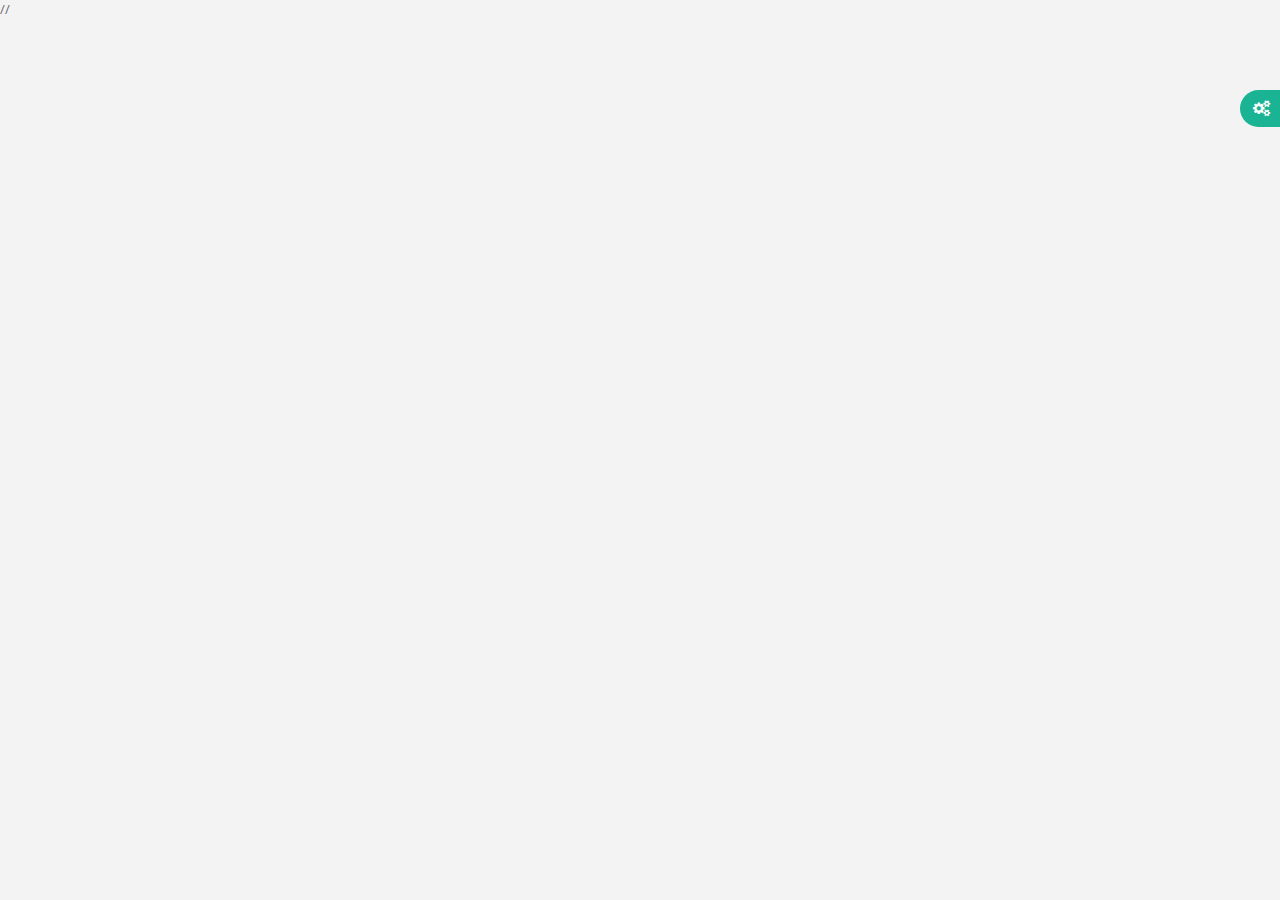
<file: dashboard/priv/static/DataEnvision/index.html>
<!DOCTYPE html>
<html lang="en" ng-app="dashboard">

	<head>
		<meta charset="utf-8">
		<meta name="viewport" content="width=device-width, initial-scale=1.0">

		<title page-title></title>

		<!-- Font awesome -->
		<link href="font-awesome/css/font-awesome.css" rel="stylesheet">
		<!-- Bootstrap -->
		<link href="css/bootstrap.min.css" rel="stylesheet" type="text/css" />
	    <!-- Main DataEnvision CSS files -->
		<link href="css/animate.css" rel="stylesheet">
	    <link id="loadBefore" href="css/style.css" rel="stylesheet">
	</head>

	<body ng-controller="MainCtrl as main" class="gray-bg">
		<div ui-view></div>

	<!-- jQuery and Bootstrap -->
		<script src="js/jquery/jquery-2.1.1.min.js"></script>
		<script src="js/plugins/jquery-ui/jquery-ui.js"></script>
		<script src="js/bootstrap/bootstrap.min.js"></script>

		<!-- MetsiMenu -->
		<script src="js/plugins/metisMenu/jquery.metisMenu.js"></script>

		<!-- SlimScroll -->
		<script src="js/plugins/slimscroll/jquery.slimscroll.min.js"></script>

		<!-- Peace JS -->
		<script src="js/plugins/pace/pace.min.js"></script>

		<!-- Custom and plugin javascript -->
		<script src="js/dashboard.js"></script>


		<!-- ANGULAR JS AND DIRECTIVES -->
		<script src="js/angular/angular.js"></script>
		<script src="js/plugins/oclazyload/dist/ocLazyLoad.min.js"></script>
		<script src="js/angular-translate/angular-translate.min.js"></script>	
		<script src="js/angular/angular-route.min.js"></script>
		<script src="js/angular/angular-sanitize.js"></script>
		<script src="js/angular/angular-cookies.min.js"></script>
		<script src="js/angular/angular-resource.min.js"></script>
		<script src="js/angular/angular-animate.min.js"></script>
		<script src="js/angular/angular-loader.min.js"></script>
		<script src="js/ui-router/angular-ui-router.min.js"></script>
		<script src="js/bootstrap/ui-bootstrap-tpls-0.12.0.min.js"></script>
		<script src="js/plugins/angular-idle/angular-idle.js"></script>


		<!-- Application controllers and js files -->
		<script src="js/app.js"></script>
		<!-- // <script src="js/apps.js"></script> -->
		<script src="js/routes.js"></script>
		<script src="js/directives.js"></script>
		<script src="js/controllers.js"></script>
		// <script src="js/services/authFactory.js"></script>
		<!-- <script src="js/loginModal.js"></script>
		// <script src="js/LoginModalCtrl.js"></script> -->
		<!-- // <script src="js/services.js"></script> -->
	</body>

</html>
</file>
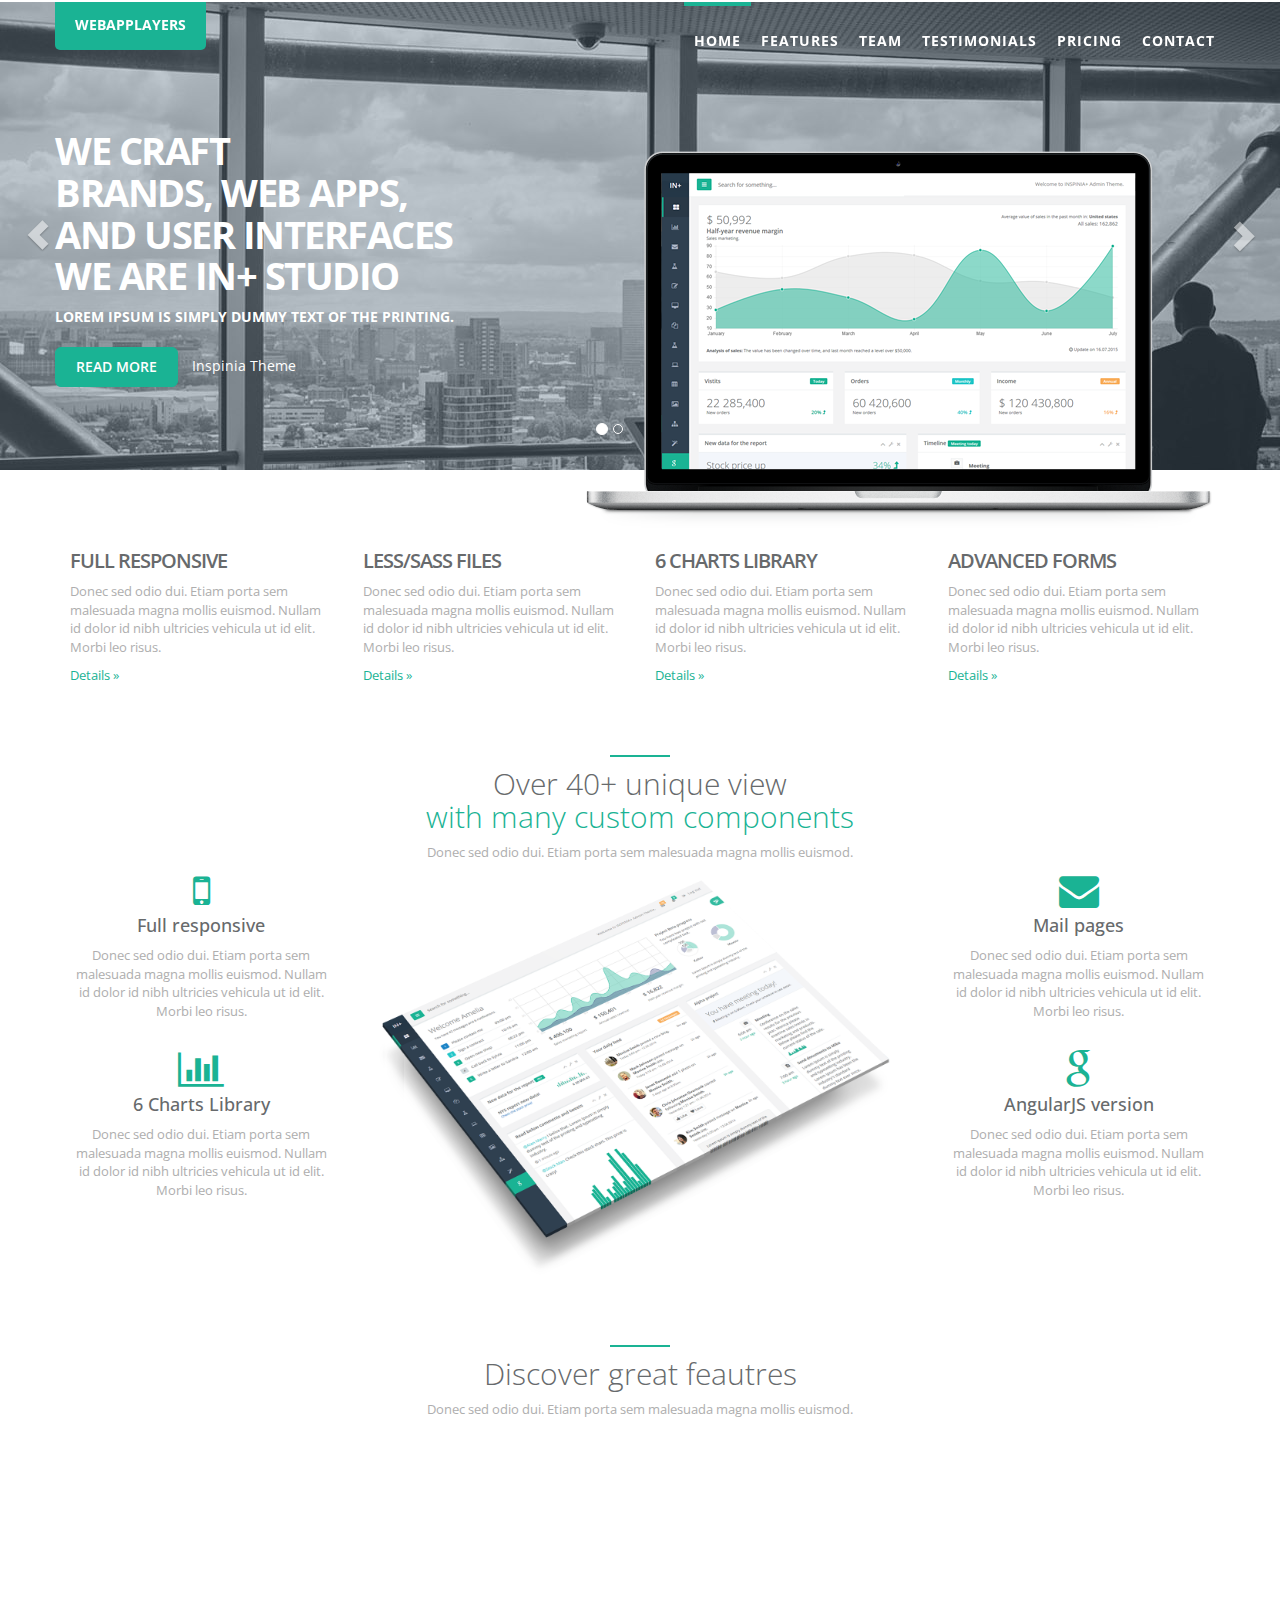
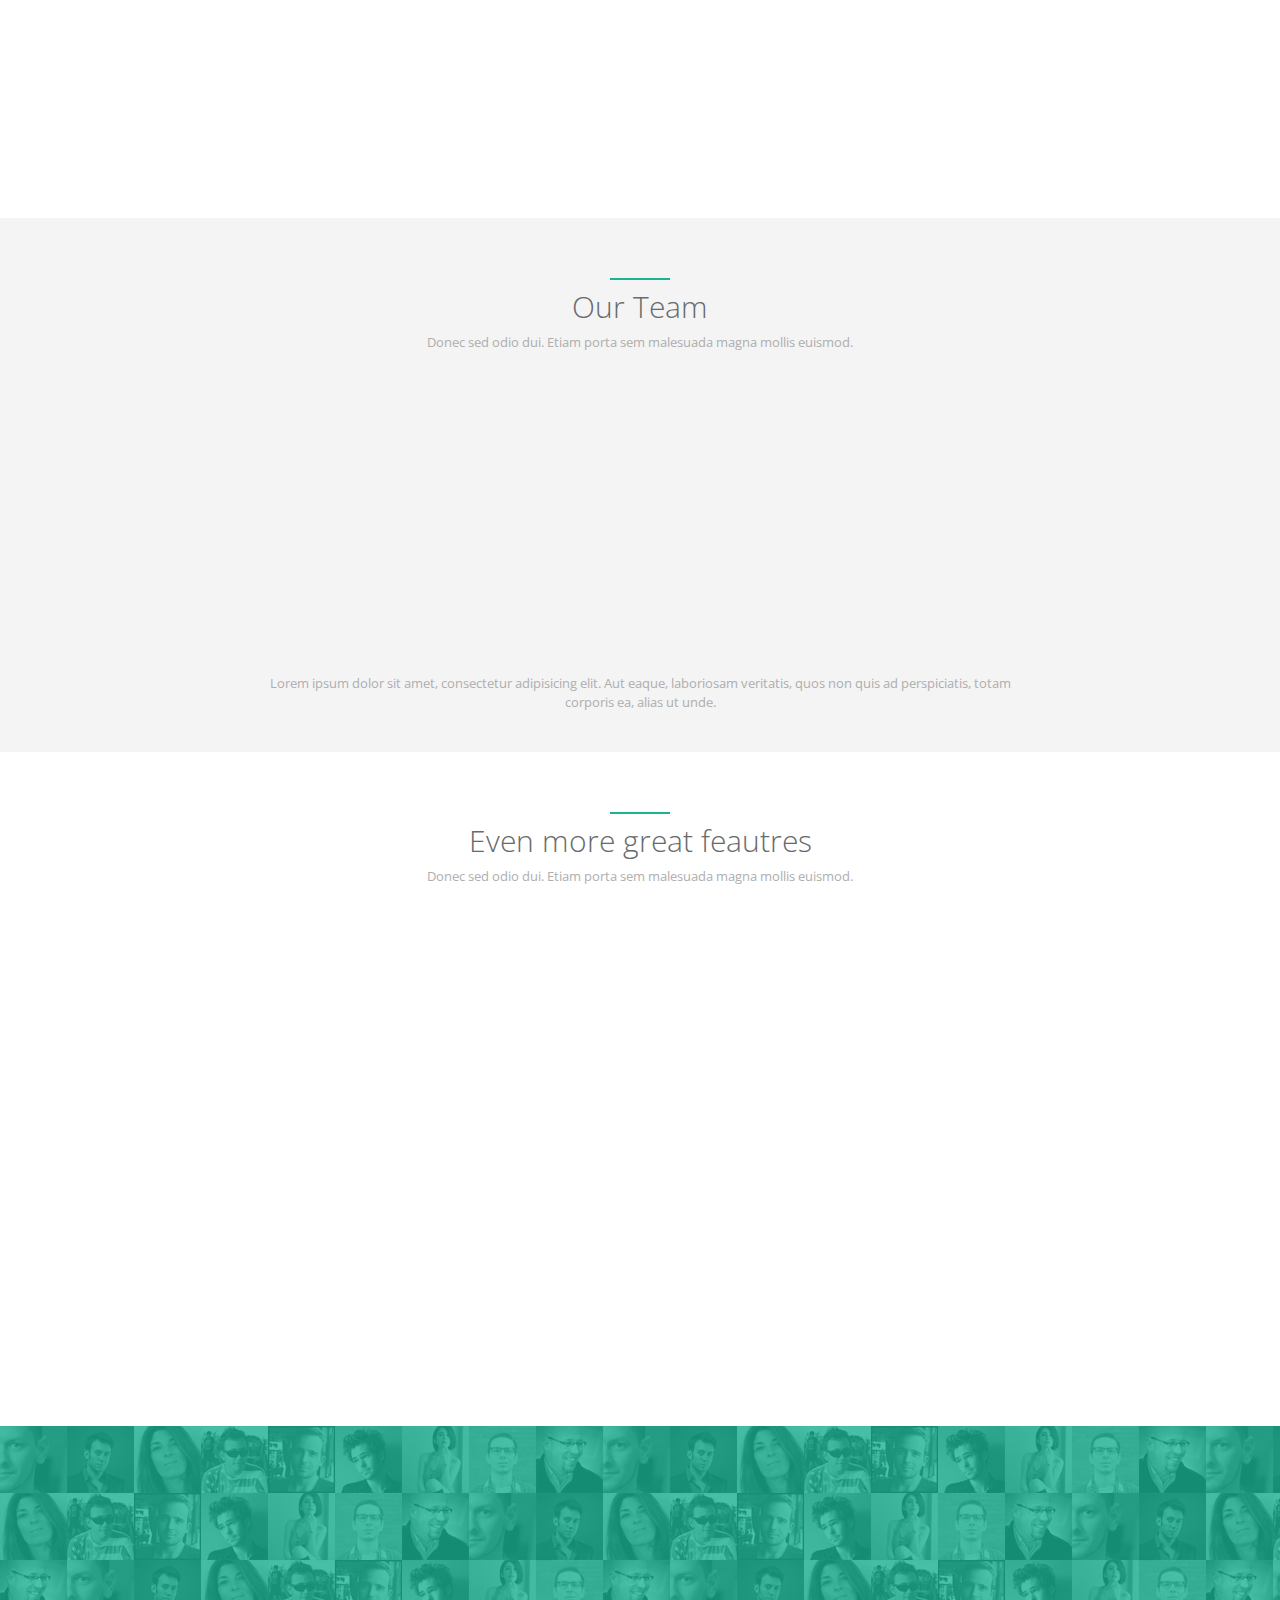
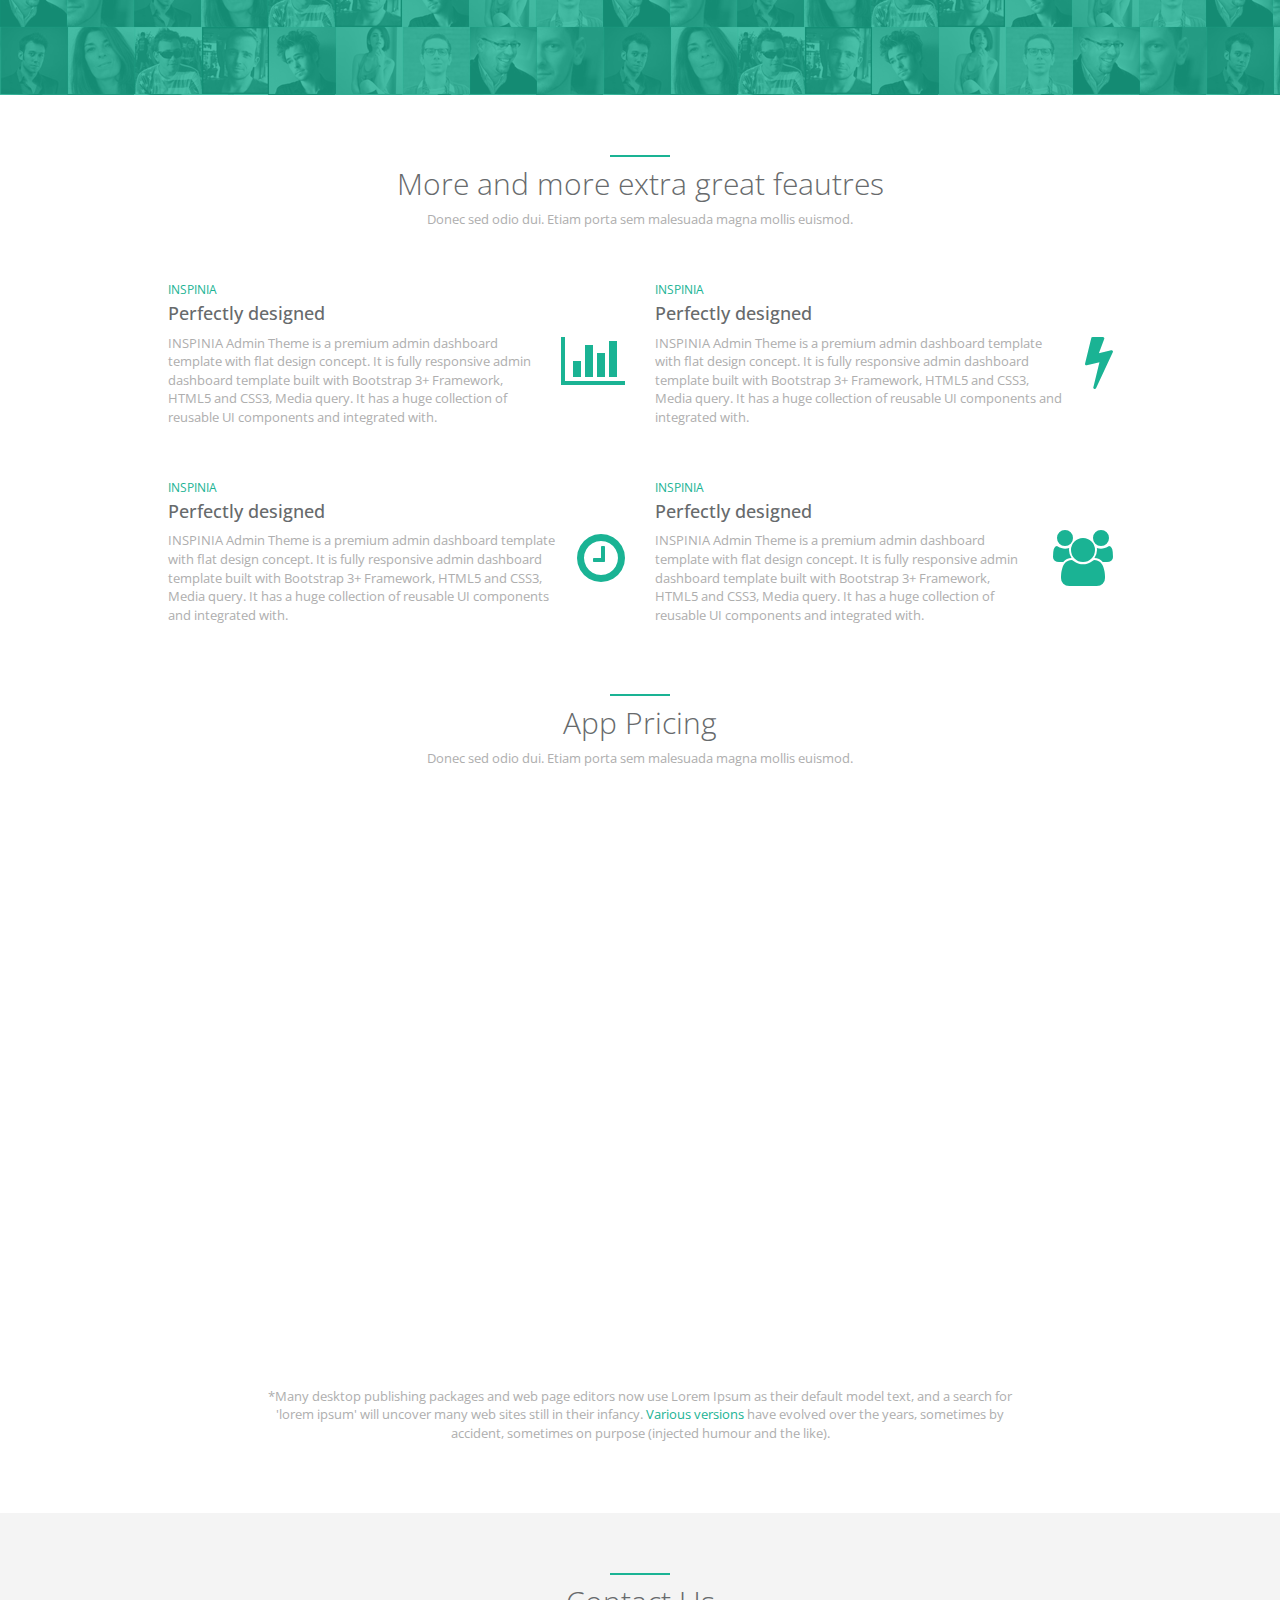
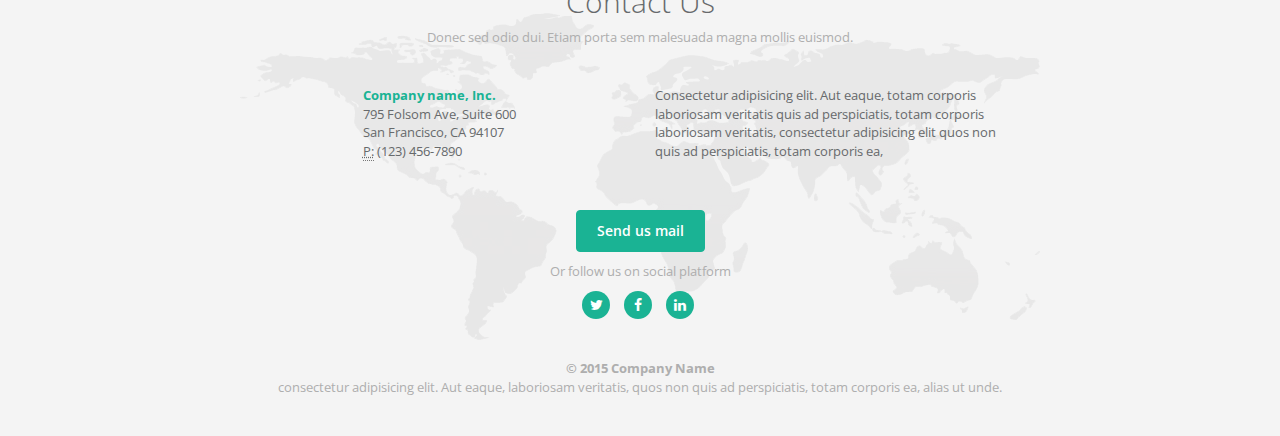
<file: dashboard/priv/static/Angular_Full_Version/Landing_Page/index.html>
<!DOCTYPE html>
<html lang="en">
<head>
    <meta charset="utf-8">
    <meta http-equiv="X-UA-Compatible" content="IE=edge">
    <meta name="viewport" content="width=device-width, initial-scale=1">
    <meta name="description" content="">
    <meta name="author" content="">
    <!-- Add Your favicon here -->
    <!--<link rel="icon" href="img/favicon.ico">-->

    <title>INSPINIA - Landing Page</title>

    <!-- Bootstrap core CSS -->
    <link href="css/bootstrap.min.css" rel="stylesheet">

    <!-- Animation CSS -->
    <link href="css/animate.min.css" rel="stylesheet">

    <link href="font-awesome/css/font-awesome.min.css" rel="stylesheet">

    <!-- HTML5 shim and Respond.js for IE8 support of HTML5 elements and media queries -->
    <!--[if lt IE 9]>
    <script src="https://oss.maxcdn.com/html5shiv/3.7.2/html5shiv.min.js"></script>
    <script src="https://oss.maxcdn.com/respond/1.4.2/respond.min.js"></script>
    <![endif]-->

    <!-- Custom styles for this template -->
    <link href="css/style.css" rel="stylesheet">
</head>
<body id="page-top">
<div class="navbar-wrapper">
        <nav class="navbar navbar-default navbar-fixed-top" role="navigation">
            <div class="container">
                <div class="navbar-header page-scroll">
                    <button type="button" class="navbar-toggle collapsed" data-toggle="collapse" data-target="#navbar" aria-expanded="false" aria-controls="navbar">
                        <span class="sr-only">Toggle navigation</span>
                        <span class="icon-bar"></span>
                        <span class="icon-bar"></span>
                        <span class="icon-bar"></span>
                    </button>
                    <a class="navbar-brand" href="#">WEBAPPLAYERS</a>
                </div>
                <div id="navbar" class="navbar-collapse collapse">
                    <ul class="nav navbar-nav navbar-right">
                        <li><a class="page-scroll" href="#page-top">Home</a></li>
                        <li><a class="page-scroll" href="#features">Features</a></li>
                        <li><a class="page-scroll" href="#team">Team</a></li>
                        <li><a class="page-scroll" href="#testimonials">Testimonials</a></li>
                        <li><a class="page-scroll" href="#pricing">Pricing</a></li>
                        <li><a class="page-scroll" href="#contact">Contact</a></li>
                    </ul>
                </div>
            </div>
        </nav>
</div>
<div id="inSlider" class="carousel slide carousel-fade" data-ride="carousel">
    <ol class="carousel-indicators">
        <li data-target="#inSlider" data-slide-to="0" class="active"></li>
        <li data-target="#inSlider" data-slide-to="1"></li>
    </ol>
    <div class="carousel-inner" role="listbox">
        <div class="item active">
            <div class="container">
                <div class="carousel-caption">
                    <h1>We craft<br/>
                        brands, web apps,<br/>
                        and user interfaces<br/>
                        we are IN+ studio</h1>
                    <p>Lorem Ipsum is simply dummy text of the printing.</p>
                    <p>
                        <a class="btn btn-lg btn-primary" href="#" role="button">READ MORE</a>
                        <a class="caption-link" href="#" role="button">Inspinia Theme</a>
                    </p>
                </div>
                <div class="carousel-image wow zoomIn">
                    <img src="img/laptop.png" alt="laptop"/>
                </div>
            </div>
            <!-- Set background for slide in css -->
            <div class="header-back one"></div>

        </div>
        <div class="item">
            <div class="container">
                <div class="carousel-caption blank">
                    <h1>We create meaningful <br/> interfaces that inspire.</h1>
                    <p>Cras justo odio, dapibus ac facilisis in, egestas eget quam.</p>
                    <p><a class="btn btn-lg btn-primary" href="#" role="button">Learn more</a></p>
                </div>
            </div>
            <!-- Set background for slide in css -->
            <div class="header-back two"></div>
        </div>
    </div>
    <a class="left carousel-control" href="#inSlider" role="button" data-slide="prev">
        <span class="glyphicon glyphicon-chevron-left" aria-hidden="true"></span>
        <span class="sr-only">Previous</span>
    </a>
    <a class="right carousel-control" href="#inSlider" role="button" data-slide="next">
        <span class="glyphicon glyphicon-chevron-right" aria-hidden="true"></span>
        <span class="sr-only">Next</span>
    </a>
</div>


<section id="features" class="container services">
    <div class="row">
        <div class="col-sm-3">
            <h2>Full responsive</h2>
            <p>Donec sed odio dui. Etiam porta sem malesuada magna mollis euismod. Nullam id dolor id nibh ultricies vehicula ut id elit. Morbi leo risus.</p>
            <p><a class="navy-link" href="#" role="button">Details &raquo;</a></p>
        </div>
        <div class="col-sm-3">
            <h2>LESS/SASS Files</h2>
            <p>Donec sed odio dui. Etiam porta sem malesuada magna mollis euismod. Nullam id dolor id nibh ultricies vehicula ut id elit. Morbi leo risus.</p>
            <p><a class="navy-link" href="#" role="button">Details &raquo;</a></p>
        </div>
        <div class="col-sm-3">
            <h2>6 Charts Library</h2>
            <p>Donec sed odio dui. Etiam porta sem malesuada magna mollis euismod. Nullam id dolor id nibh ultricies vehicula ut id elit. Morbi leo risus.</p>
            <p><a class="navy-link" href="#" role="button">Details &raquo;</a></p>
        </div>
        <div class="col-sm-3">
            <h2>Advanced Forms</h2>
            <p>Donec sed odio dui. Etiam porta sem malesuada magna mollis euismod. Nullam id dolor id nibh ultricies vehicula ut id elit. Morbi leo risus.</p>
            <p><a class="navy-link" href="#" role="button">Details &raquo;</a></p>
        </div>
    </div>
</section>

<section  class="container features">
    <div class="row">
        <div class="col-lg-12 text-center">
            <div class="navy-line"></div>
            <h1>Over 40+ unique view<br/> <span class="navy"> with many custom components</span> </h1>
            <p>Donec sed odio dui. Etiam porta sem malesuada magna mollis euismod. </p>
        </div>
    </div>
    <div class="row">
        <div class="col-md-3 text-center wow fadeInLeft">
            <div>
                <i class="fa fa-mobile features-icon"></i>
                <h2>Full responsive</h2>
                <p>Donec sed odio dui. Etiam porta sem malesuada magna mollis euismod. Nullam id dolor id nibh ultricies vehicula ut id elit. Morbi leo risus.</p>
            </div>
            <div class="m-t-lg">
                <i class="fa fa-bar-chart features-icon"></i>
                <h2>6 Charts Library</h2>
                <p>Donec sed odio dui. Etiam porta sem malesuada magna mollis euismod. Nullam id dolor id nibh ultricies vehicula ut id elit. Morbi leo risus.</p>
            </div>
        </div>
        <div class="col-md-6 text-center  wow zoomIn">
            <img src="img/perspective.png" alt="dashboard" class="img-responsive">
        </div>
        <div class="col-md-3 text-center wow fadeInRight">
            <div>
                <i class="fa fa-envelope features-icon"></i>
                <h2>Mail pages</h2>
                <p>Donec sed odio dui. Etiam porta sem malesuada magna mollis euismod. Nullam id dolor id nibh ultricies vehicula ut id elit. Morbi leo risus.</p>
            </div>
            <div class="m-t-lg">
                <i class="fa fa-google features-icon"></i>
                <h2>AngularJS version</h2>
                <p>Donec sed odio dui. Etiam porta sem malesuada magna mollis euismod. Nullam id dolor id nibh ultricies vehicula ut id elit. Morbi leo risus.</p>
            </div>
        </div>
    </div>
    <div class="row">
        <div class="col-lg-12 text-center">
            <div class="navy-line"></div>
            <h1>Discover great feautres</h1>
            <p>Donec sed odio dui. Etiam porta sem malesuada magna mollis euismod. </p>
        </div>
    </div>
    <div class="row features-block">
        <div class="col-lg-6 features-text wow fadeInLeft">
            <small>INSPINIA</small>
            <h2>Perfectly designed </h2>
            <p>INSPINIA Admin Theme is a premium admin dashboard template with flat design concept. It is fully responsive admin dashboard template built with Bootstrap 3+ Framework, HTML5 and CSS3, Media query. It has a huge collection of reusable UI components and integrated with latest jQuery plugins.</p>
            <a href="" class="btn btn-primary">Learn more</a>
        </div>
        <div class="col-lg-6 text-right wow fadeInRight">
            <img src="img/dashboard.png" alt="dashboard" class="img-responsive pull-right">
        </div>
    </div>
</section>

<section id="team" class="gray-section team">
    <div class="container">
        <div class="row m-b-lg">
            <div class="col-lg-12 text-center">
                <div class="navy-line"></div>
                <h1>Our Team</h1>
                <p>Donec sed odio dui. Etiam porta sem malesuada magna mollis euismod.</p>
            </div>
        </div>
        <div class="row">
            <div class="col-sm-4 wow fadeInLeft">
                <div class="team-member">
                    <img src="img/avatar3.jpg" class="img-responsive img-circle img-small" alt="">
                    <h4><span class="navy">Amelia</span> Smith</h4>
                    <p>Lorem ipsum dolor sit amet, illum fastidii dissentias quo ne. Sea ne sint animal iisque, nam an soluta sensibus. </p>
                    <ul class="list-inline social-icon">
                        <li><a href="#"><i class="fa fa-twitter"></i></a>
                        </li>
                        <li><a href="#"><i class="fa fa-facebook"></i></a>
                        </li>
                        <li><a href="#"><i class="fa fa-linkedin"></i></a>
                        </li>
                    </ul>
                </div>
            </div>
            <div class="col-sm-4">
                <div class="team-member wow zoomIn">
                    <img src="img/avatar1.jpg" class="img-responsive img-circle" alt="">
                    <h4><span class="navy">John</span> Novak</h4>
                    <p>Lorem ipsum dolor sit amet, illum fastidii dissentias quo ne. Sea ne sint animal iisque, nam an soluta sensibus.</p>
                    <ul class="list-inline social-icon">
                        <li><a href="#"><i class="fa fa-twitter"></i></a>
                        </li>
                        <li><a href="#"><i class="fa fa-facebook"></i></a>
                        </li>
                        <li><a href="#"><i class="fa fa-linkedin"></i></a>
                        </li>
                    </ul>
                </div>
            </div>
            <div class="col-sm-4 wow fadeInRight">
                <div class="team-member">
                    <img src="img/avatar2.jpg" class="img-responsive img-circle img-small" alt="">
                    <h4><span class="navy">Peter</span> Johnson</h4>
                    <p>Lorem ipsum dolor sit amet, illum fastidii dissentias quo ne. Sea ne sint animal iisque, nam an soluta sensibus.</p>
                    <ul class="list-inline social-icon">
                        <li><a href="#"><i class="fa fa-twitter"></i></a>
                        </li>
                        <li><a href="#"><i class="fa fa-facebook"></i></a>
                        </li>
                        <li><a href="#"><i class="fa fa-linkedin"></i></a>
                        </li>
                    </ul>
                </div>
            </div>
        </div>
        <div class="row">
            <div class="col-lg-8 col-lg-offset-2 text-center m-t-lg m-b-lg">
                <p>Lorem ipsum dolor sit amet, consectetur adipisicing elit. Aut eaque, laboriosam veritatis, quos non quis ad perspiciatis, totam corporis ea, alias ut unde.</p>
            </div>
        </div>
    </div>
</section>

<section class="features">
    <div class="container">
        <div class="row">
            <div class="col-lg-12 text-center">
                <div class="navy-line"></div>
                <h1>Even more great feautres</h1>
                <p>Donec sed odio dui. Etiam porta sem malesuada magna mollis euismod. </p>
            </div>
        </div>
        <div class="row features-block">
            <div class="col-lg-3 features-text wow fadeInLeft">
                <small>INSPINIA</small>
                <h2>Perfectly designed </h2>
                <p>INSPINIA Admin Theme is a premium admin dashboard template with flat design concept. It is fully responsive admin dashboard template built with Bootstrap 3+ Framework, HTML5 and CSS3, Media query. It has a huge collection of reusable UI components and integrated with latest jQuery plugins.</p>
                <a href="" class="btn btn-primary">Learn more</a>
            </div>
            <div class="col-lg-6 text-right m-t-n-lg wow zoomIn">
                <img src="img/iphone.jpg" class="img-responsive" alt="dashboard">
            </div>
            <div class="col-lg-3 features-text text-right wow fadeInRight">
                <small>INSPINIA</small>
                <h2>Perfectly designed </h2>
                <p>INSPINIA Admin Theme is a premium admin dashboard template with flat design concept. It is fully responsive admin dashboard template built with Bootstrap 3+ Framework, HTML5 and CSS3, Media query. It has a huge collection of reusable UI components and integrated with latest jQuery plugins.</p>
                <a href="" class="btn btn-primary">Learn more</a>
            </div>
        </div>
    </div>

</section>

<section id="testimonials" class="navy-section testimonials">

    <div class="container">
        <div class="row">
            <div class="col-lg-12 text-center wow zoomIn">
                <i class="fa fa-comment big-icon"></i>
                <h1>
                    What our users say
                </h1>
                <div class="testimonials-text">
                    <i>"Many desktop publishing packages and web page editors now use Lorem Ipsum as their default model text, and a search for 'lorem ipsum' will uncover many web sites still in their infancy. Various versions have evolved over the years, sometimes by accident, sometimes on purpose (injected humour and the like)."</i>
                </div>
                <small>
                    <strong>12.02.2014 - Andy Smith</strong>
                </small>
            </div>
        </div>
    </div>

</section>
<section class="features">
    <div class="container">
        <div class="row">
            <div class="col-lg-12 text-center">
                <div class="navy-line"></div>
                <h1>More and more extra great feautres</h1>
                <p>Donec sed odio dui. Etiam porta sem malesuada magna mollis euismod. </p>
            </div>
        </div>
        <div class="row">
            <div class="col-lg-5 col-lg-offset-1 features-text">
                <small>INSPINIA</small>
                <h2>Perfectly designed </h2>
                <i class="fa fa-bar-chart big-icon pull-right"></i>
                <p>INSPINIA Admin Theme is a premium admin dashboard template with flat design concept. It is fully responsive admin dashboard template built with Bootstrap 3+ Framework, HTML5 and CSS3, Media query. It has a huge collection of reusable UI components and integrated with.</p>
            </div>
            <div class="col-lg-5 features-text">
                <small>INSPINIA</small>
                <h2>Perfectly designed </h2>
                <i class="fa fa-bolt big-icon pull-right"></i>
                <p>INSPINIA Admin Theme is a premium admin dashboard template with flat design concept. It is fully responsive admin dashboard template built with Bootstrap 3+ Framework, HTML5 and CSS3, Media query. It has a huge collection of reusable UI components and integrated with.</p>
            </div>
        </div>
        <div class="row">
            <div class="col-lg-5 col-lg-offset-1 features-text">
                <small>INSPINIA</small>
                <h2>Perfectly designed </h2>
                <i class="fa fa-clock-o big-icon pull-right"></i>
                <p>INSPINIA Admin Theme is a premium admin dashboard template with flat design concept. It is fully responsive admin dashboard template built with Bootstrap 3+ Framework, HTML5 and CSS3, Media query. It has a huge collection of reusable UI components and integrated with.</p>
            </div>
            <div class="col-lg-5 features-text">
                <small>INSPINIA</small>
                <h2>Perfectly designed </h2>
                <i class="fa fa-users big-icon pull-right"></i>
                <p>INSPINIA Admin Theme is a premium admin dashboard template with flat design concept. It is fully responsive admin dashboard template built with Bootstrap 3+ Framework, HTML5 and CSS3, Media query. It has a huge collection of reusable UI components and integrated with.</p>
            </div>
        </div>
    </div>

</section>
<section id="pricing" class="pricing">
    <div class="container">
        <div class="row m-b-lg">
            <div class="col-lg-12 text-center">
                <div class="navy-line"></div>
                <h1>App Pricing</h1>
                <p>Donec sed odio dui. Etiam porta sem malesuada magna mollis euismod.</p>
            </div>
        </div>
        <div class="row">
            <div class="col-lg-4 wow zoomIn">
                <ul class="pricing-plan list-unstyled">
                    <li class="pricing-title">
                        Basic
                    </li>
                    <li class="pricing-desc">
                        Lorem ipsum dolor sit amet, illum fastidii dissentias quo ne. Sea ne sint animal iisque, nam an soluta sensibus.
                    </li>
                    <li class="pricing-price">
                        <span>$16</span> / month
                    </li>
                    <li>
                        Dashboards
                    </li>
                    <li>
                        Projects view
                    </li>
                    <li>
                        Contacts
                    </li>
                    <li>
                        Calendar
                    </li>
                    <li>
                        AngularJs
                    </li>
                    <li>
                        <a class="btn btn-primary btn-xs" href="#">Signup</a>
                    </li>
                </ul>
            </div>

            <div class="col-lg-4 wow zoomIn">
                <ul class="pricing-plan list-unstyled selected">
                    <li class="pricing-title">
                        Standard
                    </li>
                    <li class="pricing-desc">
                        Lorem ipsum dolor sit amet, illum fastidii dissentias quo ne. Sea ne sint animal iisque, nam an soluta sensibus.
                    </li>
                    <li class="pricing-price">
                        <span>$22</span> / month
                    </li>
                    <li>
                        Dashboards
                    </li>
                    <li>
                        Projects view
                    </li>
                    <li>
                        Contacts
                    </li>
                    <li>
                        Calendar
                    </li>
                    <li>
                        AngularJs
                    </li>
                    <li>
                        <strong>Support platform</strong>
                    </li>
                    <li class="plan-action">
                        <a class="btn btn-primary btn-xs" href="#">Signup</a>
                    </li>
                </ul>
            </div>

            <div class="col-lg-4 wow zoomIn">
                <ul class="pricing-plan list-unstyled">
                    <li class="pricing-title">
                        Premium
                    </li>
                    <li class="pricing-desc">
                        Lorem ipsum dolor sit amet, illum fastidii dissentias quo ne. Sea ne sint animal iisque, nam an soluta sensibus.
                    </li>
                    <li class="pricing-price">
                        <span>$160</span> / month
                    </li>
                    <li>
                        Dashboards
                    </li>
                    <li>
                        Projects view
                    </li>
                    <li>
                        Contacts
                    </li>
                    <li>
                        Calendar
                    </li>
                    <li>
                        AngularJs
                    </li>
                    <li>
                        <a class="btn btn-primary btn-xs" href="#">Signup</a>
                    </li>
                </ul>
            </div>
        </div>
        <div class="row m-t-lg">
            <div class="col-lg-8 col-lg-offset-2 text-center m-t-lg">
                <p>*Many desktop publishing packages and web page editors now use Lorem Ipsum as their default model text, and a search for 'lorem ipsum' will uncover many web sites still in their infancy. <span class="navy">Various versions</span>  have evolved over the years, sometimes by accident, sometimes on purpose (injected humour and the like).</p>
            </div>
        </div>
    </div>

</section>

<section id="contact" class="gray-section contact">
    <div class="container">
        <div class="row m-b-lg">
            <div class="col-lg-12 text-center">
                <div class="navy-line"></div>
                <h1>Contact Us</h1>
                <p>Donec sed odio dui. Etiam porta sem malesuada magna mollis euismod.</p>
            </div>
        </div>
        <div class="row m-b-lg">
            <div class="col-lg-3 col-lg-offset-3">
                <address>
                    <strong><span class="navy">Company name, Inc.</span></strong><br/>
                    795 Folsom Ave, Suite 600<br/>
                    San Francisco, CA 94107<br/>
                    <abbr title="Phone">P:</abbr> (123) 456-7890
                </address>
            </div>
            <div class="col-lg-4">
                <p class="text-color">
                    Consectetur adipisicing elit. Aut eaque, totam corporis laboriosam veritatis quis ad perspiciatis, totam corporis laboriosam veritatis, consectetur adipisicing elit quos non quis ad perspiciatis, totam corporis ea,
                </p>
            </div>
        </div>
        <div class="row">
            <div class="col-lg-12 text-center">
                <a href="mailto:test@email.com" class="btn btn-primary">Send us mail</a>
                <p class="m-t-sm">
                    Or follow us on social platform
                </p>
                <ul class="list-inline social-icon">
                    <li><a href="#"><i class="fa fa-twitter"></i></a>
                    </li>
                    <li><a href="#"><i class="fa fa-facebook"></i></a>
                    </li>
                    <li><a href="#"><i class="fa fa-linkedin"></i></a>
                    </li>
                </ul>
            </div>
        </div>
        <div class="row">
            <div class="col-lg-8 col-lg-offset-2 text-center m-t-lg m-b-lg">
                <p><strong>&copy; 2015 Company Name</strong><br/> consectetur adipisicing elit. Aut eaque, laboriosam veritatis, quos non quis ad perspiciatis, totam corporis ea, alias ut unde.</p>
            </div>
        </div>
    </div>
</section>

<script src="js/jquery-2.1.1.js"></script>
<script src="js/pace.min.js"></script>
<script src="js/bootstrap.min.js"></script>
<script src="js/classie.js"></script>
<script src="js/cbpAnimatedHeader.js"></script>
<script src="js/wow.min.js"></script>
<script src="js/inspinia.js"></script>
</body>
</html>
</file>
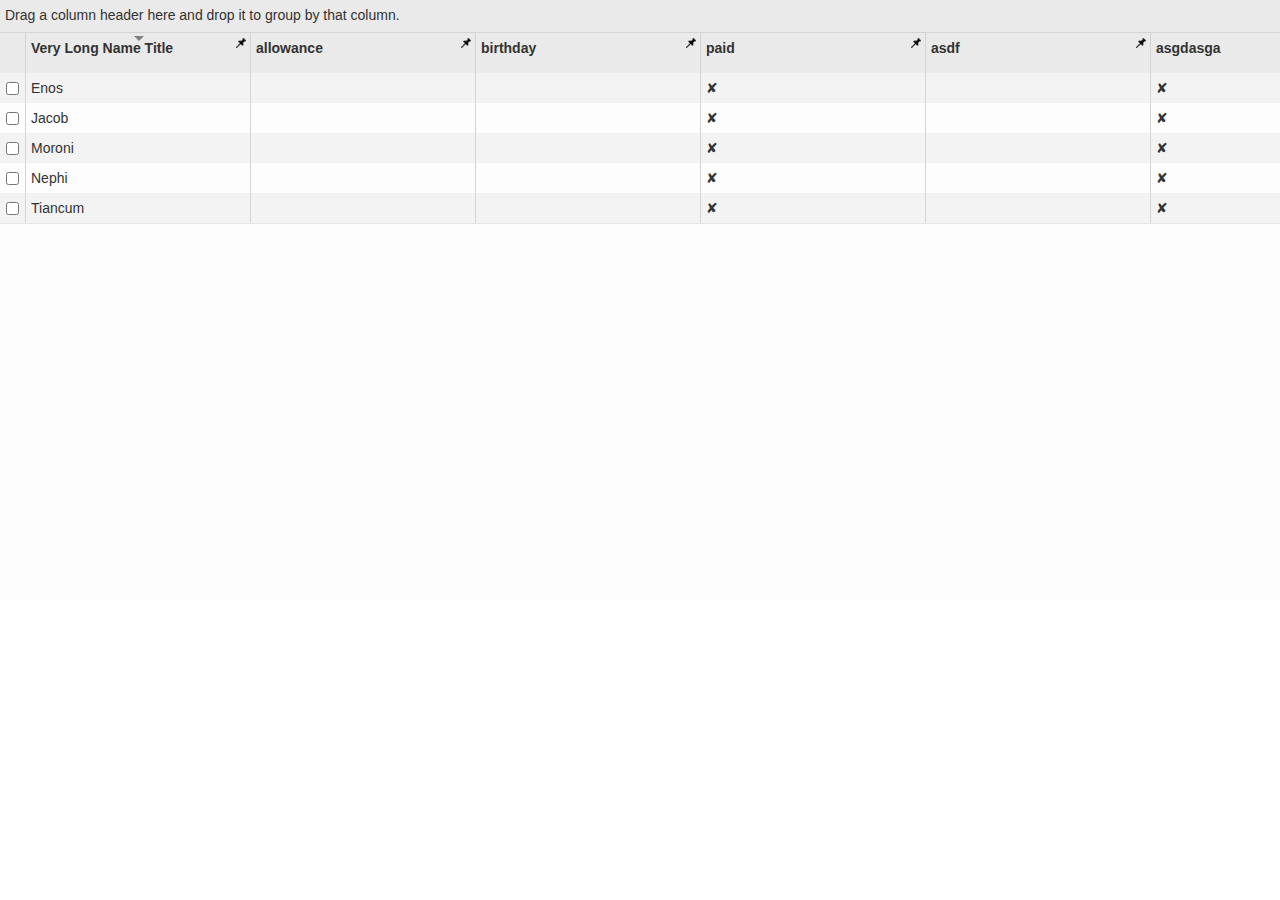
<file: dashboard/priv/static/Angular_Full_Version/js/plugins/nggrid/workbench/index.html>
<html>
<head>
    <meta charset="utf-8" />
    <title>ng-grid workbench</title>
    <link rel="stylesheet" type="text/css" href="../lib/bootstrap/css/bootstrap.css" />
    <link rel="stylesheet" type="text/css" href="../ng-grid.css" />
    <script type="text/javascript" src="largeLoad.js"></script>
    <script type="text/javascript" src="largeTestData.js"></script>
    <script type="text/javascript" src="../lib/jquery-1.9.1.js"></script>
    <script type="text/javascript" src="../lib/jquery-ui-1.9.1.custom.min.js"></script>
    <script type="text/javascript" src="../lib/angular.js"></script>
    <script type="text/javascript" src="../lib/bootstrap/js/bootstrap.js"></script>
    <script type="text/javascript" src="../build/ng-grid.debug.js"></script>
    <script type="text/javascript" src="main.js"></script>
    <script>
        angular.module('myApp',['ngGrid']);
    </script>
    <style type="text/css">
        .ngRow.selected {
          color: #ffffff;
          font-weight: bold;
          background-color: #76b617;
          background-image: -webkit-linear-gradient(top, #76b617, #638911);
          background-image: -moz-linear-gradient(top, #76b617, #638911);
          background-image: -o-linear-gradient(top, #76b617, #638911);
          background-image: -ms-linear-gradient(top, #76b617, #638911);
          background-image: linear-gradient(top, #76b617, #638911);
          -webkit-border-radius: 4px 4px 4px 4px;
          -moz-border-radius: 4px 4px 4px 4px;
          border-radius: 4px 4px 4px 4px;
        }
    </style>
</head>
    <body ng-app="myApp" ng-controller="userController" >
        <div id="parent" style="position: absolute; top: 0; bottom: 0; left:0; right: 0;">
            <div style="width: 1600px; height: 600px;"  ng-grid="gridOptions">
            </div>    
        </div>
        <div>{{mySelections | json}}</div>
        <button ng-click="checkData()">Check Data</button>
        <button ng-click="Add()">Insert Rows</button>
        <button ng-click="changeLang()">change Language</button>
        <button ng-click="setSelection()">set Selections</button>
    </body>
</html>
</file>
<file: dashboard/priv/static/DataEnvision/css/style.css>
@import url("http://fonts.googleapis.com/css?family=Open+Sans:300,400,600,700&lang=en");
/*
 *
 *   INSPINIA - Responsive Admin Theme
 *   version 2.0
 *
*/
h1,
h2,
h3,
h4,
h5,
h6 {
    font-weight: 100;
}
h1 {
    font-size: 30px;
}
h2 {
    font-size: 24px;
}
h3 {
    font-size: 16px;
}
h4 {
    font-size: 14px;
}
h5 {
    font-size: 12px;
}
h6 {
    font-size: 10px;
}
h3,
h4,
h5 {
    margin-top: 5px;
    font-weight: 600;
}
.nav > li > a {
    color: #a7b1c2;
    font-weight: 600;
    padding: 14px 20px 14px 25px;
}
.nav.navbar-right > li > a {
    color: #999c9e;
}
.nav > li.active > a {
    color: #ffffff;
}
.navbar-default .nav > li > a:hover,
.navbar-default .nav > li > a:focus {
    background-color: #293846;
    color: white;
}
.nav .open > a,
.nav .open > a:hover,
.nav .open > a:focus {
    background: #fff;
}
.nav.navbar-top-links > li > a:hover,
.nav.navbar-top-links > li > a:focus {
    background-color: transparent;
}
.nav > li > a i {
    margin-right: 6px;
}
.navbar {
    border: 0;
}
.navbar-default {
    background-color: transparent;
    border-color: #2f4050;
}
.navbar-top-links li {
    display: inline-block;
}
.navbar-top-links li:last-child {
    margin-right: 40px;
}
.navbar-top-links li a {
    padding: 20px 10px;
    min-height: 50px;
}
.dropdown-menu {
    border: medium none;
    border-radius: 3px;
    box-shadow: 0 0 3px rgba(86, 96, 117, 0.7);
    display: none;
    float: left;
    font-size: 12px;
    left: 0;
    list-style: none outside none;
    padding: 0;
    position: absolute;
    text-shadow: none;
    top: 100%;
    z-index: 1000;
}
.dropdown-menu > li > a {
    border-radius: 3px;
    color: inherit;
    line-height: 25px;
    margin: 4px;
    text-align: left;
    font-weight: normal;
}
.dropdown-menu > li > a.font-bold {
    font-weight: 600;
}
.navbar-top-links .dropdown-menu li {
    display: block;
}
.navbar-top-links .dropdown-menu li:last-child {
    margin-right: 0;
}
.navbar-top-links .dropdown-menu li a {
    padding: 3px 20px;
    min-height: 0;
}
.navbar-top-links .dropdown-menu li a div {
    white-space: normal;
}
.navbar-top-links .dropdown-messages,
.navbar-top-links .dropdown-tasks,
.navbar-top-links .dropdown-alerts {
    width: 310px;
    min-width: 0;
}
.navbar-top-links .dropdown-messages {
    margin-left: 5px;
}
.navbar-top-links .dropdown-tasks {
    margin-left: -59px;
}
.navbar-top-links .dropdown-alerts {
    margin-left: -123px;
}
.navbar-top-links .dropdown-user {
    right: 0;
    left: auto;
}
.dropdown-messages,
.dropdown-alerts {
    padding: 10px 10px 10px 10px;
}
.dropdown-messages li a,
.dropdown-alerts li a {
    font-size: 12px;
}
.dropdown-messages li em,
.dropdown-alerts li em {
    font-size: 10px;
}
.nav.navbar-top-links .dropdown-alerts a {
    font-size: 12px;
}
.nav-header {
    padding: 33px 25px;
    background: url("patterns/header-profile.png") no-repeat;
}
.pace-done .nav-header {
    transition: all 0.5s;
}
.nav > li.active {
    border-left: 4px solid #19aa8d;
    background: #293846;
}
.nav.nav-second-level > li.active {
    border: none;
}
.nav.nav-second-level.collapse[style] {
    height: auto !important;
}
.nav-header a {
    color: #DFE4ED;
}
.nav-header .text-muted {
    color: #8095a8;
}
.minimalize-styl-2 {
    padding: 4px 12px;
    margin: 14px 5px 5px 20px;
    font-size: 14px;
    float: left;
}
.navbar-form-custom {
    float: left;
    height: 50px;
    padding: 0;
    width: 200px;
    display: inline-table;
}
.navbar-form-custom .form-group {
    margin-bottom: 0;
}
.nav.navbar-top-links a {
    font-size: 14px;
}
.navbar-form-custom .form-control {
    background: none repeat scroll 0 0 rgba(0, 0, 0, 0);
    border: medium none;
    font-size: 14px;
    height: 60px;
    margin: 0;
    z-index: 2000;
}
.count-info .label {
    line-height: 12px;
    padding: 2px 5px;
    position: absolute;
    right: 6px;
    top: 12px;
}
.arrow {
    float: right;
}
.fa.arrow:before {
    content: "\f104";
}
.active > a > .fa.arrow:before {
    content: "\f107";
}
.nav-second-level li,
.nav-third-level li {
    border-bottom: none !important;
}
.nav-second-level li a {
    padding: 7px 10px 7px 10px;
    padding-left: 52px;
}
.nav-third-level li a {
    padding-left: 62px;
}
.nav-second-level li:last-child {
    margin-bottom: 10px;
}
body:not(.fixed-sidebar):not(.canvas-menu).mini-navbar .nav li:hover > .nav-second-level,
.mini-navbar .nav li:focus > .nav-second-level {
    display: block;
    border-radius: 0 2px 2px 0;
    min-width: 140px;
    height: auto;
}
body.mini-navbar .navbar-default .nav > li > .nav-second-level li a {
    font-size: 12px;
    border-radius: 3px;
}
.fixed-nav .slimScrollDiv #side-menu {
    padding-bottom: 60px;
}
.mini-navbar .nav-second-level li a {
    padding: 10px 10px 10px 15px;
}
.mini-navbar .nav-second-level {
    position: absolute;
    left: 70px;
    top: 0px;
    background-color: #2f4050;
    padding: 10px 10px 10px 10px;
    font-size: 12px;
}
.canvas-menu.mini-navbar .nav-second-level {
    background: #293846;
}
.mini-navbar li.active .nav-second-level {
    left: 65px;
}
.navbar-default .special_link a {
    background: #1ab394;
    color: white;
}
.navbar-default .special_link a:hover {
    background: #17987e !important;
    color: white;
}
.navbar-default .special_link a span.label {
    background: #fff;
    color: #1ab394;
}
.navbar-default .landing_link a {
    background: #1cc09f;
    color: white;
}
.navbar-default .landing_link a:hover {
    background: #1ab394 !important;
    color: white;
}
.navbar-default .landing_link a span.label {
    background: #fff;
    color: #1cc09f;
}
.logo-element {
    text-align: center;
    font-size: 18px;
    font-weight: 600;
    color: white;
    display: none;
    padding: 18px 0;
}
.pace-done .navbar-static-side,
.pace-done .nav-header,
.pace-done li.active,
.pace-done #page-wrapper,
.pace-done .footer {
    -webkit-transition: all 0.5s;
    -moz-transition: all 0.5s;
    -o-transition: all 0.5s;
    transition: all 0.5s;
}
.navbar-fixed-top {
    background: #fff;
    transition-duration: 0.5s;
    border-bottom: 1px solid #e7eaec !important;
    z-index: 2030;
}
.navbar-fixed-top,
.navbar-static-top {
    background: #f3f3f4;
}
.fixed-nav #wrapper {
    margin-top: 60px;
}
.fixed-nav .minimalize-styl-2 {
    margin: 14px 5px 5px 15px;
}
.body-small .navbar-fixed-top {
    margin-left: 0px;
}
body.mini-navbar .navbar-static-side {
    width: 70px;
}
body.mini-navbar .profile-element,
body.mini-navbar .nav-label,
body.mini-navbar .navbar-default .nav li a span {
    display: none;
}
body.canvas-menu .profile-element {
    display: block;
}
body:not(.fixed-sidebar):not(.canvas-menu).mini-navbar .nav-second-level {
    display: none;
}
body.mini-navbar .navbar-default .nav > li > a {
    font-size: 16px;
}
body.mini-navbar .logo-element {
    display: block;
}
body.canvas-menu .logo-element {
    display: none;
}
body.mini-navbar .nav-header {
    padding: 0;
    background-color: #1ab394;
}
body.canvas-menu .nav-header {
    padding: 33px 25px;
}
body.mini-navbar #page-wrapper {
    margin: 0 0 0 70px;
}
body.fixed-sidebar.mini-navbar .footer,
body.canvas-menu.mini-navbar .footer {
    margin: 0 0 0 0 !important;
}
body.canvas-menu.mini-navbar #page-wrapper,
body.canvas-menu.mini-navbar .footer {
    margin: 0 0 0 0;
}
body.fixed-sidebar .navbar-static-side,
body.canvas-menu .navbar-static-side {
    position: fixed;
    width: 220px;
    z-index: 2001;
    height: 100%;
}
body.fixed-sidebar.mini-navbar .navbar-static-side {
    width: 0px;
}
body.fixed-sidebar.mini-navbar #page-wrapper {
    margin: 0 0 0 0px;
}
body.body-small.fixed-sidebar.mini-navbar #page-wrapper {
    margin: 0 0 0 220px;
}
body.body-small.fixed-sidebar.mini-navbar .navbar-static-side {
    width: 220px;
}
.fixed-sidebar.mini-navbar .nav li:focus > .nav-second-level,
.canvas-menu.mini-navbar .nav li:focus > .nav-second-level {
    display: block;
    height: auto;
}
body.fixed-sidebar.mini-navbar .navbar-default .nav > li > .nav-second-level li a {
    font-size: 12px;
    border-radius: 3px;
}
body.canvas-menu.mini-navbar .navbar-default .nav > li > .nav-second-level li a {
    font-size: 13px;
    border-radius: 3px;
}
.fixed-sidebar.mini-navbar .nav-second-level li a,
.canvas-menu.mini-navbar .nav-second-level li a {
    padding: 10px 10px 10px 15px;
}
.fixed-sidebar.mini-navbar .nav-second-level,
.canvas-menu.mini-navbar .nav-second-level {
    position: relative;
    padding: 0;
    font-size: 13px;
}
.fixed-sidebar.mini-navbar li.active .nav-second-level,
.canvas-menu.mini-navbar li.active .nav-second-level {
    left: 0px;
}
body.fixed-sidebar.mini-navbar .navbar-default .nav > li > a,
body.canvas-menu.mini-navbar .navbar-default .nav > li > a {
    font-size: 13px;
}
body.fixed-sidebar.mini-navbar .nav-label,
body.fixed-sidebar.mini-navbar .navbar-default .nav li a span,
body.canvas-menu.mini-navbar .nav-label,
body.canvas-menu.mini-navbar .navbar-default .nav li a span {
    display: inline;
}
body.canvas-menu.mini-navbar .navbar-default .nav li .profile-element a span {
    display: block;
}
.canvas-menu.mini-navbar .nav-second-level li a,
.fixed-sidebar.mini-navbar .nav-second-level li a {
    padding: 7px 10px 7px 52px;
}
.fixed-sidebar.mini-navbar .nav-second-level,
.canvas-menu.mini-navbar .nav-second-level {
    left: 0px;
}
body.canvas-menu nav.navbar-static-side {
    z-index: 2001;
    background: #2f4050;
    height: 100%;
    position: fixed;
    display: none;
}
body.canvas-menu.mini-navbar nav.navbar-static-side {
    display: block;
    width: 220px;
}
.top-navigation #page-wrapper {
    margin-left: 0;
}
.top-navigation .navbar-nav .dropdown-menu > .active > a {
    background: white;
    color: #1ab394;
    font-weight: bold;
}
.white-bg .navbar-fixed-top,
.white-bg .navbar-static-top {
    background: #fff;
}
.top-navigation .navbar {
    margin-bottom: 0;
}
.top-navigation .nav > li > a {
    padding: 15px 20px;
    color: #676a6c;
}
.top-navigation .nav > li a:hover,
.top-navigation .nav > li a:focus {
    background: #fff;
    color: #1ab394;
}
.top-navigation .nav > li.active {
    background: #fff;
    border: none;
}
.top-navigation .nav > li.active > a {
    color: #1ab394;
}
.top-navigation .navbar-right {
    margin-right: 10px;
}
.top-navigation .navbar-nav .dropdown-menu {
    box-shadow: none;
    border: 1px solid #e7eaec;
}
.top-navigation .dropdown-menu > li > a {
    margin: 0;
    padding: 7px 20px;
}
.navbar .dropdown-menu {
    margin-top: 0px;
}
.top-navigation .navbar-brand {
    background: #1ab394;
    color: #fff;
    padding: 15px 25px;
}
.top-navigation .navbar-top-links li:last-child {
    margin-right: 0;
}
.top-navigation.mini-navbar #page-wrapper,
.top-navigation.body-small.fixed-sidebar.mini-navbar #page-wrapper,
.mini-navbar .top-navigation #page-wrapper,
.body-small.fixed-sidebar.mini-navbar .top-navigation #page-wrapper,
.canvas-menu #page-wrapper {
    margin: 0;
}
.top-navigation.fixed-nav #wrapper,
.fixed-nav #wrapper.top-navigation {
    margin-top: 50px;
}
.top-navigation .footer.fixed {
    margin-left: 0 !important;
}
.top-navigation .wrapper.wrapper-content {
    padding: 40px;
}
.top-navigation.body-small .wrapper.wrapper-content,
.body-small .top-navigation .wrapper.wrapper-content {
    padding: 40px 0px 40px 0px;
}
.navbar-toggle {
    background-color: #1ab394;
    color: #fff;
    padding: 6px 12px;
    font-size: 14px;
}
.top-navigation .navbar-nav .open .dropdown-menu > li > a,
.top-navigation .navbar-nav .open .dropdown-menu .dropdown-header {
    padding: 10px 15px 10px 20px;
}
@media (max-width: 768px) {
    .top-navigation .navbar-header {
        display: block;
        float: none;
    }
}
.menu-visible-lg,
.menu-visible-md {
    display: none !important;
}
@media (min-width: 1200px) {
    .menu-visible-lg {
        display: block !important;
    }
}
@media (min-width: 992px) {
    .menu-visible-md {
        display: block !important;
    }
}
@media (max-width: 767px) {
    .menu-visible-md {
        display: block !important;
    }
    .menu-visible-lg {
        display: block !important;
    }
}
.btn {
    border-radius: 3px;
}
.float-e-margins .btn {
    margin-bottom: 5px;
}
.btn-w-m {
    min-width: 120px;
}
.btn-primary.btn-outline {
    color: #1ab394;
}
.btn-success.btn-outline {
    color: #1c84c6;
}
.btn-info.btn-outline {
    color: #23c6c8;
}
.btn-warning.btn-outline {
    color: #f8ac59;
}
.btn-danger.btn-outline {
    color: #ed5565;
}
.btn-primary.btn-outline:hover,
.btn-success.btn-outline:hover,
.btn-info.btn-outline:hover,
.btn-warning.btn-outline:hover,
.btn-danger.btn-outline:hover {
    color: #fff;
}
.btn-primary {
    background-color: #1ab394;
    border-color: #1ab394;
    color: #FFFFFF;
}
.btn-primary:hover,
.btn-primary:focus,
.btn-primary:active,
.btn-primary.active,
.open .dropdown-toggle.btn-primary {
    background-color: #18a689;
    border-color: #18a689;
    color: #FFFFFF;
}
.btn-primary:active,
.btn-primary.active,
.open .dropdown-toggle.btn-primary {
    background-image: none;
}
.btn-primary.disabled,
.btn-primary.disabled:hover,
.btn-primary.disabled:focus,
.btn-primary.disabled:active,
.btn-primary.disabled.active,
.btn-primary[disabled],
.btn-primary[disabled]:hover,
.btn-primary[disabled]:focus,
.btn-primary[disabled]:active,
.btn-primary.active[disabled],
fieldset[disabled] .btn-primary,
fieldset[disabled] .btn-primary:hover,
fieldset[disabled] .btn-primary:focus,
fieldset[disabled] .btn-primary:active,
fieldset[disabled] .btn-primary.active {
    background-color: #1dc5a3;
    border-color: #1dc5a3;
}
.btn-success {
    background-color: #1c84c6;
    border-color: #1c84c6;
    color: #FFFFFF;
}
.btn-success:hover,
.btn-success:focus,
.btn-success:active,
.btn-success.active,
.open .dropdown-toggle.btn-success {
    background-color: #1a7bb9;
    border-color: #1a7bb9;
    color: #FFFFFF;
}
.btn-success:active,
.btn-success.active,
.open .dropdown-toggle.btn-success {
    background-image: none;
}
.btn-success.disabled,
.btn-success.disabled:hover,
.btn-success.disabled:focus,
.btn-success.disabled:active,
.btn-success.disabled.active,
.btn-success[disabled],
.btn-success[disabled]:hover,
.btn-success[disabled]:focus,
.btn-success[disabled]:active,
.btn-success.active[disabled],
fieldset[disabled] .btn-success,
fieldset[disabled] .btn-success:hover,
fieldset[disabled] .btn-success:focus,
fieldset[disabled] .btn-success:active,
fieldset[disabled] .btn-success.active {
    background-color: #1f90d8;
    border-color: #1f90d8;
}
.btn-info {
    background-color: #23c6c8;
    border-color: #23c6c8;
    color: #FFFFFF;
}
.btn-info:hover,
.btn-info:focus,
.btn-info:active,
.btn-info.active,
.open .dropdown-toggle.btn-info {
    background-color: #21b9bb;
    border-color: #21b9bb;
    color: #FFFFFF;
}
.btn-info:active,
.btn-info.active,
.open .dropdown-toggle.btn-info {
    background-image: none;
}
.btn-info.disabled,
.btn-info.disabled:hover,
.btn-info.disabled:focus,
.btn-info.disabled:active,
.btn-info.disabled.active,
.btn-info[disabled],
.btn-info[disabled]:hover,
.btn-info[disabled]:focus,
.btn-info[disabled]:active,
.btn-info.active[disabled],
fieldset[disabled] .btn-info,
fieldset[disabled] .btn-info:hover,
fieldset[disabled] .btn-info:focus,
fieldset[disabled] .btn-info:active,
fieldset[disabled] .btn-info.active {
    background-color: #26d7d9;
    border-color: #26d7d9;
}
.btn-default {
    background-color: #c2c2c2;
    border-color: #c2c2c2;
    color: #FFFFFF;
}
.btn-default:hover,
.btn-default:focus,
.btn-default:active,
.btn-default.active,
.open .dropdown-toggle.btn-default {
    background-color: #bababa;
    border-color: #bababa;
    color: #FFFFFF;
}
.btn-default:active,
.btn-default.active,
.open .dropdown-toggle.btn-default {
    background-image: none;
}
.btn-default.disabled,
.btn-default.disabled:hover,
.btn-default.disabled:focus,
.btn-default.disabled:active,
.btn-default.disabled.active,
.btn-default[disabled],
.btn-default[disabled]:hover,
.btn-default[disabled]:focus,
.btn-default[disabled]:active,
.btn-default.active[disabled],
fieldset[disabled] .btn-default,
fieldset[disabled] .btn-default:hover,
fieldset[disabled] .btn-default:focus,
fieldset[disabled] .btn-default:active,
fieldset[disabled] .btn-default.active {
    background-color: #cccccc;
    border-color: #cccccc;
}
.btn-warning {
    background-color: #f8ac59;
    border-color: #f8ac59;
    color: #FFFFFF;
}
.btn-warning:hover,
.btn-warning:focus,
.btn-warning:active,
.btn-warning.active,
.open .dropdown-toggle.btn-warning {
    background-color: #f7a54a;
    border-color: #f7a54a;
    color: #FFFFFF;
}
.btn-warning:active,
.btn-warning.active,
.open .dropdown-toggle.btn-warning {
    background-image: none;
}
.btn-warning.disabled,
.btn-warning.disabled:hover,
.btn-warning.disabled:focus,
.btn-warning.disabled:active,
.btn-warning.disabled.active,
.btn-warning[disabled],
.btn-warning[disabled]:hover,
.btn-warning[disabled]:focus,
.btn-warning[disabled]:active,
.btn-warning.active[disabled],
fieldset[disabled] .btn-warning,
fieldset[disabled] .btn-warning:hover,
fieldset[disabled] .btn-warning:focus,
fieldset[disabled] .btn-warning:active,
fieldset[disabled] .btn-warning.active {
    background-color: #f9b66d;
    border-color: #f9b66d;
}
.btn-danger {
    background-color: #ed5565;
    border-color: #ed5565;
    color: #FFFFFF;
}
.btn-danger:hover,
.btn-danger:focus,
.btn-danger:active,
.btn-danger.active,
.open .dropdown-toggle.btn-danger {
    background-color: #ec4758;
    border-color: #ec4758;
    color: #FFFFFF;
}
.btn-danger:active,
.btn-danger.active,
.open .dropdown-toggle.btn-danger {
    background-image: none;
}
.btn-danger.disabled,
.btn-danger.disabled:hover,
.btn-danger.disabled:focus,
.btn-danger.disabled:active,
.btn-danger.disabled.active,
.btn-danger[disabled],
.btn-danger[disabled]:hover,
.btn-danger[disabled]:focus,
.btn-danger[disabled]:active,
.btn-danger.active[disabled],
fieldset[disabled] .btn-danger,
fieldset[disabled] .btn-danger:hover,
fieldset[disabled] .btn-danger:focus,
fieldset[disabled] .btn-danger:active,
fieldset[disabled] .btn-danger.active {
    background-color: #ef6776;
    border-color: #ef6776;
}
.btn-link {
    color: inherit;
}
.btn-link:hover,
.btn-link:focus,
.btn-link:active,
.btn-link.active,
.open .dropdown-toggle.btn-link {
    color: #1ab394;
    text-decoration: none;
}
.btn-link:active,
.btn-link.active,
.open .dropdown-toggle.btn-link {
    background-image: none;
}
.btn-link.disabled,
.btn-link.disabled:hover,
.btn-link.disabled:focus,
.btn-link.disabled:active,
.btn-link.disabled.active,
.btn-link[disabled],
.btn-link[disabled]:hover,
.btn-link[disabled]:focus,
.btn-link[disabled]:active,
.btn-link.active[disabled],
fieldset[disabled] .btn-link,
fieldset[disabled] .btn-link:hover,
fieldset[disabled] .btn-link:focus,
fieldset[disabled] .btn-link:active,
fieldset[disabled] .btn-link.active {
    color: #cacaca;
}
.btn-white {
    color: inherit;
    background: white;
    border: 1px solid #e7eaec;
}
.btn-white:hover,
.btn-white:focus,
.btn-white:active,
.btn-white.active,
.open .dropdown-toggle.btn-white {
    color: inherit;
    border: 1px solid #d2d2d2;
}
.btn-white:active,
.btn-white.active {
    box-shadow: 0 2px 5px rgba(0, 0, 0, 0.15) inset;
}
.btn-white:active,
.btn-white.active,
.open .dropdown-toggle.btn-white {
    background-image: none;
}
.btn-white.disabled,
.btn-white.disabled:hover,
.btn-white.disabled:focus,
.btn-white.disabled:active,
.btn-white.disabled.active,
.btn-white[disabled],
.btn-white[disabled]:hover,
.btn-white[disabled]:focus,
.btn-white[disabled]:active,
.btn-white.active[disabled],
fieldset[disabled] .btn-white,
fieldset[disabled] .btn-white:hover,
fieldset[disabled] .btn-white:focus,
fieldset[disabled] .btn-white:active,
fieldset[disabled] .btn-white.active {
    color: #cacaca;
}
.form-control,
.form-control:focus,
.has-error .form-control:focus,
.has-success .form-control:focus,
.has-warning .form-control:focus,
.navbar-collapse,
.navbar-form,
.navbar-form-custom .form-control:focus,
.navbar-form-custom .form-control:hover,
.open .btn.dropdown-toggle,
.panel,
.popover,
.progress,
.progress-bar {
    box-shadow: none;
}
.btn-outline {
    color: inherit;
    background-color: transparent;
    transition: all .5s;
}
.btn-rounded {
    border-radius: 50px;
}
.btn-large-dim {
    width: 90px;
    height: 90px;
    font-size: 42px;
}
button.dim {
    display: inline-block;
    color: #fff;
    text-decoration: none;
    text-transform: uppercase;
    text-align: center;
    padding-top: 6px;
    margin-right: 10px;
    position: relative;
    cursor: pointer;
    border-radius: 5px;
    font-weight: 600;
    margin-bottom: 20px !important;
}
button.dim:active {
    top: 3px;
}
button.btn-primary.dim {
    box-shadow: inset 0px 0px 0px #16987e, 0px 5px 0px 0px #16987e, 0px 10px 5px #999999;
}
button.btn-primary.dim:active {
    box-shadow: inset 0px 0px 0px #16987e, 0px 2px 0px 0px #16987e, 0px 5px 3px #999999;
}
button.btn-default.dim {
    box-shadow: inset 0px 0px 0px #b3b3b3, 0px 5px 0px 0px #b3b3b3, 0px 10px 5px #999999;
}
button.btn-default.dim:active {
    box-shadow: inset 0px 0px 0px #b3b3b3, 0px 2px 0px 0px #b3b3b3, 0px 5px 3px #999999;
}
button.btn-warning.dim {
    box-shadow: inset 0px 0px 0px #f79d3c, 0px 5px 0px 0px #f79d3c, 0px 10px 5px #999999;
}
button.btn-warning.dim:active {
    box-shadow: inset 0px 0px 0px #f79d3c, 0px 2px 0px 0px #f79d3c, 0px 5px 3px #999999;
}
button.btn-info.dim {
    box-shadow: inset 0px 0px 0px #1eacae, 0px 5px 0px 0px #1eacae, 0px 10px 5px #999999;
}
button.btn-info.dim:active {
    box-shadow: inset 0px 0px 0px #1eacae, 0px 2px 0px 0px #1eacae, 0px 5px 3px #999999;
}
button.btn-success.dim {
    box-shadow: inset 0px 0px 0px #1872ab, 0px 5px 0px 0px #1872ab, 0px 10px 5px #999999;
}
button.btn-success.dim:active {
    box-shadow: inset 0px 0px 0px #1872ab, 0px 2px 0px 0px #1872ab, 0px 5px 3px #999999;
}
button.btn-danger.dim {
    box-shadow: inset 0px 0px 0px #ea394c, 0px 5px 0px 0px #ea394c, 0px 10px 5px #999999;
}
button.btn-danger.dim:active {
    box-shadow: inset 0px 0px 0px #ea394c, 0px 2px 0px 0px #ea394c, 0px 5px 3px #999999;
}
button.dim:before {
    font-size: 50px;
    line-height: 1em;
    font-weight: normal;
    color: #fff;
    display: block;
    padding-top: 10px;
}
button.dim:active:before {
    top: 7px;
    font-size: 50px;
}
.label {
    background-color: #d1dade;
    color: #5e5e5e;
    font-family: 'Open Sans';
    font-size: 10px;
    font-weight: 600;
    padding: 3px 8px;
    text-shadow: none;
}
.badge {
    background-color: #d1dade;
    color: #5e5e5e;
    font-family: 'Open Sans';
    font-size: 11px;
    font-weight: 600;
    padding-bottom: 4px;
    padding-left: 6px;
    padding-right: 6px;
    text-shadow: none;
}
.label-primary,
.badge-primary {
    background-color: #1ab394;
    color: #FFFFFF;
}
.label-success,
.badge-success {
    background-color: #1c84c6;
    color: #FFFFFF;
}
.label-warning,
.badge-warning {
    background-color: #f8ac59;
    color: #FFFFFF;
}
.label-warning-light,
.badge-warning-light {
    background-color: #f8ac59;
    color: #ffffff;
}
.label-danger,
.badge-danger {
    background-color: #ed5565;
    color: #FFFFFF;
}
.label-info,
.badge-info {
    background-color: #23c6c8;
    color: #FFFFFF;
}
.label-inverse,
.badge-inverse {
    background-color: #262626;
    color: #FFFFFF;
}
.label-white,
.badge-white {
    background-color: #FFFFFF;
    color: #5E5E5E;
}
.label-white,
.badge-disable {
    background-color: #2A2E36;
    color: #8B91A0;
}
/* TOOGLE SWICH */
.onoffswitch {
    position: relative;
    width: 64px;
    -webkit-user-select: none;
    -moz-user-select: none;
    -ms-user-select: none;
}
.onoffswitch-checkbox {
    display: none;
}
.onoffswitch-label {
    display: block;
    overflow: hidden;
    cursor: pointer;
    border: 2px solid #1ab394;
    border-radius: 2px;
}
.onoffswitch-inner {
    width: 200%;
    margin-left: -100%;
    -moz-transition: margin 0.3s ease-in 0s;
    -webkit-transition: margin 0.3s ease-in 0s;
    -o-transition: margin 0.3s ease-in 0s;
    transition: margin 0.3s ease-in 0s;
}
.onoffswitch-inner:before,
.onoffswitch-inner:after {
    float: left;
    width: 50%;
    height: 20px;
    padding: 0;
    line-height: 20px;
    font-size: 12px;
    color: white;
    font-family: Trebuchet, Arial, sans-serif;
    font-weight: bold;
    -moz-box-sizing: border-box;
    -webkit-box-sizing: border-box;
    box-sizing: border-box;
}
.onoffswitch-inner:before {
    content: "ON";
    padding-left: 10px;
    background-color: #1ab394;
    color: #FFFFFF;
}
.onoffswitch-inner:after {
    content: "OFF";
    padding-right: 10px;
    background-color: #FFFFFF;
    color: #999999;
    text-align: right;
}
.onoffswitch-switch {
    width: 20px;
    margin: 0px;
    background: #FFFFFF;
    border: 2px solid #1ab394;
    border-radius: 2px;
    position: absolute;
    top: 0;
    bottom: 0;
    right: 44px;
    -moz-transition: all 0.3s ease-in 0s;
    -webkit-transition: all 0.3s ease-in 0s;
    -o-transition: all 0.3s ease-in 0s;
    transition: all 0.3s ease-in 0s;
}
.onoffswitch-checkbox:checked + .onoffswitch-label .onoffswitch-inner {
    margin-left: 0;
}
.onoffswitch-checkbox:checked + .onoffswitch-label .onoffswitch-switch {
    right: 0px;
}
/* CHOSEN PLUGIN */
.chosen-container-single .chosen-single {
    background: #ffffff;
    box-shadow: none;
    -moz-box-sizing: border-box;
    background-color: #FFFFFF;
    border: 1px solid #CBD5DD;
    border-radius: 2px;
    cursor: text;
    height: auto !important;
    margin: 0;
    min-height: 30px;
    overflow: hidden;
    padding: 4px 12px;
    position: relative;
    width: 100%;
}
.chosen-container-multi .chosen-choices li.search-choice {
    background: #f1f1f1;
    border: 1px solid #ededed;
    border-radius: 2px;
    box-shadow: none;
    color: #333333;
    cursor: default;
    line-height: 13px;
    margin: 3px 0 3px 5px;
    padding: 3px 20px 3px 5px;
    position: relative;
}
/* PAGINATIN */
.pagination > .active > a,
.pagination > .active > span,
.pagination > .active > a:hover,
.pagination > .active > span:hover,
.pagination > .active > a:focus,
.pagination > .active > span:focus {
    background-color: #f4f4f4;
    border-color: #DDDDDD;
    color: inherit;
    cursor: default;
    z-index: 2;
}
.pagination > li > a,
.pagination > li > span {
    background-color: #FFFFFF;
    border: 1px solid #DDDDDD;
    color: inherit;
    float: left;
    line-height: 1.42857;
    margin-left: -1px;
    padding: 4px 10px;
    position: relative;
    text-decoration: none;
}
/* TOOLTIPS */
.tooltip-inner {
    background-color: #2F4050;
}
.tooltip.top .tooltip-arrow {
    border-top-color: #2F4050;
}
.tooltip.right .tooltip-arrow {
    border-right-color: #2F4050;
}
.tooltip.bottom .tooltip-arrow {
    border-bottom-color: #2F4050;
}
.tooltip.left .tooltip-arrow {
    border-left-color: #2F4050;
}
/* EASY PIE CHART*/
.easypiechart {
    position: relative;
    text-align: center;
}
.easypiechart .h2 {
    margin-left: 10px;
    margin-top: 10px;
    display: inline-block;
}
.easypiechart canvas {
    top: 0;
    left: 0;
}
.easypiechart .easypie-text {
    line-height: 1;
    position: absolute;
    top: 33px;
    width: 100%;
    z-index: 1;
}
.easypiechart img {
    margin-top: -4px;
}
.jqstooltip {
    -webkit-box-sizing: content-box;
    -moz-box-sizing: content-box;
    box-sizing: content-box;
}
/* FULLCALENDAR */
.fc-state-default {
    background-color: #ffffff;
    background-image: none;
    background-repeat: repeat-x;
    box-shadow: none;
    color: #333333;
    text-shadow: none;
}
.fc-state-default {
    border: 1px solid;
}
.fc-button {
    color: inherit;
    border: 1px solid #e7eaec;
    cursor: pointer;
    display: inline-block;
    height: 1.9em;
    line-height: 1.9em;
    overflow: hidden;
    padding: 0 0.6em;
    position: relative;
    white-space: nowrap;
}
.fc-state-active {
    background-color: #1ab394;
    border-color: #1ab394;
    color: #ffffff;
}
.fc-header-title h2 {
    font-size: 16px;
    font-weight: 600;
    color: inherit;
}
.fc-content .fc-widget-header,
.fc-content .fc-widget-content {
    border-color: #e7eaec;
    font-weight: normal;
}
.fc-border-separate tbody {
    background-color: #F8F8F8;
}
.fc-state-highlight {
    background: none repeat scroll 0 0 #FCF8E3;
}
.external-event {
    padding: 5px 10px;
    border-radius: 2px;
    cursor: pointer;
    margin-bottom: 5px;
}
.fc-ltr .fc-event-hori.fc-event-end,
.fc-rtl .fc-event-hori.fc-event-start {
    border-radius: 2px;
}
.fc-event,
.fc-agenda .fc-event-time,
.fc-event a {
    padding: 4px 6px;
    background-color: #1ab394;
    /* background color */
    border-color: #1ab394;
    /* border color */
}
.fc-event-time,
.fc-event-title {
    color: #717171;
    padding: 0 1px;
}
.ui-calendar .fc-event-time,
.ui-calendar .fc-event-title {
    color: #fff;
}
/* Chat */
.chat-activity-list .chat-element {
    border-bottom: 1px solid #e7eaec;
}
.chat-element:first-child {
    margin-top: 0;
}
.chat-element {
    padding-bottom: 15px;
}
.chat-element,
.chat-element .media {
    margin-top: 15px;
}
.chat-element,
.media-body {
    overflow: hidden;
}
.media-body {
    display: block;
    width: auto;
}
.chat-element > .pull-left {
    margin-right: 10px;
}
.chat-element img.img-circle,
.dropdown-messages-box img.img-circle {
    width: 38px;
    height: 38px;
}
.chat-element .well {
    border: 1px solid #e7eaec;
    box-shadow: none;
    margin-top: 10px;
    margin-bottom: 5px;
    padding: 10px 20px;
    font-size: 11px;
    line-height: 16px;
}
.chat-element .actions {
    margin-top: 10px;
}
.chat-element .photos {
    margin: 10px 0;
}
.right.chat-element > .pull-right {
    margin-left: 10px;
}
.chat-photo {
    max-height: 180px;
    border-radius: 4px;
    overflow: hidden;
    margin-right: 10px;
    margin-bottom: 10px;
}
.chat {
    margin: 0;
    padding: 0;
    list-style: none;
}
.chat li {
    margin-bottom: 10px;
    padding-bottom: 5px;
    border-bottom: 1px dotted #B3A9A9;
}
.chat li.left .chat-body {
    margin-left: 60px;
}
.chat li.right .chat-body {
    margin-right: 60px;
}
.chat li .chat-body p {
    margin: 0;
    color: #777777;
}
.panel .slidedown .glyphicon,
.chat .glyphicon {
    margin-right: 5px;
}
.chat-panel .panel-body {
    height: 350px;
    overflow-y: scroll;
}
/* LIST GROUP */
a.list-group-item.active,
a.list-group-item.active:hover,
a.list-group-item.active:focus {
    background-color: #1ab394;
    border-color: #1ab394;
    color: #FFFFFF;
    z-index: 2;
}
.list-group-item-heading {
    margin-top: 10px;
}
.list-group-item-text {
    margin: 0 0 10px;
    color: inherit;
    font-size: 12px;
    line-height: inherit;
}
.no-padding .list-group-item {
    border-left: none;
    border-right: none;
    border-bottom: none;
}
.no-padding .list-group-item:first-child {
    border-left: none;
    border-right: none;
    border-bottom: none;
    border-top: none;
}
.no-padding .list-group {
    margin-bottom: 0;
}
.list-group-item {
    background-color: inherit;
    border: 1px solid #e7eaec;
    display: block;
    margin-bottom: -1px;
    padding: 10px 15px;
    position: relative;
}
.elements-list .list-group-item {
    border-left: none;
    border-right: none;
    /*border-top: none;*/
    padding: 15px 25px;
}
.elements-list .list-group-item:first-child {
    border-left: none;
    border-right: none;
    border-top: none !important;
}
.elements-list .list-group {
    margin-bottom: 0;
}
.elements-list a {
    color: inherit;
}
.elements-list .list-group-item.active,
.elements-list .list-group-item:hover {
    background: #f3f3f4;
    color: inherit;
    border-color: #e7eaec;
    /*border-bottom: 1px solid #e7eaec;*/
    /*border-top: 1px solid #e7eaec;*/
    border-radius: 0;
}
.elements-list li.active {
    transition: none;
}
.element-detail-box {
    padding: 25px;
}
/* FLOT CHART  */
.flot-chart {
    display: block;
    height: 200px;
}
.widget .flot-chart.dashboard-chart {
    display: block;
    height: 120px;
    margin-top: 40px;
}
.flot-chart.dashboard-chart {
    display: block;
    height: 180px;
    margin-top: 40px;
}
.flot-chart-content {
    width: 100%;
    height: 100%;
}
.flot-chart-pie-content {
    width: 200px;
    height: 200px;
    margin: auto;
}
.jqstooltip {
    position: absolute;
    display: block;
    left: 0px;
    top: 0px;
    visibility: hidden;
    background: #2b303a;
    background-color: rgba(43, 48, 58, 0.8);
    color: white;
    text-align: left;
    white-space: nowrap;
    z-index: 10000;
    padding: 5px 5px 5px 5px;
    min-height: 22px;
    border-radius: 3px;
}
.jqsfield {
    color: white;
    text-align: left;
}
.h-200 {
    min-height: 200px;
}
.legendLabel {
    padding-left: 5px;
}
.stat-list li:first-child {
    margin-top: 0;
}
.stat-list {
    list-style: none;
    padding: 0;
    margin: 0;
}
.stat-percent {
    float: right;
}
.stat-list li {
    margin-top: 15px;
    position: relative;
}
/* DATATABLES */
table.dataTable thead .sorting,
table.dataTable thead .sorting_asc:after,
table.dataTable thead .sorting_desc,
table.dataTable thead .sorting_asc_disabled,
table.dataTable thead .sorting_desc_disabled {
    background: transparent;
}
table.dataTable thead .sorting_asc:after {
    float: right;
    font-family: fontawesome;
}
table.dataTable thead .sorting_desc:after {
    content: "\f0dd";
    float: right;
    font-family: fontawesome;
}
table.dataTable thead .sorting:after {
    content: "\f0dc";
    float: right;
    font-family: fontawesome;
    color: rgba(50, 50, 50, 0.5);
}
.dataTables_wrapper {
    padding-bottom: 30px;
}
/* CIRCLE */
.img-circle {
    border-radius: 50%;
}
.btn-circle {
    width: 30px;
    height: 30px;
    padding: 6px 0;
    border-radius: 15px;
    text-align: center;
    font-size: 12px;
    line-height: 1.428571429;
}
.btn-circle.btn-lg {
    width: 50px;
    height: 50px;
    padding: 10px 16px;
    border-radius: 25px;
    font-size: 18px;
    line-height: 1.33;
}
.btn-circle.btn-xl {
    width: 70px;
    height: 70px;
    padding: 10px 16px;
    border-radius: 35px;
    font-size: 24px;
    line-height: 1.33;
}
.show-grid [class^="col-"] {
    padding-top: 10px;
    padding-bottom: 10px;
    border: 1px solid #ddd;
    background-color: #eee !important;
}
.show-grid {
    margin: 15px 0;
}
/* ANIMATION */
.css-animation-box h1 {
    font-size: 44px;
}
.animation-efect-links a {
    padding: 4px 6px;
    font-size: 12px;
}
#animation_box {
    background-color: #f9f8f8;
    border-radius: 16px;
    width: 80%;
    margin: 0 auto;
    padding-top: 80px;
}
.animation-text-box {
    position: absolute;
    margin-top: 40px;
    left: 50%;
    margin-left: -100px;
    width: 200px;
}
.animation-text-info {
    position: absolute;
    margin-top: -60px;
    left: 50%;
    margin-left: -100px;
    width: 200px;
    font-size: 10px;
}
.animation-text-box h2 {
    font-size: 54px;
    font-weight: 600;
    margin-bottom: 5px;
}
.animation-text-box p {
    font-size: 12px;
    text-transform: uppercase;
}
/* PEACE */
.pace {
    -webkit-pointer-events: none;
    pointer-events: none;
    -webkit-user-select: none;
    -moz-user-select: none;
    user-select: none;
}
.pace-inactive {
    display: none;
}
.pace .pace-progress {
    background: #1ab394;
    position: fixed;
    z-index: 2000;
    top: 0;
    right: 100%;
    width: 100%;
    height: 2px;
}
.pace-inactive {
    display: none;
}
/* WIDGETS */
.widget {
    border-radius: 5px;
    padding: 15px 20px;
    margin-bottom: 10px;
    margin-top: 10px;
}
.widget.style1 h2 {
    font-size: 30px;
}
.widget h2,
.widget h3 {
    margin-top: 5px;
    margin-bottom: 0;
}
.widget-text-box {
    padding: 20px;
    border: 1px solid #e7eaec;
    background: #ffffff;
}
.widget-head-color-box {
    border-radius: 5px 5px 0px 0px;
    margin-top: 10px;
}
.widget .flot-chart {
    height: 100px;
}
.vertical-align div {
    display: inline-block;
    vertical-align: middle;
}
.vertical-align h2,
.vertical-align h3 {
    margin: 0;
}
.todo-list {
    list-style: none outside none;
    margin: 0;
    padding: 0;
    font-size: 14px;
}
.todo-list.small-list {
    font-size: 12px;
}
.todo-list.small-list > li {
    background: #f3f3f4;
    border-left: none;
    border-right: none;
    border-radius: 4px;
    color: inherit;
    margin-bottom: 2px;
    padding: 6px 6px 6px 12px;
}
.todo-list.small-list .btn-xs,
.todo-list.small-list .btn-group-xs > .btn {
    border-radius: 5px;
    font-size: 10px;
    line-height: 1.5;
    padding: 1px 2px 1px 5px;
}
.todo-list > li {
    background: #f3f3f4;
    border-left: 6px solid #e7eaec;
    border-right: 6px solid #e7eaec;
    border-radius: 4px;
    color: inherit;
    margin-bottom: 2px;
    padding: 10px;
}
.todo-list .handle {
    cursor: move;
    display: inline-block;
    font-size: 16px;
    margin: 0 5px;
}
.todo-list > li .label {
    font-size: 9px;
    margin-left: 10px;
}
.check-link {
    font-size: 16px;
}
.todo-completed {
    text-decoration: line-through;
}
.geo-statistic h1 {
    font-size: 36px;
    margin-bottom: 0;
}
.glyphicon.fa {
    font-family: "FontAwesome";
}
/* INPUTS */
.inline {
    display: inline-block !important;
}
.input-s-sm {
    width: 120px;
}
.input-s {
    width: 200px;
}
.input-s-lg {
    width: 250px;
}
.i-checks {
    padding-left: 0;
}
.form-control,
.single-line {
    background-color: #FFFFFF;
    background-image: none;
    border: 1px solid #e5e6e7;
    border-radius: 1px;
    color: inherit;
    display: block;
    padding: 6px 12px;
    transition: border-color 0.15s ease-in-out 0s, box-shadow 0.15s ease-in-out 0s;
    width: 100%;
    font-size: 14px;
}
.form-control:focus,
.single-line:focus {
    border-color: #1ab394 !important;
}
.has-success .form-control {
    border-color: #1ab394;
}
.has-warning .form-control {
    border-color: #f8ac59;
}
.has-error .form-control {
    border-color: #ed5565;
}
.has-success .control-label {
    color: #1ab394;
}
.has-warning .control-label {
    color: #f8ac59;
}
.has-error .control-label {
    color: #ed5565;
}
.input-group-addon {
    background-color: #fff;
    border: 1px solid #E5E6E7;
    border-radius: 1px;
    color: inherit;
    font-size: 14px;
    font-weight: 400;
    line-height: 1;
    padding: 6px 12px;
    text-align: center;
}
.spinner-buttons.input-group-btn .btn-xs {
    line-height: 1.13;
}
.spinner-buttons.input-group-btn {
    width: 20%;
}
.noUi-connect {
    background: none repeat scroll 0 0 #1ab394;
    box-shadow: none;
}
.slider_red .noUi-connect {
    background: none repeat scroll 0 0 #ed5565;
    box-shadow: none;
}
/* UI Sortable */
.ui-sortable .ibox-title {
    cursor: move;
}
.ui-sortable-placeholder {
    border: 1px dashed #cecece !important;
    visibility: visible !important;
    background: #e7eaec;
}
.ibox.ui-sortable-placeholder {
    margin: 0px 0px 23px !important;
}
/* SWITCHES */
.onoffswitch {
    position: relative;
    width: 54px;
    -webkit-user-select: none;
    -moz-user-select: none;
    -ms-user-select: none;
}
.onoffswitch-checkbox {
    display: none;
}
.onoffswitch-label {
    display: block;
    overflow: hidden;
    cursor: pointer;
    border: 2px solid #1AB394;
    border-radius: 3px;
}
.onoffswitch-inner {
    display: block;
    width: 200%;
    margin-left: -100%;
    -moz-transition: margin 0.3s ease-in 0s;
    -webkit-transition: margin 0.3s ease-in 0s;
    -o-transition: margin 0.3s ease-in 0s;
    transition: margin 0.3s ease-in 0s;
}
.onoffswitch-inner:before,
.onoffswitch-inner:after {
    display: block;
    float: left;
    width: 50%;
    height: 16px;
    padding: 0;
    line-height: 16px;
    font-size: 10px;
    color: white;
    font-family: Trebuchet, Arial, sans-serif;
    font-weight: bold;
    -moz-box-sizing: border-box;
    -webkit-box-sizing: border-box;
    box-sizing: border-box;
}
.onoffswitch-inner:before {
    content: "ON";
    padding-left: 7px;
    background-color: #1AB394;
    color: #FFFFFF;
}
.onoffswitch-inner:after {
    content: "OFF";
    padding-right: 7px;
    background-color: #FFFFFF;
    color: #919191;
    text-align: right;
}
.onoffswitch-switch {
    display: block;
    width: 18px;
    margin: 0px;
    background: #FFFFFF;
    border: 2px solid #1AB394;
    border-radius: 3px;
    position: absolute;
    top: 0;
    bottom: 0;
    right: 36px;
    -moz-transition: all 0.3s ease-in 0s;
    -webkit-transition: all 0.3s ease-in 0s;
    -o-transition: all 0.3s ease-in 0s;
    transition: all 0.3s ease-in 0s;
}
.onoffswitch-checkbox:checked + .onoffswitch-label .onoffswitch-inner {
    margin-left: 0;
}
.onoffswitch-checkbox:checked + .onoffswitch-label .onoffswitch-switch {
    right: 0px;
}
/* jqGrid */
.ui-jqgrid {
    -moz-box-sizing: content-box;
}
.ui-jqgrid-btable {
    border-collapse: separate;
}
.ui-jqgrid-htable {
    border-collapse: separate;
}
.ui-jqgrid-titlebar {
    height: 40px;
    line-height: 15px;
    color: #676a6c;
    background-color: #F9F9F9;
    text-shadow: 0 1px 0 rgba(255, 255, 255, 0.5);
}
.ui-jqgrid .ui-jqgrid-title {
    float: left;
    margin: 1.1em 1em 0.2em;
}
.ui-jqgrid .ui-jqgrid-titlebar {
    position: relative;
    border-left: 0px solid;
    border-right: 0px solid;
    border-top: 0px solid;
}
.ui-widget-header {
    background: none;
    background-image: none;
    background-color: #f5f5f6;
    text-transform: uppercase;
    border-top-left-radius: 0px;
    border-top-right-radius: 0px;
}
.ui-jqgrid tr.ui-row-ltr td {
    border-right-color: inherit;
    border-right-style: solid;
    border-right-width: 1px;
    text-align: left;
    border-color: #DDDDDD;
    background-color: inherit;
}
.ui-search-toolbar input[type="text"] {
    font-size: 12px;
    height: 15px;
    border: 1px solid #CCCCCC;
    border-radius: 0px;
}
.ui-state-default,
.ui-widget-content .ui-state-default,
.ui-widget-header .ui-state-default {
    background: #F9F9F9;
    border: 1px solid #DDDDDD;
    line-height: 15px;
    font-weight: bold;
    color: #676a6c;
    text-shadow: 0 1px 0 rgba(255, 255, 255, 0.5);
}
.ui-widget-content {
    box-sizing: content-box;
}
.ui-icon-triangle-1-n {
    background-position: 1px -16px;
}
.ui-jqgrid tr.ui-search-toolbar th {
    border-top-width: 0px !important;
    border-top-color: inherit !important;
    border-top-style: ridge !important;
}
.ui-state-hover,
.ui-widget-content .ui-state-hover,
.ui-state-focus,
.ui-widget-content .ui-state-focus,
.ui-widget-header .ui-state-focus {
    background: #f5f5f5;
    border-collapse: separate;
}
.ui-state-highlight,
.ui-widget-content .ui-state-highlight,
.ui-widget-header .ui-state-highlight {
    background: #f2fbff;
}
.ui-state-active,
.ui-widget-content .ui-state-active,
.ui-widget-header .ui-state-active {
    border: 1px solid #dddddd;
    background: #ffffff;
    font-weight: normal;
    color: #212121;
}
.ui-jqgrid .ui-pg-input {
    font-size: inherit;
    width: 50px;
    border: 1px solid #CCCCCC;
    height: 15px;
}
.ui-jqgrid .ui-pg-selbox {
    display: block;
    font-size: 1em;
    height: 25px;
    line-height: 18px;
    margin: 0;
    width: auto;
}
.ui-jqgrid .ui-pager-control {
    position: relative;
}
.ui-jqgrid .ui-jqgrid-pager {
    height: 32px;
    position: relative;
}
.ui-pg-table .navtable .ui-corner-all {
    border-radius: 0px;
}
.ui-jqgrid .ui-pg-button:hover {
    padding: 1px;
    border: 0px;
}
.ui-jqgrid .loading {
    position: absolute;
    top: 45%;
    left: 45%;
    width: auto;
    height: auto;
    z-index: 101;
    padding: 6px;
    margin: 5px;
    text-align: center;
    font-weight: bold;
    display: none;
    border-width: 2px !important;
    font-size: 11px;
}
.ui-jqgrid .form-control {
    height: 10px;
    width: auto;
    display: inline;
    padding: 10px 12px;
}
.ui-jqgrid-pager {
    height: 32px;
}
.ui-corner-all,
.ui-corner-top,
.ui-corner-left,
.ui-corner-tl {
    border-top-left-radius: 0;
}
.ui-corner-all,
.ui-corner-top,
.ui-corner-right,
.ui-corner-tr {
    border-top-right-radius: 0;
}
.ui-corner-all,
.ui-corner-bottom,
.ui-corner-left,
.ui-corner-bl {
    border-bottom-left-radius: 0;
}
.ui-corner-all,
.ui-corner-bottom,
.ui-corner-right,
.ui-corner-br {
    border-bottom-right-radius: 0;
}
.ui-widget-content {
    border: 1px solid #ddd;
}
.ui-jqgrid .ui-jqgrid-titlebar {
    padding: 0;
}
.ui-jqgrid .ui-jqgrid-titlebar {
    border-bottom: 1px solid #ddd;
}
.ui-jqgrid tr.jqgrow td {
    padding: 6px;
}
.ui-jqdialog .ui-jqdialog-titlebar {
    padding: 10px 10px;
}
.ui-jqdialog .ui-jqdialog-title {
    float: none !important;
}
.ui-jqdialog > .ui-resizable-se {
    position: absolute;
}
/* Nestable list */
.dd {
    position: relative;
    display: block;
    margin: 0;
    padding: 0;
    list-style: none;
    font-size: 13px;
    line-height: 20px;
}
.dd-list {
    display: block;
    position: relative;
    margin: 0;
    padding: 0;
    list-style: none;
}
.dd-list .dd-list {
    padding-left: 30px;
}
.dd-collapsed .dd-list {
    display: none;
}
.dd-item,
.dd-empty,
.dd-placeholder {
    display: block;
    position: relative;
    margin: 0;
    padding: 0;
    min-height: 20px;
    font-size: 13px;
    line-height: 20px;
}
.dd-handle {
    display: block;
    margin: 5px 0;
    padding: 5px 10px;
    color: #333;
    text-decoration: none;
    border: 1px solid #e7eaec;
    background: #f5f5f5;
    -webkit-border-radius: 3px;
    border-radius: 3px;
    box-sizing: border-box;
    -moz-box-sizing: border-box;
}
.dd-handle span {
    font-weight: bold;
}
.dd-handle:hover {
    background: #f0f0f0;
    cursor: pointer;
    font-weight: bold;
}
.dd-item > button {
    display: block;
    position: relative;
    cursor: pointer;
    float: left;
    width: 25px;
    height: 20px;
    margin: 5px 0;
    padding: 0;
    text-indent: 100%;
    white-space: nowrap;
    overflow: hidden;
    border: 0;
    background: transparent;
    font-size: 12px;
    line-height: 1;
    text-align: center;
    font-weight: bold;
}
.dd-item > button:before {
    content: '+';
    display: block;
    position: absolute;
    width: 100%;
    text-align: center;
    text-indent: 0;
}
.dd-item > button[data-action="collapse"]:before {
    content: '-';
}
#nestable2 .dd-item > button {
    font-family: FontAwesome;
    height: 34px;
    width: 33px;
    color: #c1c1c1;
}
#nestable2 .dd-item > button:before {
    content: "\f067";
}
#nestable2 .dd-item > button[data-action="collapse"]:before {
    content: "\f068";
}
.dd-placeholder,
.dd-empty {
    margin: 5px 0;
    padding: 0;
    min-height: 30px;
    background: #f2fbff;
    border: 1px dashed #b6bcbf;
    box-sizing: border-box;
    -moz-box-sizing: border-box;
}
.dd-empty {
    border: 1px dashed #bbb;
    min-height: 100px;
    background-color: #e5e5e5;
    background-image: -webkit-linear-gradient(45deg, #ffffff 25%, transparent 25%, transparent 75%, #ffffff 75%, #ffffff), -webkit-linear-gradient(45deg, #ffffff 25%, transparent 25%, transparent 75%, #ffffff 75%, #ffffff);
    background-image: -moz-linear-gradient(45deg, #ffffff 25%, transparent 25%, transparent 75%, #ffffff 75%, #ffffff), -moz-linear-gradient(45deg, #ffffff 25%, transparent 25%, transparent 75%, #ffffff 75%, #ffffff);
    background-image: linear-gradient(45deg, #ffffff 25%, transparent 25%, transparent 75%, #ffffff 75%, #ffffff), linear-gradient(45deg, #ffffff 25%, transparent 25%, transparent 75%, #ffffff 75%, #ffffff);
    background-size: 60px 60px;
    background-position: 0 0, 30px 30px;
}
.dd-dragel {
    position: absolute;
    z-index: 9999;
    pointer-events: none;
}
.dd-dragel > .dd-item .dd-handle {
    margin-top: 0;
}
.dd-dragel .dd-handle {
    -webkit-box-shadow: 2px 4px 6px 0 rgba(0, 0, 0, 0.1);
    box-shadow: 2px 4px 6px 0 rgba(0, 0, 0, 0.1);
}
/**
* Nestable Extras
*/
.nestable-lists {
    display: block;
    clear: both;
    padding: 30px 0;
    width: 100%;
    border: 0;
    border-top: 2px solid #ddd;
    border-bottom: 2px solid #ddd;
}
#nestable-menu {
    padding: 0;
    margin: 10px 0 20px 0;
}
#nestable-output,
#nestable2-output {
    width: 100%;
    font-size: 0.75em;
    line-height: 1.333333em;
    font-family: open sans, lucida grande, lucida sans unicode, helvetica, arial, sans-serif;
    padding: 5px;
    box-sizing: border-box;
    -moz-box-sizing: border-box;
}
#nestable2 .dd-handle {
    color: inherit;
    border: 1px dashed #e7eaec;
    background: #f3f3f4;
    padding: 10px;
}
#nestable2 .dd-handle:hover {
    /*background: #bbb;*/
}
#nestable2 span.label {
    margin-right: 10px;
}
#nestable-output,
#nestable2-output {
    font-size: 12px;
    padding: 25px;
    box-sizing: border-box;
    -moz-box-sizing: border-box;
}
/* CodeMirror */
.CodeMirror {
    border: 1px solid #eee;
    height: auto;
}
.CodeMirror-scroll {
    overflow-y: hidden;
    overflow-x: auto;
}
/* Google Maps */
.google-map {
    height: 300px;
}
/* Validation */
label.error {
    color: #cc5965;
    display: inline-block;
    margin-left: 5px;
}
.form-control.error {
    border: 1px dotted #cc5965;
}
/* ngGrid */
.gridStyle {
    border: 1px solid #d4d4d4;
    width: 100%;
    height: 400px;
}
.gridStyle2 {
    border: 1px solid #d4d4d4;
    width: 500px;
    height: 300px;
}
.ngH eaderCell {
    border-right: none;
    border-bottom: 1px solid #e7eaec;
}
.ngCell {
    border-right: none;
}
.ngTopPanel {
    background: #F5F5F6;
}
.ngRow.even {
    background: #f9f9f9;
}
.ngRow.selected {
    background: #EBF2F1;
}
.ngRow {
    border-bottom: 1px solid #e7eaec;
}
.ngCell {
    background-color: transparent;
}
.ngHeaderCell {
    border-right: none;
}
/* Toastr custom style */
#toast-container > .toast {
    background-image: none !important;
}
#toast-container > .toast:before {
    position: fixed;
    font-family: FontAwesome;
    font-size: 24px;
    line-height: 24px;
    float: left;
    color: #FFF;
    padding-right: 0.5em;
    margin: auto 0.5em auto -1.5em;
}
#toast-container > .toast-warning:before {
    content: "\f0e7";
}
#toast-container > .toast-error:before {
    content: "\f071";
}
#toast-container > .toast-info:before {
    content: "\f005";
}
#toast-container > .toast-success:before {
    content: "\f00C";
}
#toast-container > div {
    -moz-box-shadow: 0 0 3px #999;
    -webkit-box-shadow: 0 0 3px #999;
    box-shadow: 0 0 3px #999;
    opacity: .9;
    -ms-filter: alpha(opacity=90);
    filter: alpha(opacity=90);
}
#toast-container > :hover {
    -moz-box-shadow: 0 0 4px #999;
    -webkit-box-shadow: 0 0 4px #999;
    box-shadow: 0 0 4px #999;
    opacity: 1;
    -ms-filter: alpha(opacity=100);
    filter: alpha(opacity=100);
    cursor: pointer;
}
.toast {
    background-color: #1ab394;
}
.toast-success {
    background-color: #1ab394;
}
.toast-error {
    background-color: #ed5565;
}
.toast-info {
    background-color: #23c6c8;
}
.toast-warning {
    background-color: #f8ac59;
}
.toast-top-full-width {
    margin-top: 20px;
}
.toast-bottom-full-width {
    margin-bottom: 20px;
}
/* Notifie */
.cg-notify-message.inspinia-notify {
    background: #fff;
    padding: 0;
    box-shadow: 0 0 1px rgba(0, 0, 0, 0.1), 0 2px 4px rgba(0, 0, 0, 0.2);
    -webkit-box-shadow: 0 0 1 px rgba(0, 0, 0, 0.1), 0 2 px 4 px rgba(0, 0, 0, 0.2);
    -moz-box-shadow: 0 0 1 px rgba(0, 0, 0, 0.1), 0 2 px 4 px rgba(0, 0, 0, 0.2);
    border: none ;
    margin-top: 30px;
    color: inherit;
}
.inspinia-notify.alert-warning {
    border-left: 6px solid #f8ac59;
}
.inspinia-notify.alert-success {
    border-left: 6px solid #1c84c6;
}
.inspinia-notify.alert-danger {
    border-left: 6px solid #ed5565;
}
.inspinia-notify.alert-info {
    border-left: 6px solid #1ab394;
}
/* Image cropper style */
.img-container,
.img-preview {
    overflow: hidden;
    text-align: center;
    width: 100%;
}
.img-preview-sm {
    height: 130px;
    width: 200px;
}
/* Forum styles  */
.forum-post-container .media {
    margin: 10px 10px 10px 10px;
    padding: 20px 10px 20px 10px;
    border-bottom: 1px solid #f1f1f1;
}
.forum-avatar {
    float: left;
    margin-right: 20px;
    text-align: center;
    width: 110px;
}
.forum-avatar .img-circle {
    height: 48px;
    width: 48px;
}
.author-info {
    color: #676a6c;
    font-size: 11px;
    margin-top: 5px;
    text-align: center;
}
.forum-post-info {
    padding: 9px 12px 6px 12px;
    background: #f9f9f9;
    border: 1px solid #f1f1f1;
}
.media-body > .media {
    background: #f9f9f9;
    border-radius: 3px;
    border: 1px solid #f1f1f1;
}
.forum-post-container .media-body .photos {
    margin: 10px 0;
}
.forum-photo {
    max-width: 140px;
    border-radius: 3px;
}
.media-body > .media .forum-avatar {
    width: 70px;
    margin-right: 10px;
}
.media-body > .media .forum-avatar .img-circle {
    height: 38px;
    width: 38px;
}
.mid-icon {
    font-size: 66px;
}
.forum-item {
    margin: 10px 0;
    padding: 10px 0 20px;
    border-bottom: 1px solid #f1f1f1;
}
.views-number {
    font-size: 24px;
    line-height: 18px;
    font-weight: 400;
}
.forum-container,
.forum-post-container {
    padding: 30px !important;
}
.forum-item small {
    color: #999;
}
.forum-item .forum-sub-title {
    color: #999;
    margin-left: 50px;
}
.forum-title {
    margin: 15px 0 15px 0;
}
.forum-info {
    text-align: center;
}
.forum-desc {
    color: #999;
}
.forum-icon {
    float: left;
    width: 30px;
    margin-right: 20px;
    text-align: center;
}
a.forum-item-title {
    color: inherit;
    display: block;
    font-size: 18px;
    font-weight: 600;
}
a.forum-item-title:hover {
    color: inherit;
}
.forum-icon .fa {
    font-size: 30px;
    margin-top: 8px;
    color: #9b9b9b;
}
.forum-item.active .fa {
    color: #1ab394;
}
.forum-item.active a.forum-item-title {
    color: #1ab394;
}
@media (max-width: 992px) {
    .forum-info {
        margin: 15px 0 10px 0px;
        /* Comment this is you want to show forum info in small devices */
        display: none;
    }
    .forum-desc {
        float: none !important;
    }
}
/* New Timeline style */
.vertical-container {
    /* this class is used to give a max-width to the element it is applied to, and center it horizontally when it reaches that max-width */
    width: 90%;
    max-width: 1170px;
    margin: 0 auto;
}
.vertical-container::after {
    /* clearfix */
    content: '';
    display: table;
    clear: both;
}
#vertical-timeline {
    position: relative;
    padding: 0;
    margin-top: 2em;
    margin-bottom: 2em;
}
#vertical-timeline::before {
    content: '';
    position: absolute;
    top: 0;
    left: 18px;
    height: 100%;
    width: 4px;
    background: #f1f1f1;
}
.vertical-timeline-content .btn {
    float: right;
}
#vertical-timeline.light-timeline:before {
    background: #e7eaec;
}
.dark-timeline .vertical-timeline-content:before {
    border-color: transparent #f5f5f5 transparent transparent ;
}
.dark-timeline.center-orientation .vertical-timeline-content:before {
    border-color: transparent  transparent transparent #f5f5f5;
}
.dark-timeline .vertical-timeline-block:nth-child(2n) .vertical-timeline-content:before,
.dark-timeline.center-orientation .vertical-timeline-block:nth-child(2n) .vertical-timeline-content:before {
    border-color: transparent #f5f5f5 transparent transparent;
}
.dark-timeline .vertical-timeline-content,
.dark-timeline.center-orientation .vertical-timeline-content {
    background: #f5f5f5;
}
@media only screen and (min-width: 1170px) {
    #vertical-timeline.center-orientation {
        margin-top: 3em;
        margin-bottom: 3em;
    }
    #vertical-timeline.center-orientation:before {
        left: 50%;
        margin-left: -2px;
    }
}
@media only screen and (max-width: 1170px) {
    .center-orientation.dark-timeline .vertical-timeline-content:before {
        border-color: transparent #f5f5f5 transparent transparent;
    }
}
.vertical-timeline-block {
    position: relative;
    margin: 2em 0;
}
.vertical-timeline-block:after {
    content: "";
    display: table;
    clear: both;
}
.vertical-timeline-block:first-child {
    margin-top: 0;
}
.vertical-timeline-block:last-child {
    margin-bottom: 0;
}
@media only screen and (min-width: 1170px) {
    .center-orientation .vertical-timeline-block {
        margin: 4em 0;
    }
    .center-orientation .vertical-timeline-block:first-child {
        margin-top: 0;
    }
    .center-orientation .vertical-timeline-block:last-child {
        margin-bottom: 0;
    }
}
.vertical-timeline-icon {
    position: absolute;
    top: 0;
    left: 0;
    width: 40px;
    height: 40px;
    border-radius: 50%;
    font-size: 16px;
    border: 3px solid #f1f1f1;
    text-align: center;
}
.vertical-timeline-icon i {
    display: block;
    width: 24px;
    height: 24px;
    position: relative;
    left: 50%;
    top: 50%;
    margin-left: -12px;
    margin-top: -9px;
}
@media only screen and (min-width: 1170px) {
    .center-orientation .vertical-timeline-icon {
        width: 50px;
        height: 50px;
        left: 50%;
        margin-left: -25px;
        -webkit-transform: translateZ(0);
        -webkit-backface-visibility: hidden;
        font-size: 19px;
    }
    .center-orientation .vertical-timeline-icon i {
        margin-left: -12px;
        margin-top: -10px;
    }
    .center-orientation .cssanimations .vertical-timeline-icon.is-hidden {
        visibility: hidden;
    }
}
.vertical-timeline-content {
    position: relative;
    margin-left: 60px;
    background: white;
    border-radius: 0.25em;
    padding: 1em;
}
.vertical-timeline-content:after {
    content: "";
    display: table;
    clear: both;
}
.vertical-timeline-content h2 {
    font-weight: 400;
    margin-top: 4px;
}
.vertical-timeline-content p {
    margin: 1em 0;
    line-height: 1.6;
}
.vertical-timeline-content .vertical-date {
    float: left;
    font-weight: 500;
}
.vertical-date small {
    color: #1ab394;
    font-weight: 400;
}
.vertical-timeline-content::before {
    content: '';
    position: absolute;
    top: 16px;
    right: 100%;
    height: 0;
    width: 0;
    border: 7px solid transparent;
    border-right: 7px solid white;
}
@media only screen and (min-width: 768px) {
    .vertical-timeline-content h2 {
        font-size: 18px;
    }
    .vertical-timeline-content p {
        font-size: 13px;
    }
}
@media only screen and (min-width: 1170px) {
    .center-orientation .vertical-timeline-content {
        margin-left: 0;
        padding: 1.6em;
        width: 45%;
    }
    .center-orientation .vertical-timeline-content::before {
        top: 24px;
        left: 100%;
        border-color: transparent;
        border-left-color: white;
    }
    .center-orientation .vertical-timeline-content .btn {
        float: left;
    }
    .center-orientation .vertical-timeline-content .vertical-date {
        position: absolute;
        width: 100%;
        left: 122%;
        top: 2px;
        font-size: 14px;
    }
    .center-orientation .vertical-timeline-block:nth-child(even) .vertical-timeline-content {
        float: right;
    }
    .center-orientation .vertical-timeline-block:nth-child(even) .vertical-timeline-content::before {
        top: 24px;
        left: auto;
        right: 100%;
        border-color: transparent;
        border-right-color: white;
    }
    .center-orientation .vertical-timeline-block:nth-child(even) .vertical-timeline-content .btn {
        float: right;
    }
    .center-orientation .vertical-timeline-block:nth-child(even) .vertical-timeline-content .vertical-date {
        left: auto;
        right: 122%;
        text-align: right;
    }
    .center-orientation .cssanimations .vertical-timeline-content.is-hidden {
        visibility: hidden;
    }
}
.sidebard-panel {
    width: 220px;
    background: #ebebed;
    padding: 10px 20px;
    position: absolute;
    right: 0;
}
.sidebard-panel .feed-element img.img-circle {
    width: 32px;
    height: 32px;
}
.sidebard-panel .feed-element,
.media-body,
.sidebard-panel p {
    font-size: 12px;
}
.sidebard-panel .feed-element {
    margin-top: 20px;
    padding-bottom: 0;
}
.sidebard-panel .list-group {
    margin-bottom: 10px;
}
.sidebard-panel .list-group .list-group-item {
    padding: 5px 0;
    font-size: 12px;
    border: 0;
}
.sidebar-content .wrapper,
.wrapper.sidebar-content {
    padding-right: 230px !important;
}
.body-small .sidebar-content .wrapper,
.body-small .wrapper.sidebar-content {
    padding-right: 20px !important;
}
#right-sidebar {
    background-color: #fff;
    border-left: 1px solid #e7eaec;
    border-top: 1px solid #e7eaec;
    overflow: hidden;
    position: fixed;
    top: 60px;
    width: 260px !important;
    z-index: 1009;
    bottom: 0;
    right: -260px;
}
#right-sidebar.sidebar-open {
    right: 0;
}
#right-sidebar.sidebar-open.sidebar-top {
    top: 0;
    border-top: none;
}
.sidebar-container ul.nav-tabs {
    border: none;
}
.sidebar-container ul.nav-tabs.navs-4 li {
    width: 25%;
}
.sidebar-container ul.nav-tabs.navs-3 li {
    width: 33.3333%;
}
.sidebar-container ul.nav-tabs.navs-2 li {
    width: 50%;
}
.sidebar-container ul.nav-tabs li {
    border: none;
}
.sidebar-container ul.nav-tabs li a {
    border: none;
    padding: 12px 10px;
    margin: 0;
    border-radius: 0;
    background: #2f4050;
    color: #fff;
    text-align: center;
    border-right: 1px solid #334556;
}
.sidebar-container ul.nav-tabs li.active a {
    border: none;
    background: #f9f9f9;
    color: #676a6c;
    font-weight: bold;
}
.sidebar-container .nav-tabs > li.active > a:hover,
.sidebar-container .nav-tabs > li.active > a:focus {
    border: none;
}
.sidebar-container ul.sidebar-list {
    margin: 0;
    padding: 0;
}
.sidebar-container ul.sidebar-list li {
    border-bottom: 1px solid #e7eaec;
    padding: 15px 20px;
    list-style: none;
    font-size: 12px;
}
.sidebar-container .sidebar-message:nth-child(2n+2) {
    background: #f9f9f9;
}
.sidebar-container ul.sidebar-list li a {
    text-decoration: none;
    color: inherit;
}
.sidebar-container .sidebar-content {
    padding: 15px 20px ;
    font-size: 12px;
}
.sidebar-container .sidebar-title {
    background: #f9f9f9;
    padding: 20px;
    border-bottom: 1px solid #e7eaec;
}
.sidebar-container .sidebar-title h3 {
    margin-bottom: 3px;
    padding-left: 2px;
}
.sidebar-container .tab-content h4 {
    margin-bottom: 5px;
}
.sidebar-container .sidebar-message > a > .pull-left {
    margin-right: 10px;
}
.sidebar-container .sidebar-message > a {
    text-decoration: none;
    color: inherit;
}
.sidebar-container .sidebar-message {
    padding: 15px 20px;
}
.sidebar-container .sidebar-message .message-avatar {
    height: 38px;
    width: 38px;
    border-radius: 50%;
}
.sidebar-container .setings-item {
    padding: 15px 20px;
    border-bottom: 1px solid #e7eaec;
}
body {
    font-family: "open sans", "Helvetica Neue", Helvetica, Arial, sans-serif;
    background-color: #2f4050;
    font-size: 13px;
    color: #676a6c;
    overflow-x: hidden;
}
html,
body {
    height: 100%;
}
body.full-height-layout #wrapper,
body.full-height-layout #page-wrapper {
    height: 100%;
}
#page-wrapper {
    min-height: auto;
}
body.boxed-layout {
    background: url('patterns/shattered.png');
}
body.boxed-layout #wrapper {
    background-color: #2f4050;
    max-width: 1200px;
    margin: 0 auto;
    -webkit-box-shadow: 0px 0px 5px 0px rgba(0, 0, 0, 0.75);
    -moz-box-shadow: 0px 0px 5px 0px rgba(0, 0, 0, 0.75);
    box-shadow: 0px 0px 5px 0px rgba(0, 0, 0, 0.75);
}
.top-navigation.boxed-layout #wrapper,
.boxed-layout #wrapper.top-navigation {
    max-width: 1300px !important;
}
.block {
    display: block;
}
.clear {
    display: block;
    overflow: hidden;
}
a {
    cursor: pointer;
}
a:hover,
a:focus {
    text-decoration: none;
}
.border-bottom {
    border-bottom: 1px solid #e7eaec !important;
}
.font-bold {
    font-weight: 600;
}
.font-noraml {
    font-weight: 400;
}
.text-uppercase {
    text-transform: uppercase;
}
.b-r {
    border-right: 1px solid #e7eaec;
}
.hr-line-dashed {
    border-top: 1px dashed #e7eaec;
    color: #ffffff;
    background-color: #ffffff;
    height: 1px;
    margin: 20px 0;
}
.hr-line-solid {
    border-bottom: 1px solid #e7eaec;
    background-color: rgba(0, 0, 0, 0);
    border-style: solid !important;
    margin-top: 15px;
    margin-bottom: 15px;
}
video {
    width: 100%    !important;
    height: auto   !important;
}
/* GALLERY */
.gallery > .row > div {
    margin-bottom: 15px;
}
.fancybox img {
    margin-bottom: 5px;
    /* Only for demo */
    width: 24%;
}
/* Summernote text editor  */
.note-editor {
    height: auto;
    min-height: 300px;
}
/* MODAL */
.modal-content {
    background-clip: padding-box;
    background-color: #FFFFFF;
    border: 1px solid rgba(0, 0, 0, 0);
    border-radius: 4px;
    box-shadow: 0 1px 3px rgba(0, 0, 0, 0.3);
    outline: 0 none;
    position: relative;
}
.modal-dialog {
    z-index: 1200;
}
.modal-body {
    padding: 20px 30px 30px 30px;
}
.inmodal .modal-body {
    background: #f8fafb;
}
.inmodal .modal-header {
    padding: 30px 15px;
    text-align: center;
}
.animated.modal.fade .modal-dialog {
    -webkit-transform: none;
    -ms-transform: none;
    -o-transform: none;
    transform: none;
}
.inmodal .modal-title {
    font-size: 26px;
}
.inmodal .modal-icon {
    font-size: 84px;
    color: #e2e3e3;
}
.modal-footer {
    margin-top: 0;
}
/* WRAPPERS */
#wrapper {
    width: 100%;
    overflow-x: hidden;
}
.wrapper {
    padding: 0 20px;
}
.wrapper-content {
    padding: 20px 10px 40px;
}
#page-wrapper {
    padding: 0 15px;
    min-height: 568px;
    position: relative !important;
}
@media (min-width: 768px) {
    #page-wrapper {
        position: inherit;
        margin: 0 0 0 240px;
        min-height: 1000px;
    }
}
.title-action {
    text-align: right;
    padding-top: 30px;
}
.ibox-content h1,
.ibox-content h2,
.ibox-content h3,
.ibox-content h4,
.ibox-content h5,
.ibox-title h1,
.ibox-title h2,
.ibox-title h3,
.ibox-title h4,
.ibox-title h5 {
    margin-top: 5px;
}
ul.unstyled,
ol.unstyled {
    list-style: none outside none;
    margin-left: 0;
}
.big-icon {
    font-size: 160px;
    color: #e5e6e7;
}
/* FOOTER */
.footer {
    background: none repeat scroll 0 0 white;
    border-top: 1px solid #e7eaec;
    bottom: 0;
    left: 0;
    padding: 10px 20px;
    position: absolute;
    right: 0;
}
.footer.fixed_full {
    position: fixed;
    bottom: 0;
    left: 0;
    right: 0;
    z-index: 1000;
    padding: 10px 20px;
    background: white;
    border-top: 1px solid #e7eaec;
}
.footer.fixed {
    position: fixed;
    bottom: 0;
    left: 0;
    right: 0;
    z-index: 1000;
    padding: 10px 20px;
    background: white;
    border-top: 1px solid #e7eaec;
    margin-left: 220px;
}
body.mini-navbar .footer.fixed,
body.body-small.mini-navbar .footer.fixed {
    margin: 0 0 0 70px;
}
body.mini-navbar.canvas-menu .footer.fixed,
body.canvas-menu .footer.fixed {
    margin: 0 !important;
}
body.fixed-sidebar.body-small.mini-navbar .footer.fixed {
    margin: 0 0 0 220px;
}
body.body-small .footer.fixed {
    margin-left: 0px;
}
/* PANELS */
.page-heading {
    border-top: 0;
    padding: 0px 10px 20px 10px;
}
.panel-heading h1,
.panel-heading h2 {
    margin-bottom: 5px;
}
/* TABLES */
.table-bordered {
    border: 1px solid #EBEBEB;
}
.table-bordered > thead > tr > th,
.table-bordered > thead > tr > td {
    background-color: #F5F5F6;
    border-bottom-width: 1px;
}
.table-bordered > thead > tr > th,
.table-bordered > tbody > tr > th,
.table-bordered > tfoot > tr > th,
.table-bordered > thead > tr > td,
.table-bordered > tbody > tr > td,
.table-bordered > tfoot > tr > td {
    border: 1px solid #e7e7e7;
}
.table > thead > tr > th {
    border-bottom: 1px solid #DDDDDD;
    vertical-align: bottom;
}
.table > thead > tr > th,
.table > tbody > tr > th,
.table > tfoot > tr > th,
.table > thead > tr > td,
.table > tbody > tr > td,
.table > tfoot > tr > td {
    border-top: 1px solid #e7eaec;
    line-height: 1.42857;
    padding: 8px;
    vertical-align: top;
}
/* PANELS */
.panel.blank-panel {
    background: none;
    margin: 0;
}
.blank-panel .panel-heading {
    padding-bottom: 0;
}
.nav-tabs > li.active > a,
.nav-tabs > li.active > a:hover,
.nav-tabs > li.active > a:focus {
    -moz-border-bottom-colors: none;
    -moz-border-left-colors: none;
    -moz-border-right-colors: none;
    -moz-border-top-colors: none;
    background: none;
    border-color: #dddddd #dddddd rgba(0, 0, 0, 0);
    border-bottom: #f3f3f4;
    border-image: none;
    border-style: solid;
    border-width: 1px;
    color: #555555;
    cursor: default;
}
.nav.nav-tabs li {
    background: none;
    border: none;
}
.nav-tabs > li > a {
    color: #A7B1C2;
    font-weight: 600;
    padding: 10px 20px 10px 25px;
}
.nav-tabs > li > a:hover,
.nav-tabs > li > a:focus {
    background-color: #e6e6e6;
    color: #676a6c;
}
.ui-tab .tab-content {
    padding: 20px 0px;
}
/* GLOBAL  */
.no-padding {
    padding: 0 !important;
}
.no-borders {
    border: none !important;
}
.no-margins {
    margin: 0 !important;
}
.no-top-border {
    border-top: 0 !important;
}
.ibox-content.text-box {
    padding-bottom: 0px;
    padding-top: 15px;
}
.border-left-right {
    border-left: 1px solid #e7eaec;
    border-right: 1px solid #e7eaec;
    border-top: none;
    border-bottom: none;
}
.border-left {
    border-left: 1px solid #e7eaec;
    border-right: none;
    border-top: none;
    border-bottom: none;
}
.border-right {
    border-left: none;
    border-right: 1px solid #e7eaec;
    border-top: none;
    border-bottom: none;
}
.full-width {
    width: 100% !important;
}
.link-block {
    font-size: 12px;
    padding: 10px;
}
.nav.navbar-top-links .link-block a {
    font-size: 12px;
}
.link-block a {
    font-size: 10px;
    color: inherit;
}
body.mini-navbar .branding {
    display: none;
}
img.circle-border {
    border: 6px solid #FFFFFF;
    border-radius: 50%;
}
.branding {
    float: left;
    color: #FFFFFF;
    font-size: 18px;
    font-weight: 600;
    padding: 17px 20px;
    text-align: center;
    background-color: #1ab394;
}
.login-panel {
    margin-top: 25%;
}
.icons-box h3 {
    margin-top: 10px;
    margin-bottom: 10px;
}
.icons-box .infont a i {
    font-size: 25px;
    display: block;
    color: #676a6c;
}
.icons-box .infont a {
    color: #a6a8a9;
}
.icons-box .infont a {
    padding: 10px;
    margin: 1px;
    display: block;
}
.ui-draggable .ibox-title {
    cursor: move;
}
.breadcrumb {
    background-color: #ffffff;
    padding: 0;
    margin-bottom: 0;
}
.breadcrumb > li a {
    color: inherit;
}
.breadcrumb > .active {
    color: inherit;
}
code {
    background-color: #F9F2F4;
    border-radius: 4px;
    color: #ca4440;
    font-size: 90%;
    padding: 2px 4px;
    white-space: nowrap;
}
.ibox {
    clear: both;
    margin-bottom: 25px;
    margin-top: 0;
    padding: 0;
}
.ibox.collapsed .ibox-content {
    display: none;
}
.ibox.collapsed .fa.fa-chevron-up:before {
    content: "\f078";
}
.ibox.collapsed .fa.fa-chevron-down:before {
    content: "\f077";
}
.ibox:after,
.ibox:before {
    display: table;
}
.ibox-title {
    -moz-border-bottom-colors: none;
    -moz-border-left-colors: none;
    -moz-border-right-colors: none;
    -moz-border-top-colors: none;
    background-color: #ffffff;
    border-color: #e7eaec;
    border-image: none;
    border-style: solid solid none;
    border-width: 4px 0px 0;
    color: inherit;
    margin-bottom: 0;
    padding: 14px 15px 7px;
    min-height: 48px;
}
.ibox-content {
    background-color: #ffffff;
    color: inherit;
    padding: 15px 20px 20px 20px;
    border-color: #e7eaec;
    border-image: none;
    border-style: solid solid none;
    border-width: 1px 0px;
}
table.table-mail tr td {
    padding: 12px;
}
.table-mail .check-mail {
    padding-left: 20px;
}
.table-mail .mail-date {
    padding-right: 20px;
}
.star-mail,
.check-mail {
    width: 40px;
}
.unread td a,
.unread td {
    font-weight: 600;
    color: inherit;
}
.read td a,
.read td {
    font-weight: normal;
    color: inherit;
}
.unread td {
    background-color: #f9f8f8;
}
.ibox-content {
    clear: both;
}
.ibox-heading {
    background-color: #f3f6fb;
    border-bottom: none;
}
.ibox-heading h3 {
    font-weight: 200;
    font-size: 24px;
}
.ibox-title h5 {
    display: inline-block;
    font-size: 14px;
    margin: 0 0 7px;
    padding: 0;
    text-overflow: ellipsis;
    float: left;
}
.ibox-title .label {
    float: left;
    margin-left: 4px;
}
.ibox-tools {
    display: inline-block;
    float: right;
    margin-top: 0;
    position: relative;
    padding: 0;
}
.ibox-tools a {
    cursor: pointer;
    margin-left: 5px;
    color: #c4c4c4;
}
.ibox-tools a.btn-primary {
    color: #fff;
}
.ibox-tools .dropdown-menu > li > a {
    padding: 4px 10px;
    font-size: 12px;
}
.ibox .open > .dropdown-menu {
    left: auto;
    right: 0;
}
/* BACKGROUNDS */
.gray-bg {
    background-color: #f3f3f4;
}
.white-bg {
    background-color: #ffffff;
}
.navy-bg {
    background-color: #1ab394;
    color: #ffffff;
}
.blue-bg {
    background-color: #1c84c6;
    color: #ffffff;
}
.lazur-bg {
    background-color: #23c6c8;
    color: #ffffff;
}
.yellow-bg {
    background-color: #f8ac59;
    color: #ffffff;
}
.red-bg {
    background-color: #ed5565;
    color: #ffffff;
}
.black-bg {
    background-color: #262626;
}
.panel-primary {
    border-color: #1ab394;
}
.panel-primary > .panel-heading {
    background-color: #1ab394;
    border-color: #1ab394;
}
.panel-success {
    border-color: #1c84c6;
}
.panel-success > .panel-heading {
    background-color: #1c84c6;
    border-color: #1c84c6;
    color: #ffffff;
}
.panel-info {
    border-color: #23c6c8;
}
.panel-info > .panel-heading {
    background-color: #23c6c8;
    border-color: #23c6c8;
    color: #ffffff;
}
.panel-warning {
    border-color: #f8ac59;
}
.panel-warning > .panel-heading {
    background-color: #f8ac59;
    border-color: #f8ac59;
    color: #ffffff;
}
.panel-danger {
    border-color: #ed5565;
}
.panel-danger > .panel-heading {
    background-color: #ed5565;
    border-color: #ed5565;
    color: #ffffff;
}
.progress-bar {
    background-color: #1ab394;
}
.progress-small,
.progress-small .progress-bar {
    height: 10px;
}
.progress-small,
.progress-mini {
    margin-top: 5px;
}
.progress-mini,
.progress-mini .progress-bar {
    height: 5px;
    margin-bottom: 0px;
}
.progress-bar-navy-light {
    background-color: #3dc7ab;
}
.progress-bar-success {
    background-color: #1c84c6;
}
.progress-bar-info {
    background-color: #23c6c8;
}
.progress-bar-warning {
    background-color: #f8ac59;
}
.progress-bar-danger {
    background-color: #ed5565;
}
.panel-title {
    font-size: inherit;
}
.jumbotron {
    border-radius: 6px;
    padding: 40px;
}
.jumbotron h1 {
    margin-top: 0;
}
/* COLORS */
.text-navy {
    color: #1ab394;
}
.text-primary {
    color: inherit;
}
.text-success {
    color: #1c84c6;
}
.text-info {
    color: #23c6c8;
}
.text-warning {
    color: #f8ac59;
}
.text-danger {
    color: #ed5565;
}
.text-muted {
    color: #888888;
}
.simple_tag {
    background-color: #f3f3f4;
    border: 1px solid #e7eaec;
    border-radius: 2px;
    color: inherit;
    font-size: 10px;
    margin-right: 5px;
    margin-top: 5px;
    padding: 5px 12px;
    display: inline-block;
}
.img-shadow {
    -webkit-box-shadow: 0px 0px 3px 0px #919191;
    -moz-box-shadow: 0px 0px 3px 0px #919191;
    box-shadow: 0px 0px 3px 0px #919191;
}
/* For handle diferent bg color in AngularJS version */
.dashboards\.dashboard_2 nav.navbar,
.dashboards\.dashboard_3 nav.navbar,
.mailbox\.inbox nav.navbar,
.mailbox\.email_view nav.navbar,
.mailbox\.email_compose nav.navbar,
.dashboards\.dashboard_4_1 nav.navbar {
    background: #fff;
}
/* For handle diferent bg color in MVC version */
.Dashboard_2 .navbar.navbar-static-top,
.Dashboard_3 .navbar.navbar-static-top,
.Dashboard_4_1 .navbar.navbar-static-top,
.ComposeEmail .navbar.navbar-static-top,
.EmailView .navbar.navbar-static-top,
.Inbox .navbar.navbar-static-top {
    background: #fff;
}
a.close-canvas-menu {
    position: absolute;
    top: 10px;
    right: 15px;
    z-index: 1011;
    color: #a7b1c2;
}
a.close-canvas-menu:hover {
    color: #fff;
}
/* FULL HEIGHT */
.full-height {
    height: 100%;
}
.fh-breadcrumb {
    height: calc(100% - 196px);
    margin: 0 -15px;
    position: relative;
}
.fh-no-breadcrumb {
    height: calc(100% - 99px);
    margin: 0 -15px;
    position: relative;
}
.fh-column {
    background: #fff;
    height: 100%;
    width: 240px;
    float: left;
}
.modal-backdrop {
    z-index: 2040 !important;
}
.modal {
    z-index: 2050 !important;
}
.spiner-example {
    height: 200px;
    padding-top: 70px;
}
/* MARGINS & PADDINGS */
.p-xxs {
    padding: 5px;
}
.p-xs {
    padding: 10px;
}
.p-sm {
    padding: 15px;
}
.p-m {
    padding: 20px;
}
.p-md {
    padding: 25px;
}
.p-lg {
    padding: 30px;
}
.p-xl {
    padding: 40px;
}
.m-xxs {
    margin: 2px 4px;
}
.m-xs {
    margin: 5px;
}
.m-sm {
    margin: 10px;
}
.m {
    margin: 15px;
}
.m-md {
    margin: 20px;
}
.m-lg {
    margin: 30px;
}
.m-xl {
    margin: 50px;
}
.m-n {
    margin: 0 !important;
}
.m-l-none {
    margin-left: 0;
}
.m-l-xs {
    margin-left: 5px;
}
.m-l-sm {
    margin-left: 10px;
}
.m-l {
    margin-left: 15px;
}
.m-l-md {
    margin-left: 20px;
}
.m-l-lg {
    margin-left: 30px;
}
.m-l-xl {
    margin-left: 40px;
}
.m-l-n-xxs {
    margin-left: -1px;
}
.m-l-n-xs {
    margin-left: -5px;
}
.m-l-n-sm {
    margin-left: -10px;
}
.m-l-n {
    margin-left: -15px;
}
.m-l-n-md {
    margin-left: -20px;
}
.m-l-n-lg {
    margin-left: -30px;
}
.m-l-n-xl {
    margin-left: -40px;
}
.m-t-none {
    margin-top: 0;
}
.m-t-xxs {
    margin-top: 1px;
}
.m-t-xs {
    margin-top: 5px;
}
.m-t-sm {
    margin-top: 10px;
}
.m-t {
    margin-top: 15px;
}
.m-t-md {
    margin-top: 20px;
}
.m-t-lg {
    margin-top: 30px;
}
.m-t-xl {
    margin-top: 40px;
}
.m-t-n-xxs {
    margin-top: -1px;
}
.m-t-n-xs {
    margin-top: -5px;
}
.m-t-n-sm {
    margin-top: -10px;
}
.m-t-n {
    margin-top: -15px;
}
.m-t-n-md {
    margin-top: -20px;
}
.m-t-n-lg {
    margin-top: -30px;
}
.m-t-n-xl {
    margin-top: -40px;
}
.m-r-none {
    margin-right: 0;
}
.m-r-xxs {
    margin-right: 1px;
}
.m-r-xs {
    margin-right: 5px;
}
.m-r-sm {
    margin-right: 10px;
}
.m-r {
    margin-right: 15px;
}
.m-r-md {
    margin-right: 20px;
}
.m-r-lg {
    margin-right: 30px;
}
.m-r-xl {
    margin-right: 40px;
}
.m-r-n-xxs {
    margin-right: -1px;
}
.m-r-n-xs {
    margin-right: -5px;
}
.m-r-n-sm {
    margin-right: -10px;
}
.m-r-n {
    margin-right: -15px;
}
.m-r-n-md {
    margin-right: -20px;
}
.m-r-n-lg {
    margin-right: -30px;
}
.m-r-n-xl {
    margin-right: -40px;
}
.m-b-none {
    margin-bottom: 0;
}
.m-b-xxs {
    margin-bottom: 1px;
}
.m-b-xs {
    margin-bottom: 5px;
}
.m-b-sm {
    margin-bottom: 10px;
}
.m-b {
    margin-bottom: 15px;
}
.m-b-md {
    margin-bottom: 20px;
}
.m-b-lg {
    margin-bottom: 30px;
}
.m-b-xl {
    margin-bottom: 40px;
}
.m-b-n-xxs {
    margin-bottom: -1px;
}
.m-b-n-xs {
    margin-bottom: -5px;
}
.m-b-n-sm {
    margin-bottom: -10px;
}
.m-b-n {
    margin-bottom: -15px;
}
.m-b-n-md {
    margin-bottom: -20px;
}
.m-b-n-lg {
    margin-bottom: -30px;
}
.m-b-n-xl {
    margin-bottom: -40px;
}
.space-15 {
    margin: 15px 0;
}
.space-20 {
    margin: 20px 0;
}
.space-25 {
    margin: 25px 0;
}
.space-30 {
    margin: 30px 0;
}
body.modal-open {
    padding-right: inherit !important;
}
/* SEARCH PAGE */
.search-form {
    margin-top: 10px;
}
.search-result h3 {
    margin-bottom: 0;
    color: #1E0FBE;
}
.search-result .search-link {
    color: #006621;
}
.search-result p {
    font-size: 12px;
    margin-top: 5px;
}
/* CONTACTS */
.contact-box {
    background-color: #ffffff;
    border: 1px solid #e7eaec;
    padding: 20px;
    margin-bottom: 20px;
}
.contact-box a {
    color: inherit;
}
/* INVOICE */
.invoice-table tbody > tr > td:last-child,
.invoice-table tbody > tr > td:nth-child(4),
.invoice-table tbody > tr > td:nth-child(3),
.invoice-table tbody > tr > td:nth-child(2) {
    text-align: right;
}
.invoice-table thead > tr > th:last-child,
.invoice-table thead > tr > th:nth-child(4),
.invoice-table thead > tr > th:nth-child(3),
.invoice-table thead > tr > th:nth-child(2) {
    text-align: right;
}
.invoice-total > tbody > tr > td:first-child {
    text-align: right;
}
.invoice-total > tbody > tr > td {
    border: 0 none;
}
.invoice-total > tbody > tr > td:last-child {
    border-bottom: 1px solid #DDDDDD;
    text-align: right;
    width: 15%;
}
/* ERROR & LOGIN & LOCKSCREEN*/
.middle-box {
    max-width: 400px;
    z-index: 100;
    margin: 0 auto;
    padding-top: 40px;
}
.lockscreen.middle-box {
    width: 200px;
    padding-top: 110px;
}
.loginscreen.middle-box {
    width: 300px;
}
.loginColumns {
    max-width: 800px;
    margin: 0 auto;
    padding: 100px 20px 20px 20px;
}
.passwordBox {
    max-width: 460px;
    margin: 0 auto;
    padding: 100px 20px 20px 20px;
}
.logo-name {
    color: #e6e6e6;
    font-size: 180px;
    font-weight: 800;
    letter-spacing: -10px;
    margin-bottom: 0px;
}
.middle-box h1 {
    font-size: 170px;
}
.wrapper .middle-box {
    margin-top: 140px;
}
.lock-word {
    z-index: 10;
    position: absolute;
    top: 110px;
    left: 50%;
    margin-left: -470px;
}
.lock-word span {
    font-size: 100px;
    font-weight: 600;
    color: #e9e9e9;
    display: inline-block;
}
.lock-word .first-word {
    margin-right: 160px;
}
/* DASBOARD */
.dashboard-header {
    border-top: 0;
    padding: 20px 20px 20px 20px;
}
.dashboard-header h2 {
    margin-top: 10px;
    font-size: 26px;
}
.fist-item {
    border-top: none !important;
}
.statistic-box {
    margin-top: 40px;
}
.dashboard-header .list-group-item span.label {
    margin-right: 10px;
}
.list-group.clear-list .list-group-item {
    border-top: 1px solid #e7eaec;
    border-bottom: 0;
    border-right: 0;
    border-left: 0;
    padding: 10px 0;
}
ul.clear-list:first-child {
    border-top: none !important;
}
/* Intimeline */
.timeline-item .date i {
    position: absolute;
    top: 0;
    right: 0;
    padding: 5px;
    width: 30px;
    text-align: center;
    border-top: 1px solid #e7eaec;
    border-bottom: 1px solid #e7eaec;
    border-left: 1px solid #e7eaec;
    background: #f8f8f8;
}
.timeline-item .date {
    text-align: right;
    width: 110px;
    position: relative;
    padding-top: 30px;
}
.timeline-item .content {
    border-left: 1px solid #e7eaec;
    border-top: 1px solid #e7eaec;
    padding-top: 10px;
    min-height: 100px;
}
.timeline-item .content:hover {
    background: #f6f6f6;
}
/* PIN BOARD */
ul.notes li,
ul.tag-list li {
    list-style: none;
}
ul.notes li h4 {
    margin-top: 20px;
    font-size: 16px;
}
ul.notes li div {
    text-decoration: none;
    color: #000;
    background: #ffc;
    display: block;
    height: 140px;
    width: 140px;
    padding: 1em;
    position: relative;
}
ul.notes li div small {
    position: absolute;
    top: 5px;
    right: 5px;
    font-size: 10px;
}
ul.notes li div a {
    position: absolute;
    right: 10px;
    bottom: 10px;
    color: inherit;
}
ul.notes li {
    margin: 10px 40px 50px 0px;
    float: left;
}
ul.notes li div p {
    font-size: 12px;
}
ul.notes li div {
    text-decoration: none;
    color: #000;
    background: #ffc;
    display: block;
    height: 140px;
    width: 140px;
    padding: 1em;
    /* Firefox */
    -moz-box-shadow: 5px 5px 2px #212121;
    /* Safari+Chrome */
    -webkit-box-shadow: 5px 5px 2px rgba(33, 33, 33, 0.7);
    /* Opera */
    box-shadow: 5px 5px 2px rgba(33, 33, 33, 0.7);
}
ul.notes li div {
    -webkit-transform: rotate(-6deg);
    -o-transform: rotate(-6deg);
    -moz-transform: rotate(-6deg);
}
ul.notes li:nth-child(even) div {
    -o-transform: rotate(4deg);
    -webkit-transform: rotate(4deg);
    -moz-transform: rotate(4deg);
    position: relative;
    top: 5px;
}
ul.notes li:nth-child(3n) div {
    -o-transform: rotate(-3deg);
    -webkit-transform: rotate(-3deg);
    -moz-transform: rotate(-3deg);
    position: relative;
    top: -5px;
}
ul.notes li:nth-child(5n) div {
    -o-transform: rotate(5deg);
    -webkit-transform: rotate(5deg);
    -moz-transform: rotate(5deg);
    position: relative;
    top: -10px;
}
ul.notes li div:hover,
ul.notes li div:focus {
    -webkit-transform: scale(1.1);
    -moz-transform: scale(1.1);
    -o-transform: scale(1.1);
    position: relative;
    z-index: 5;
}
ul.notes li div {
    text-decoration: none;
    color: #000;
    background: #ffc;
    display: block;
    height: 210px;
    width: 210px;
    padding: 1em;
    -moz-box-shadow: 5px 5px 7px #212121;
    -webkit-box-shadow: 5px 5px 7px rgba(33, 33, 33, 0.7);
    box-shadow: 5px 5px 7px rgba(33, 33, 33, 0.7);
    -moz-transition: -moz-transform 0.15s linear;
    -o-transition: -o-transform 0.15s linear;
    -webkit-transition: -webkit-transform 0.15s linear;
}
/* FILE MANAGER */
.file-box {
    float: left;
    width: 220px;
}
.file-manager h5 {
    text-transform: uppercase;
}
.file-manager {
    list-style: none outside none;
    margin: 0;
    padding: 0;
}
.folder-list li a {
    color: #666666;
    display: block;
    padding: 5px 0;
}
.folder-list li {
    border-bottom: 1px solid #e7eaec;
    display: block;
}
.folder-list li i {
    margin-right: 8px;
    color: #3d4d5d;
}
.category-list li a {
    color: #666666;
    display: block;
    padding: 5px 0;
}
.category-list li {
    display: block;
}
.category-list li i {
    margin-right: 8px;
    color: #3d4d5d;
}
.category-list li a .text-navy {
    color: #1ab394;
}
.category-list li a .text-primary {
    color: #1c84c6;
}
.category-list li a .text-info {
    color: #23c6c8;
}
.category-list li a .text-danger {
    color: #EF5352;
}
.category-list li a .text-warning {
    color: #F8AC59;
}
.file-manager h5.tag-title {
    margin-top: 20px;
}
.tag-list li {
    float: left;
}
.tag-list li a {
    font-size: 10px;
    background-color: #f3f3f4;
    padding: 5px 12px;
    color: inherit;
    border-radius: 2px;
    border: 1px solid #e7eaec;
    margin-right: 5px;
    margin-top: 5px;
    display: block;
}
.file {
    border: 1px solid #e7eaec;
    padding: 0;
    background-color: #ffffff;
    position: relative;
    margin-bottom: 20px;
    margin-right: 20px;
}
.file-manager .hr-line-dashed {
    margin: 15px 0;
}
.file .icon,
.file .image {
    height: 100px;
    overflow: hidden;
}
.file .icon {
    padding: 15px 10px;
    text-align: center;
}
.file-control {
    color: inherit;
    font-size: 11px;
    margin-right: 10px;
}
.file-control.active {
    text-decoration: underline;
}
.file .icon i {
    font-size: 70px;
    color: #dadada;
}
.file .file-name {
    padding: 10px;
    background-color: #f8f8f8;
    border-top: 1px solid #e7eaec;
}
.file-name small {
    color: #676a6c;
}
.corner {
    position: absolute;
    display: inline-block;
    width: 0;
    height: 0;
    line-height: 0;
    border: 0.6em solid transparent;
    border-right: 0.6em solid #f1f1f1;
    border-bottom: 0.6em solid #f1f1f1;
    right: 0em;
    bottom: 0em;
}
a.compose-mail {
    padding: 8px 10px;
}
.mail-search {
    max-width: 300px;
}
/* PROFILE */
.profile-content {
    border-top: none !important;
}
.feed-activity-list .feed-element {
    border-bottom: 1px solid #e7eaec;
}
.feed-element:first-child {
    margin-top: 0;
}
.feed-element {
    padding-bottom: 15px;
}
.feed-element,
.feed-element .media {
    margin-top: 15px;
}
.feed-element,
.media-body {
    overflow: hidden;
}
.feed-element > .pull-left {
    margin-right: 10px;
}
.feed-element img.img-circle,
.dropdown-messages-box img.img-circle {
    width: 38px;
    height: 38px;
}
.feed-element .well {
    border: 1px solid #e7eaec;
    box-shadow: none;
    margin-top: 10px;
    margin-bottom: 5px;
    padding: 10px 20px;
    font-size: 11px;
    line-height: 16px;
}
.feed-element .actions {
    margin-top: 10px;
}
.feed-element .photos {
    margin: 10px 0;
}
.feed-photo {
    max-height: 180px;
    border-radius: 4px;
    overflow: hidden;
    margin-right: 10px;
    margin-bottom: 10px;
}
/* MAILBOX */
.mail-box {
    background-color: #ffffff;
    border: 1px solid #e7eaec;
    border-top: 0;
    padding: 0px;
    margin-bottom: 20px;
}
.mail-box-header {
    background-color: #ffffff;
    border: 1px solid #e7eaec;
    border-bottom: 0;
    padding: 30px 20px 20px 20px;
}
.mail-box-header h2 {
    margin-top: 0px;
}
.mailbox-content .tag-list li a {
    background: #ffffff;
}
.mail-body {
    border-top: 1px solid #e7eaec;
    padding: 20px;
}
.mail-text {
    border-top: 1px solid #e7eaec;
}
.mail-text .note-toolbar {
    padding: 10px 15px;
}
.mail-body .form-group {
    margin-bottom: 5px;
}
.mail-text .note-editor .note-toolbar {
    background-color: #F9F8F8;
}
.mail-attachment {
    border-top: 1px solid #e7eaec;
    padding: 20px;
    font-size: 12px;
}
.mailbox-content {
    background: none;
    border: none;
    padding: 10px;
}
.mail-ontact {
    width: 23%;
}
/* PROJECTS */
.project-people,
.project-actions {
    text-align: right;
    vertical-align: middle;
}
dd.project-people {
    text-align: left;
    margin-top: 5px;
}
.project-people img {
    width: 32px;
    height: 32px;
}
.project-title a {
    font-size: 14px;
    color: #676a6c;
    font-weight: 600;
}
.project-list table tr td {
    border-top: none;
    border-bottom: 1px solid #e7eaec;
    padding: 15px 10px;
    vertical-align: middle;
}
.project-manager .tag-list li a {
    font-size: 10px;
    background-color: white;
    padding: 5px 12px;
    color: inherit;
    border-radius: 2px;
    border: 1px solid #e7eaec;
    margin-right: 5px;
    margin-top: 5px;
    display: block;
}
.project-files li a {
    font-size: 11px;
    color: #676a6c;
    margin-left: 10px;
    line-height: 22px;
}
/* FAQ */
.faq-item {
    padding: 20px;
    margin-bottom: 2px;
    background: #fff;
}
.faq-question {
    font-size: 18px;
    font-weight: 600;
    color: #1ab394;
    display: block;
}
.faq-question:hover {
    color: #179d82;
}
.faq-answer {
    margin-top: 10px;
    background: #f3f3f4;
    border: 1px solid #e7eaec;
    border-radius: 3px;
    padding: 15px;
}
.faq-item .tag-item {
    background: #f3f3f4;
    padding: 2px 6px;
    font-size: 10px;
    text-transform: uppercase;
}
/* Chat view */
.message-input {
    height: 90px !important;
}
.chat-avatar {
    white: 36px;
    height: 36px;
    float: left;
    margin-right: 10px;
}
.chat-user-name {
    padding: 10px;
}
.chat-user {
    padding: 8px 10px;
    border-bottom: 1px solid #e7eaec;
}
.chat-user a {
    color: inherit;
}
.chat-view {
    z-index: 20012;
}
.chat-users,
.chat-statistic {
    margin-left: -30px;
}
@media (max-width: 992px) {
    .chat-users,
    .chat-statistic {
        margin-left: 0px;
    }
}
.chat-view .ibox-content {
    padding: 0;
}
.chat-message {
    padding: 10px 20px;
}
.message-avatar {
    height: 48px;
    width: 48px;
    border: 1px solid #e7eaec;
    border-radius: 4px;
    margin-top: 1px;
}
.chat-discussion .chat-message:nth-child(2n+1) .message-avatar {
    float: left;
    margin-right: 10px;
}
.chat-discussion .chat-message:nth-child(2n) .message-avatar {
    float: right;
    margin-left: 10px;
}
.message {
    background-color: #fff;
    border: 1px solid #e7eaec;
    text-align: left;
    display: block;
    padding: 10px 20px;
    position: relative;
    border-radius: 4px;
}
.chat-discussion .chat-message:nth-child(2n+1) .message-date {
    float: right;
}
.chat-discussion .chat-message:nth-child(2n) .message-date {
    float: left;
}
.chat-discussion .chat-message:nth-child(2n+1) .message {
    text-align: left;
    margin-left: 55px;
}
.chat-discussion .chat-message:nth-child(2n) .message {
    text-align: right;
    margin-right: 55px;
}
.message-date {
    font-size: 10px;
    color: #888888;
}
.message-content {
    display: block;
}
.chat-discussion {
    background: #eee;
    padding: 15px;
    height: 400px;
    overflow-y: auto;
}
.chat-users {
    overflow-y: auto;
    height: 400px;
}
.chat-message-form .form-group {
    margin-bottom: 0;
}
/* jsTree */
.jstree-open > .jstree-anchor > .fa-folder:before {
    content: "\f07c";
}
.jstree-default .jstree-icon.none {
    width: 0;
}
/* CLIENTS */
.clients-list {
    margin-top: 20px;
}
.clients-list .tab-pane {
    position: relative;
    height: 600px;
}
.client-detail {
    position: relative;
    height: 620px;
}
.clients-list table tr td {
    height: 46px;
    vertical-align: middle;
    border: none ;
}
.client-link {
    font-weight: 600;
    color: inherit;
}
.client-link:hover {
    color: inherit;
}
.client-avatar {
    width: 42px;
}
.client-avatar img {
    width: 28px;
    height: 28px;
    border-radius: 50%;
}
.contact-type {
    width: 20px;
    color: #c1c3c4;
}
.client-status {
    text-align: left;
}
.client-detail .vertical-timeline-content p {
    margin: 0;
}
.client-detail .vertical-timeline-icon.gray-bg {
    color: #a7aaab;
}
.clients-list .nav-tabs > li.active > a,
.clients-list .nav-tabs > li.active > a:hover,
.clients-list .nav-tabs > li.active > a:focus {
    border-bottom: 1px solid #fff;
}
/* BLOG ARTICLE */
.blog h2 {
    font-weight: 700;
}
.blog h5 {
    margin: 0 0 5px 0;
}
.blog .btn {
    margin: 0 0 5px 0;
}
.article h1 {
    font-size: 48px;
    font-weight: 700;
    color: #2F4050;
}
.article p {
    font-size: 15px;
    line-height: 26px;
}
.article-title {
    text-align: center;
    margin: 40px 0 100px 0;
}
.article .ibox-content {
    padding: 40px;
}
/* ISSUE TRACKER */
.issue-tracker .btn-link {
    color: #1ab394;
}
table.issue-tracker tbody tr td {
    vertical-align: middle;
    height: 50px;
}
.issue-info {
    width: 50%;
}
.issue-info a {
    font-weight: 600;
    color: #676a6c;
}
.issue-info small {
    display: block;
}
/* TEAMS */
.team-members {
    margin: 10px 0;
}
.team-members img.img-circle {
    width: 42px;
    height: 42px;
    margin-bottom: 5px;
}
/* AGILE BOARD */
.sortable-list {
    padding: 10px 0;
}
.agile-list {
    list-style: none;
    margin: 0;
}
.agile-list li {
    background: #FAFAFB;
    border: 1px solid #e7eaec;
    margin: 0px 0 10px 0;
    padding: 10px;
    border-radius: 2px;
}
.agile-list li:hover {
    cursor: pointer;
    background: #fff;
}
.agile-list li.warning-element {
    border-left: 3px solid #f8ac59;
}
.agile-list li.danger-element {
    border-left: 3px solid #ed5565;
}
.agile-list li.info-element {
    border-left: 3px solid #1c84c6;
}
.agile-list li.success-element {
    border-left: 3px solid #1ab394;
}
.agile-detail {
    margin-top: 5px;
    font-size: 12px;
}
/* DIFF */
ins {
    background-color: #c6ffc6;
    text-decoration: none;
}
del {
    background-color: #ffc6c6;
}
#small-chat {
    position: fixed;
    bottom: 20px;
    right: 20px;
    z-index: 100;
}
#small-chat .badge {
    position: absolute;
    top: -3px;
    right: -4px;
}
.open-small-chat {
    height: 38px;
    width: 38px;
    display: block;
    background: #1ab394;
    padding: 9px 8px;
    text-align: center;
    color: #fff;
    border-radius: 50%;
}
.open-small-chat:hover {
    color: white;
    background: #1ab394;
}
.small-chat-box {
    display: none;
    position: fixed;
    bottom: 20px;
    right: 75px;
    background: #fff;
    border: 1px solid #e7eaec;
    width: 230px;
    height: 320px;
    border-radius: 4px;
}
.small-chat-box.ng-small-chat {
    display: block;
}
.body-small .small-chat-box {
    bottom: 70px;
    right: 20px;
}
.small-chat-box.active {
    display: block;
}
.small-chat-box .heading {
    background: #2f4050;
    padding: 8px 15px;
    font-weight: bold;
    color: #fff;
}
.small-chat-box .chat-date {
    opacity: 0.6;
    font-size: 10px;
    font-weight: normal;
}
.small-chat-box .content {
    padding: 15px 15px;
}
.small-chat-box .content .author-name {
    font-weight: bold;
    margin-bottom: 3px;
    font-size: 11px;
}
.small-chat-box .content > div {
    padding-bottom: 20px;
}
.small-chat-box .content .chat-message {
    padding: 5px 10px;
    border-radius: 6px;
    font-size: 11px;
    line-height: 14px;
    max-width: 80%;
    background: #f3f3f4;
    margin-bottom: 10px;
}
.small-chat-box .content .chat-message.active {
    background: #1ab394;
    color: #fff;
}
.small-chat-box .content .left {
    text-align: left;
    clear: both;
}
.small-chat-box .content .left .chat-message {
    float: left;
}
.small-chat-box .content .right {
    text-align: right;
    clear: both;
}
.small-chat-box .content .right .chat-message {
    float: right;
}
.small-chat-box .form-chat {
    padding: 10px 10px;
}
/*
 *  Usage:
 *
 *    <div class="sk-spinner sk-spinner-rotating-plane"></div>
 *
 */
.sk-spinner-rotating-plane.sk-spinner {
    width: 30px;
    height: 30px;
    background-color: #1ab394;
    margin: 0 auto;
    -webkit-animation: sk-rotatePlane 1.2s infinite ease-in-out;
    animation: sk-rotatePlane 1.2s infinite ease-in-out;
}
@-webkit-keyframes sk-rotatePlane {
    0% {
        -webkit-transform: perspective(120px) rotateX(0deg) rotateY(0deg);
        transform: perspective(120px) rotateX(0deg) rotateY(0deg);
    }
    50% {
        -webkit-transform: perspective(120px) rotateX(-180.1deg) rotateY(0deg);
        transform: perspective(120px) rotateX(-180.1deg) rotateY(0deg);
    }
    100% {
        -webkit-transform: perspective(120px) rotateX(-180deg) rotateY(-179.9deg);
        transform: perspective(120px) rotateX(-180deg) rotateY(-179.9deg);
    }
}
@keyframes sk-rotatePlane {
    0% {
        -webkit-transform: perspective(120px) rotateX(0deg) rotateY(0deg);
        transform: perspective(120px) rotateX(0deg) rotateY(0deg);
    }
    50% {
        -webkit-transform: perspective(120px) rotateX(-180.1deg) rotateY(0deg);
        transform: perspective(120px) rotateX(-180.1deg) rotateY(0deg);
    }
    100% {
        -webkit-transform: perspective(120px) rotateX(-180deg) rotateY(-179.9deg);
        transform: perspective(120px) rotateX(-180deg) rotateY(-179.9deg);
    }
}
/*
 *  Usage:
 *
 *    <div class="sk-spinner sk-spinner-double-bounce">
 *      <div class="sk-double-bounce1"></div>
 *      <div class="sk-double-bounce2"></div>
 *    </div>
 *
 */
.sk-spinner-double-bounce.sk-spinner {
    width: 40px;
    height: 40px;
    position: relative;
    margin: 0 auto;
}
.sk-spinner-double-bounce .sk-double-bounce1,
.sk-spinner-double-bounce .sk-double-bounce2 {
    width: 100%;
    height: 100%;
    border-radius: 50%;
    background-color: #1ab394;
    opacity: 0.6;
    position: absolute;
    top: 0;
    left: 0;
    -webkit-animation: sk-doubleBounce 2s infinite ease-in-out;
    animation: sk-doubleBounce 2s infinite ease-in-out;
}
.sk-spinner-double-bounce .sk-double-bounce2 {
    -webkit-animation-delay: -1s;
    animation-delay: -1s;
}
@-webkit-keyframes sk-doubleBounce {
    0%,
    100% {
        -webkit-transform: scale(0);
        transform: scale(0);
    }
    50% {
        -webkit-transform: scale(1);
        transform: scale(1);
    }
}
@keyframes sk-doubleBounce {
    0%,
    100% {
        -webkit-transform: scale(0);
        transform: scale(0);
    }
    50% {
        -webkit-transform: scale(1);
        transform: scale(1);
    }
}
/*
 *  Usage:
 *
 *    <div class="sk-spinner sk-spinner-wave">
 *      <div class="sk-rect1"></div>
 *      <div class="sk-rect2"></div>
 *      <div class="sk-rect3"></div>
 *      <div class="sk-rect4"></div>
 *      <div class="sk-rect5"></div>
 *    </div>
 *
 */
.sk-spinner-wave.sk-spinner {
    margin: 0 auto;
    width: 50px;
    height: 30px;
    text-align: center;
    font-size: 10px;
}
.sk-spinner-wave div {
    background-color: #1ab394;
    height: 100%;
    width: 6px;
    display: inline-block;
    -webkit-animation: sk-waveStretchDelay 1.2s infinite ease-in-out;
    animation: sk-waveStretchDelay 1.2s infinite ease-in-out;
}
.sk-spinner-wave .sk-rect2 {
    -webkit-animation-delay: -1.1s;
    animation-delay: -1.1s;
}
.sk-spinner-wave .sk-rect3 {
    -webkit-animation-delay: -1s;
    animation-delay: -1s;
}
.sk-spinner-wave .sk-rect4 {
    -webkit-animation-delay: -0.9s;
    animation-delay: -0.9s;
}
.sk-spinner-wave .sk-rect5 {
    -webkit-animation-delay: -0.8s;
    animation-delay: -0.8s;
}
@-webkit-keyframes sk-waveStretchDelay {
    0%,
    40%,
    100% {
        -webkit-transform: scaleY(0.4);
        transform: scaleY(0.4);
    }
    20% {
        -webkit-transform: scaleY(1);
        transform: scaleY(1);
    }
}
@keyframes sk-waveStretchDelay {
    0%,
    40%,
    100% {
        -webkit-transform: scaleY(0.4);
        transform: scaleY(0.4);
    }
    20% {
        -webkit-transform: scaleY(1);
        transform: scaleY(1);
    }
}
/*
 *  Usage:
 *
 *    <div class="sk-spinner sk-spinner-wandering-cubes">
 *      <div class="sk-cube1"></div>
 *      <div class="sk-cube2"></div>
 *    </div>
 *
 */
.sk-spinner-wandering-cubes.sk-spinner {
    margin: 0 auto;
    width: 32px;
    height: 32px;
    position: relative;
}
.sk-spinner-wandering-cubes .sk-cube1,
.sk-spinner-wandering-cubes .sk-cube2 {
    background-color: #1ab394;
    width: 10px;
    height: 10px;
    position: absolute;
    top: 0;
    left: 0;
    -webkit-animation: sk-wanderingCubeMove 1.8s infinite ease-in-out;
    animation: sk-wanderingCubeMove 1.8s infinite ease-in-out;
}
.sk-spinner-wandering-cubes .sk-cube2 {
    -webkit-animation-delay: -0.9s;
    animation-delay: -0.9s;
}
@-webkit-keyframes sk-wanderingCubeMove {
    25% {
        -webkit-transform: translateX(42px) rotate(-90deg) scale(0.5);
        transform: translateX(42px) rotate(-90deg) scale(0.5);
    }
    50% {
        /* Hack to make FF rotate in the right direction */
        -webkit-transform: translateX(42px) translateY(42px) rotate(-179deg);
        transform: translateX(42px) translateY(42px) rotate(-179deg);
    }
    50.1% {
        -webkit-transform: translateX(42px) translateY(42px) rotate(-180deg);
        transform: translateX(42px) translateY(42px) rotate(-180deg);
    }
    75% {
        -webkit-transform: translateX(0px) translateY(42px) rotate(-270deg) scale(0.5);
        transform: translateX(0px) translateY(42px) rotate(-270deg) scale(0.5);
    }
    100% {
        -webkit-transform: rotate(-360deg);
        transform: rotate(-360deg);
    }
}
@keyframes sk-wanderingCubeMove {
    25% {
        -webkit-transform: translateX(42px) rotate(-90deg) scale(0.5);
        transform: translateX(42px) rotate(-90deg) scale(0.5);
    }
    50% {
        /* Hack to make FF rotate in the right direction */
        -webkit-transform: translateX(42px) translateY(42px) rotate(-179deg);
        transform: translateX(42px) translateY(42px) rotate(-179deg);
    }
    50.1% {
        -webkit-transform: translateX(42px) translateY(42px) rotate(-180deg);
        transform: translateX(42px) translateY(42px) rotate(-180deg);
    }
    75% {
        -webkit-transform: translateX(0px) translateY(42px) rotate(-270deg) scale(0.5);
        transform: translateX(0px) translateY(42px) rotate(-270deg) scale(0.5);
    }
    100% {
        -webkit-transform: rotate(-360deg);
        transform: rotate(-360deg);
    }
}
/*
 *  Usage:
 *
 *    <div class="sk-spinner sk-spinner-pulse"></div>
 *
 */
.sk-spinner-pulse.sk-spinner {
    width: 40px;
    height: 40px;
    margin: 0 auto;
    background-color: #1ab394;
    border-radius: 100%;
    -webkit-animation: sk-pulseScaleOut 1s infinite ease-in-out;
    animation: sk-pulseScaleOut 1s infinite ease-in-out;
}
@-webkit-keyframes sk-pulseScaleOut {
    0% {
        -webkit-transform: scale(0);
        transform: scale(0);
    }
    100% {
        -webkit-transform: scale(1);
        transform: scale(1);
        opacity: 0;
    }
}
@keyframes sk-pulseScaleOut {
    0% {
        -webkit-transform: scale(0);
        transform: scale(0);
    }
    100% {
        -webkit-transform: scale(1);
        transform: scale(1);
        opacity: 0;
    }
}
/*
 *  Usage:
 *
 *    <div class="sk-spinner sk-spinner-chasing-dots">
 *      <div class="sk-dot1"></div>
 *      <div class="sk-dot2"></div>
 *    </div>
 *
 */
.sk-spinner-chasing-dots.sk-spinner {
    margin: 0 auto;
    width: 40px;
    height: 40px;
    position: relative;
    text-align: center;
    -webkit-animation: sk-chasingDotsRotate 2s infinite linear;
    animation: sk-chasingDotsRotate 2s infinite linear;
}
.sk-spinner-chasing-dots .sk-dot1,
.sk-spinner-chasing-dots .sk-dot2 {
    width: 60%;
    height: 60%;
    display: inline-block;
    position: absolute;
    top: 0;
    background-color: #1ab394;
    border-radius: 100%;
    -webkit-animation: sk-chasingDotsBounce 2s infinite ease-in-out;
    animation: sk-chasingDotsBounce 2s infinite ease-in-out;
}
.sk-spinner-chasing-dots .sk-dot2 {
    top: auto;
    bottom: 0px;
    -webkit-animation-delay: -1s;
    animation-delay: -1s;
}
@-webkit-keyframes sk-chasingDotsRotate {
    100% {
        -webkit-transform: rotate(360deg);
        transform: rotate(360deg);
    }
}
@keyframes sk-chasingDotsRotate {
    100% {
        -webkit-transform: rotate(360deg);
        transform: rotate(360deg);
    }
}
@-webkit-keyframes sk-chasingDotsBounce {
    0%,
    100% {
        -webkit-transform: scale(0);
        transform: scale(0);
    }
    50% {
        -webkit-transform: scale(1);
        transform: scale(1);
    }
}
@keyframes sk-chasingDotsBounce {
    0%,
    100% {
        -webkit-transform: scale(0);
        transform: scale(0);
    }
    50% {
        -webkit-transform: scale(1);
        transform: scale(1);
    }
}
/*
 *  Usage:
 *
 *    <div class="sk-spinner sk-spinner-three-bounce">
 *      <div class="sk-bounce1"></div>
 *      <div class="sk-bounce2"></div>
 *      <div class="sk-bounce3"></div>
 *    </div>
 *
 */
.sk-spinner-three-bounce.sk-spinner {
    margin: 0 auto;
    width: 70px;
    text-align: center;
}
.sk-spinner-three-bounce div {
    width: 18px;
    height: 18px;
    background-color: #1ab394;
    border-radius: 100%;
    display: inline-block;
    -webkit-animation: sk-threeBounceDelay 1.4s infinite ease-in-out;
    animation: sk-threeBounceDelay 1.4s infinite ease-in-out;
    /* Prevent first frame from flickering when animation starts */
    -webkit-animation-fill-mode: both;
    animation-fill-mode: both;
}
.sk-spinner-three-bounce .sk-bounce1 {
    -webkit-animation-delay: -0.32s;
    animation-delay: -0.32s;
}
.sk-spinner-three-bounce .sk-bounce2 {
    -webkit-animation-delay: -0.16s;
    animation-delay: -0.16s;
}
@-webkit-keyframes sk-threeBounceDelay {
    0%,
    80%,
    100% {
        -webkit-transform: scale(0);
        transform: scale(0);
    }
    40% {
        -webkit-transform: scale(1);
        transform: scale(1);
    }
}
@keyframes sk-threeBounceDelay {
    0%,
    80%,
    100% {
        -webkit-transform: scale(0);
        transform: scale(0);
    }
    40% {
        -webkit-transform: scale(1);
        transform: scale(1);
    }
}
/*
 *  Usage:
 *
 *    <div class="sk-spinner sk-spinner-circle">
 *      <div class="sk-circle1 sk-circle"></div>
 *      <div class="sk-circle2 sk-circle"></div>
 *      <div class="sk-circle3 sk-circle"></div>
 *      <div class="sk-circle4 sk-circle"></div>
 *      <div class="sk-circle5 sk-circle"></div>
 *      <div class="sk-circle6 sk-circle"></div>
 *      <div class="sk-circle7 sk-circle"></div>
 *      <div class="sk-circle8 sk-circle"></div>
 *      <div class="sk-circle9 sk-circle"></div>
 *      <div class="sk-circle10 sk-circle"></div>
 *      <div class="sk-circle11 sk-circle"></div>
 *      <div class="sk-circle12 sk-circle"></div>
 *    </div>
 *
 */
.sk-spinner-circle.sk-spinner {
    margin: 0 auto;
    width: 22px;
    height: 22px;
    position: relative;
}
.sk-spinner-circle .sk-circle {
    width: 100%;
    height: 100%;
    position: absolute;
    left: 0;
    top: 0;
}
.sk-spinner-circle .sk-circle:before {
    content: '';
    display: block;
    margin: 0 auto;
    width: 20%;
    height: 20%;
    background-color: #1ab394;
    border-radius: 100%;
    -webkit-animation: sk-circleBounceDelay 1.2s infinite ease-in-out;
    animation: sk-circleBounceDelay 1.2s infinite ease-in-out;
    /* Prevent first frame from flickering when animation starts */
    -webkit-animation-fill-mode: both;
    animation-fill-mode: both;
}
.sk-spinner-circle .sk-circle2 {
    -webkit-transform: rotate(30deg);
    -ms-transform: rotate(30deg);
    transform: rotate(30deg);
}
.sk-spinner-circle .sk-circle3 {
    -webkit-transform: rotate(60deg);
    -ms-transform: rotate(60deg);
    transform: rotate(60deg);
}
.sk-spinner-circle .sk-circle4 {
    -webkit-transform: rotate(90deg);
    -ms-transform: rotate(90deg);
    transform: rotate(90deg);
}
.sk-spinner-circle .sk-circle5 {
    -webkit-transform: rotate(120deg);
    -ms-transform: rotate(120deg);
    transform: rotate(120deg);
}
.sk-spinner-circle .sk-circle6 {
    -webkit-transform: rotate(150deg);
    -ms-transform: rotate(150deg);
    transform: rotate(150deg);
}
.sk-spinner-circle .sk-circle7 {
    -webkit-transform: rotate(180deg);
    -ms-transform: rotate(180deg);
    transform: rotate(180deg);
}
.sk-spinner-circle .sk-circle8 {
    -webkit-transform: rotate(210deg);
    -ms-transform: rotate(210deg);
    transform: rotate(210deg);
}
.sk-spinner-circle .sk-circle9 {
    -webkit-transform: rotate(240deg);
    -ms-transform: rotate(240deg);
    transform: rotate(240deg);
}
.sk-spinner-circle .sk-circle10 {
    -webkit-transform: rotate(270deg);
    -ms-transform: rotate(270deg);
    transform: rotate(270deg);
}
.sk-spinner-circle .sk-circle11 {
    -webkit-transform: rotate(300deg);
    -ms-transform: rotate(300deg);
    transform: rotate(300deg);
}
.sk-spinner-circle .sk-circle12 {
    -webkit-transform: rotate(330deg);
    -ms-transform: rotate(330deg);
    transform: rotate(330deg);
}
.sk-spinner-circle .sk-circle2:before {
    -webkit-animation-delay: -1.1s;
    animation-delay: -1.1s;
}
.sk-spinner-circle .sk-circle3:before {
    -webkit-animation-delay: -1s;
    animation-delay: -1s;
}
.sk-spinner-circle .sk-circle4:before {
    -webkit-animation-delay: -0.9s;
    animation-delay: -0.9s;
}
.sk-spinner-circle .sk-circle5:before {
    -webkit-animation-delay: -0.8s;
    animation-delay: -0.8s;
}
.sk-spinner-circle .sk-circle6:before {
    -webkit-animation-delay: -0.7s;
    animation-delay: -0.7s;
}
.sk-spinner-circle .sk-circle7:before {
    -webkit-animation-delay: -0.6s;
    animation-delay: -0.6s;
}
.sk-spinner-circle .sk-circle8:before {
    -webkit-animation-delay: -0.5s;
    animation-delay: -0.5s;
}
.sk-spinner-circle .sk-circle9:before {
    -webkit-animation-delay: -0.4s;
    animation-delay: -0.4s;
}
.sk-spinner-circle .sk-circle10:before {
    -webkit-animation-delay: -0.3s;
    animation-delay: -0.3s;
}
.sk-spinner-circle .sk-circle11:before {
    -webkit-animation-delay: -0.2s;
    animation-delay: -0.2s;
}
.sk-spinner-circle .sk-circle12:before {
    -webkit-animation-delay: -0.1s;
    animation-delay: -0.1s;
}
@-webkit-keyframes sk-circleBounceDelay {
    0%,
    80%,
    100% {
        -webkit-transform: scale(0);
        transform: scale(0);
    }
    40% {
        -webkit-transform: scale(1);
        transform: scale(1);
    }
}
@keyframes sk-circleBounceDelay {
    0%,
    80%,
    100% {
        -webkit-transform: scale(0);
        transform: scale(0);
    }
    40% {
        -webkit-transform: scale(1);
        transform: scale(1);
    }
}
/*
 *  Usage:
 *
 *    <div class="sk-spinner sk-spinner-cube-grid">
 *      <div class="sk-cube"></div>
 *      <div class="sk-cube"></div>
 *      <div class="sk-cube"></div>
 *      <div class="sk-cube"></div>
 *      <div class="sk-cube"></div>
 *      <div class="sk-cube"></div>
 *      <div class="sk-cube"></div>
 *      <div class="sk-cube"></div>
 *      <div class="sk-cube"></div>
 *    </div>
 *
 */
.sk-spinner-cube-grid {
    /*
   * Spinner positions
   * 1 2 3
   * 4 5 6
   * 7 8 9
   */
}
.sk-spinner-cube-grid.sk-spinner {
    width: 30px;
    height: 30px;
    margin: 0 auto;
}
.sk-spinner-cube-grid .sk-cube {
    width: 33%;
    height: 33%;
    background-color: #1ab394;
    float: left;
    -webkit-animation: sk-cubeGridScaleDelay 1.3s infinite ease-in-out;
    animation: sk-cubeGridScaleDelay 1.3s infinite ease-in-out;
}
.sk-spinner-cube-grid .sk-cube:nth-child(1) {
    -webkit-animation-delay: 0.2s;
    animation-delay: 0.2s;
}
.sk-spinner-cube-grid .sk-cube:nth-child(2) {
    -webkit-animation-delay: 0.3s;
    animation-delay: 0.3s;
}
.sk-spinner-cube-grid .sk-cube:nth-child(3) {
    -webkit-animation-delay: 0.4s;
    animation-delay: 0.4s;
}
.sk-spinner-cube-grid .sk-cube:nth-child(4) {
    -webkit-animation-delay: 0.1s;
    animation-delay: 0.1s;
}
.sk-spinner-cube-grid .sk-cube:nth-child(5) {
    -webkit-animation-delay: 0.2s;
    animation-delay: 0.2s;
}
.sk-spinner-cube-grid .sk-cube:nth-child(6) {
    -webkit-animation-delay: 0.3s;
    animation-delay: 0.3s;
}
.sk-spinner-cube-grid .sk-cube:nth-child(7) {
    -webkit-animation-delay: 0s;
    animation-delay: 0s;
}
.sk-spinner-cube-grid .sk-cube:nth-child(8) {
    -webkit-animation-delay: 0.1s;
    animation-delay: 0.1s;
}
.sk-spinner-cube-grid .sk-cube:nth-child(9) {
    -webkit-animation-delay: 0.2s;
    animation-delay: 0.2s;
}
@-webkit-keyframes sk-cubeGridScaleDelay {
    0%,
    70%,
    100% {
        -webkit-transform: scale3D(1, 1, 1);
        transform: scale3D(1, 1, 1);
    }
    35% {
        -webkit-transform: scale3D(0, 0, 1);
        transform: scale3D(0, 0, 1);
    }
}
@keyframes sk-cubeGridScaleDelay {
    0%,
    70%,
    100% {
        -webkit-transform: scale3D(1, 1, 1);
        transform: scale3D(1, 1, 1);
    }
    35% {
        -webkit-transform: scale3D(0, 0, 1);
        transform: scale3D(0, 0, 1);
    }
}
/*
 *  Usage:
 *
 *    <div class="sk-spinner sk-spinner-wordpress">
 *      <span class="sk-inner-circle"></span>
 *    </div>
 *
 */
.sk-spinner-wordpress.sk-spinner {
    background-color: #1ab394;
    width: 30px;
    height: 30px;
    border-radius: 30px;
    position: relative;
    margin: 0 auto;
    -webkit-animation: sk-innerCircle 1s linear infinite;
    animation: sk-innerCircle 1s linear infinite;
}
.sk-spinner-wordpress .sk-inner-circle {
    display: block;
    background-color: #fff;
    width: 8px;
    height: 8px;
    position: absolute;
    border-radius: 8px;
    top: 5px;
    left: 5px;
}
@-webkit-keyframes sk-innerCircle {
    0% {
        -webkit-transform: rotate(0);
        transform: rotate(0);
    }
    100% {
        -webkit-transform: rotate(360deg);
        transform: rotate(360deg);
    }
}
@keyframes sk-innerCircle {
    0% {
        -webkit-transform: rotate(0);
        transform: rotate(0);
    }
    100% {
        -webkit-transform: rotate(360deg);
        transform: rotate(360deg);
    }
}
/*
 *  Usage:
 *
 *    <div class="sk-spinner sk-spinner-fading-circle">
 *      <div class="sk-circle1 sk-circle"></div>
 *      <div class="sk-circle2 sk-circle"></div>
 *      <div class="sk-circle3 sk-circle"></div>
 *      <div class="sk-circle4 sk-circle"></div>
 *      <div class="sk-circle5 sk-circle"></div>
 *      <div class="sk-circle6 sk-circle"></div>
 *      <div class="sk-circle7 sk-circle"></div>
 *      <div class="sk-circle8 sk-circle"></div>
 *      <div class="sk-circle9 sk-circle"></div>
 *      <div class="sk-circle10 sk-circle"></div>
 *      <div class="sk-circle11 sk-circle"></div>
 *      <div class="sk-circle12 sk-circle"></div>
 *    </div>
 *
 */
.sk-spinner-fading-circle.sk-spinner {
    margin: 0 auto;
    width: 22px;
    height: 22px;
    position: relative;
}
.sk-spinner-fading-circle .sk-circle {
    width: 100%;
    height: 100%;
    position: absolute;
    left: 0;
    top: 0;
}
.sk-spinner-fading-circle .sk-circle:before {
    content: '';
    display: block;
    margin: 0 auto;
    width: 18%;
    height: 18%;
    background-color: #1ab394;
    border-radius: 100%;
    -webkit-animation: sk-circleFadeDelay 1.2s infinite ease-in-out;
    animation: sk-circleFadeDelay 1.2s infinite ease-in-out;
    /* Prevent first frame from flickering when animation starts */
    -webkit-animation-fill-mode: both;
    animation-fill-mode: both;
}
.sk-spinner-fading-circle .sk-circle2 {
    -webkit-transform: rotate(30deg);
    -ms-transform: rotate(30deg);
    transform: rotate(30deg);
}
.sk-spinner-fading-circle .sk-circle3 {
    -webkit-transform: rotate(60deg);
    -ms-transform: rotate(60deg);
    transform: rotate(60deg);
}
.sk-spinner-fading-circle .sk-circle4 {
    -webkit-transform: rotate(90deg);
    -ms-transform: rotate(90deg);
    transform: rotate(90deg);
}
.sk-spinner-fading-circle .sk-circle5 {
    -webkit-transform: rotate(120deg);
    -ms-transform: rotate(120deg);
    transform: rotate(120deg);
}
.sk-spinner-fading-circle .sk-circle6 {
    -webkit-transform: rotate(150deg);
    -ms-transform: rotate(150deg);
    transform: rotate(150deg);
}
.sk-spinner-fading-circle .sk-circle7 {
    -webkit-transform: rotate(180deg);
    -ms-transform: rotate(180deg);
    transform: rotate(180deg);
}
.sk-spinner-fading-circle .sk-circle8 {
    -webkit-transform: rotate(210deg);
    -ms-transform: rotate(210deg);
    transform: rotate(210deg);
}
.sk-spinner-fading-circle .sk-circle9 {
    -webkit-transform: rotate(240deg);
    -ms-transform: rotate(240deg);
    transform: rotate(240deg);
}
.sk-spinner-fading-circle .sk-circle10 {
    -webkit-transform: rotate(270deg);
    -ms-transform: rotate(270deg);
    transform: rotate(270deg);
}
.sk-spinner-fading-circle .sk-circle11 {
    -webkit-transform: rotate(300deg);
    -ms-transform: rotate(300deg);
    transform: rotate(300deg);
}
.sk-spinner-fading-circle .sk-circle12 {
    -webkit-transform: rotate(330deg);
    -ms-transform: rotate(330deg);
    transform: rotate(330deg);
}
.sk-spinner-fading-circle .sk-circle2:before {
    -webkit-animation-delay: -1.1s;
    animation-delay: -1.1s;
}
.sk-spinner-fading-circle .sk-circle3:before {
    -webkit-animation-delay: -1s;
    animation-delay: -1s;
}
.sk-spinner-fading-circle .sk-circle4:before {
    -webkit-animation-delay: -0.9s;
    animation-delay: -0.9s;
}
.sk-spinner-fading-circle .sk-circle5:before {
    -webkit-animation-delay: -0.8s;
    animation-delay: -0.8s;
}
.sk-spinner-fading-circle .sk-circle6:before {
    -webkit-animation-delay: -0.7s;
    animation-delay: -0.7s;
}
.sk-spinner-fading-circle .sk-circle7:before {
    -webkit-animation-delay: -0.6s;
    animation-delay: -0.6s;
}
.sk-spinner-fading-circle .sk-circle8:before {
    -webkit-animation-delay: -0.5s;
    animation-delay: -0.5s;
}
.sk-spinner-fading-circle .sk-circle9:before {
    -webkit-animation-delay: -0.4s;
    animation-delay: -0.4s;
}
.sk-spinner-fading-circle .sk-circle10:before {
    -webkit-animation-delay: -0.3s;
    animation-delay: -0.3s;
}
.sk-spinner-fading-circle .sk-circle11:before {
    -webkit-animation-delay: -0.2s;
    animation-delay: -0.2s;
}
.sk-spinner-fading-circle .sk-circle12:before {
    -webkit-animation-delay: -0.1s;
    animation-delay: -0.1s;
}
@-webkit-keyframes sk-circleFadeDelay {
    0%,
    39%,
    100% {
        opacity: 0;
    }
    40% {
        opacity: 1;
    }
}
@keyframes sk-circleFadeDelay {
    0%,
    39%,
    100% {
        opacity: 0;
    }
    40% {
        opacity: 1;
    }
}
body.rtls {
    /* Theme config */
}
body.rtls #page-wrapper {
    margin: 0 220px 0 0;
}
body.rtls .nav-second-level li a {
    padding: 7px 35px 7px 10px;
}
body.rtls .ibox-title h5 {
    float: right;
}
body.rtls .pull-right {
    float: left !important;
}
body.rtls .pull-left {
    float: right !important;
}
body.rtls .ibox-tools {
    float: left;
}
body.rtls .stat-percent {
    float: left;
}
body.rtls .navbar-right {
    float: left !important;
}
body.rtls .navbar-top-links li:last-child {
    margin-left: 40px;
    margin-right: 0;
}
body.rtls .minimalize-styl-2 {
    float: right;
    margin: 14px 20px 5px 5px;
}
body.rtls .feed-element > .pull-left {
    margin-left: 10px;
    margin-right: 0;
}
body.rtls .timeline-item .date {
    text-align: left;
}
body.rtls .timeline-item .date i {
    left: 0;
    right: auto;
}
body.rtls .timeline-item .content {
    border-right: 1px solid #e7eaec;
    border-left: none;
}
body.rtls .theme-config {
    left: 0;
    right: auto;
}
body.rtls .spin-icon {
    border-radius: 0 20px 20px 0;
}
body.rtls .toast-close-button {
    float: left;
}
body.rtls #toast-container > .toast:before {
    margin: auto -1.5em auto 0.5em;
}
body.rtls #toast-container > div {
    padding: 15px 50px 15px 15px;
}
body.rtls .center-orientation .vertical-timeline-icon i {
    margin-left: 0;
    margin-right: -12px;
}
body.rtls .vertical-timeline-icon i {
    right: 50%;
    left: auto;
    margin-left: auto;
    margin-right: -12px;
}
body.rtls .file-box {
    float: right;
}
body.rtls ul.notes li {
    float: right;
}
body.rtls .chat-users,
body.rtls .chat-statistic {
    margin-right: -30px;
    margin-left: auto;
}
body.rtls .dropdown-menu > li > a {
    text-align: right;
}
body.rtls .b-r {
    border-left: 1px solid #e7eaec;
    border-right: none;
}
body.rtls .dd-list .dd-list {
    padding-right: 30px;
    padding-left: 0;
}
body.rtls .dd-item > button {
    float: right;
}
body.rtls .theme-config-box {
    margin-left: -220px;
    margin-right: 0;
}
body.rtls .theme-config-box.show {
    margin-left: 0;
    margin-right: 0;
}
body.rtls .spin-icon {
    right: 0;
    left: auto;
}
body.rtls .skin-setttings {
    margin-right: 40px;
    margin-left: 0;
}
body.rtls .skin-setttings {
    direction: ltr;
}
body.rtls .footer.fixed {
    margin-right: 220px;
    margin-left: 0;
}
@media (max-width: 992px) {
    body.rtls .chat-users,
    body.rtls .chat-statistic {
        margin-right: 0px;
    }
}
body.rtls.mini-navbar .footer.fixed,
body.body-small.mini-navbar .footer.fixed {
    margin: 0 70px 0 0;
}
body.rtls.mini-navbar.fixed-sidebar .footer.fixed,
body.body-small.mini-navbar .footer.fixed {
    margin: 0 0 0 0;
}
body.rtls.top-navigation .navbar-toggle {
    float: right;
    margin-left: 15px;
    margin-right: 15px;
}
.body-small.rtls.top-navigation .navbar-header {
    float: none;
}
body.rtls.top-navigation #page-wrapper {
    margin: 0;
}
body.rtls.mini-navbar #page-wrapper {
    margin: 0 70px 0 0;
}
body.rtls.mini-navbar.fixed-sidebar #page-wrapper {
    margin: 0 0 0 0;
}
body.rtls.body-small.fixed-sidebar.mini-navbar #page-wrapper {
    margin: 0 220px 0 0;
}
body.rtls.body-small.fixed-sidebar.mini-navbar .navbar-static-side {
    width: 220px;
}
.body-small.rtls .navbar-fixed-top {
    margin-right: 0px;
}
.body-small.rtls .navbar-header {
    float: right;
}
body.rtls .navbar-top-links li:last-child {
    margin-left: 20px;
}
body.rtls .top-navigation #page-wrapper,
body.rtls.mini-navbar .top-navigation #page-wrapper,
body.rtls.mini-navbar.top-navigation #page-wrapper {
    margin: 0;
}
body.rtls .top-navigation .footer.fixed,
body.rtls.top-navigation .footer.fixed {
    margin: 0;
}
@media (max-width: 768px) {
    body.rtls .navbar-top-links li:last-child {
        margin-left: 20px;
    }
    .body-small.rtls #page-wrapper {
        position: inherit;
        margin: 0 0 0 0px;
        min-height: 1000px;
    }
    .body-small.rtls .navbar-static-side {
        display: none;
        z-index: 2001;
        position: absolute;
        width: 70px;
    }
    .body-small.rtls.mini-navbar .navbar-static-side {
        display: block;
    }
    .rtls.fixed-sidebar.body-small .navbar-static-side {
        display: none;
        z-index: 2001;
        position: fixed;
        width: 220px;
    }
    .rtls.fixed-sidebar.body-small.mini-navbar .navbar-static-side {
        display: block;
    }
}
.rtls .ltr-support {
    direction: ltr;
}
/*
 *
 *   This is style for skin config
 *   Use only in demo theme
 *
*/
.theme-config {
    position: absolute;
    top: 90px;
    right: 0px;
    overflow: hidden;
}
.theme-config-box {
    margin-right: -220px;
    position: relative;
    z-index: 2000;
    transition-duration: 0.8s;
}
.theme-config-box.show {
    margin-right: 0px;
}
.spin-icon {
    background: #1ab394;
    position: absolute;
    padding: 7px 10px 7px 13px;
    border-radius: 20px 0px 0px 20px;
    font-size: 16px;
    top: 0;
    left: 0px;
    width: 40px;
    color: #fff;
    cursor: pointer;
}
.skin-setttings {
    width: 220px;
    margin-left: 40px;
    background: #f3f3f4;
}
.skin-setttings .title {
    background: #efefef;
    text-align: center;
    text-transform: uppercase;
    font-weight: 600;
    display: block;
    padding: 10px 15px;
    font-size: 12px;
}
.setings-item {
    padding: 10px 30px;
}
.setings-item.skin {
    text-align: center;
}
.setings-item .switch {
    float: right;
}
.skin-name a {
    text-transform: uppercase;
}
.setings-item a {
    color: #fff;
}
.default-skin,
.blue-skin,
.ultra-skin,
.yellow-skin {
    text-align: center;
}
.default-skin {
    font-weight: 600;
    background: #1ab394;
}
.default-skin:hover {
    background: #199d82;
}
.blue-skin {
    font-weight: 600;
    background: url("patterns/header-profile-skin-1.png") repeat scroll 0 0;
}
.blue-skin:hover {
    background: #0d8ddb;
}
.yellow-skin {
    font-weight: 600;
    background: url("patterns/header-profile-skin-3.png") repeat scroll 0 100%;
}
.yellow-skin:hover {
    background: #ce8735;
}
.ultra-skin {
    font-weight: 600;
    background: url("patterns/header-profile-skin-2.png") repeat scroll 0 0;
}
.ultra-skin:hover {
    background: #1a2d40;
}
/*
 *
 *   SKIN 1 - INSPINIA - Responsive Admin Theme
 *   NAME - Blue light
 *
*/
.skin-1 .minimalize-styl-2 {
    margin: 14px 5px 5px 30px;
}
.skin-1 .navbar-top-links li:last-child {
    margin-right: 30px;
}
.skin-1.fixed-nav .minimalize-styl-2 {
    margin: 14px 5px 5px 15px;
}
.skin-1 .spin-icon {
    background: #0e9aef !important;
}
.skin-1 .nav-header {
    background: #0e9aef;
    background: url('patterns/header-profile-skin-1.png');
}
.skin-1.mini-navbar .nav-second-level {
    background: #3e495f;
}
.skin-1 .breadcrumb {
    background: transparent;
}
.skin-1 .page-heading {
    border: none;
}
.skin-1 .nav > li.active {
    background: #3a4459;
}
.skin-1 .nav > li > a {
    color: #9ea6b9;
}
.skin-1 .nav > li.active > a {
    color: #fff;
}
.skin-1 .navbar-minimalize {
    background: #0e9aef;
    border-color: #0e9aef;
}
body.skin-1 {
    background: #3e495f;
}
.skin-1 .navbar-static-top {
    background: #ffffff;
}
.skin-1 .dashboard-header {
    background: transparent;
    border-bottom: none !important;
    border-top: none;
    padding: 20px 30px 10px 30px;
}
.fixed-nav.skin-1 .navbar-fixed-top {
    background: #fff;
}
.skin-1 .wrapper-content {
    padding: 30px 15px;
}
.skin-1 #page-wrapper {
    background: #f4f6fa;
}
.skin-1 .ibox-title,
.skin-1 .ibox-content {
    border-width: 1px;
}
.skin-1 .ibox-content:last-child {
    border-style: solid solid solid solid;
}
.skin-1 .nav > li.active {
    border: none;
}
.skin-1 .nav-header {
    padding: 35px 25px 25px 25px;
}
.skin-1 .nav-header a.dropdown-toggle {
    color: #fff;
    margin-top: 10px;
}
.skin-1 .nav-header a.dropdown-toggle .text-muted {
    color: #fff;
    opacity: 0.8;
}
.skin-1 .profile-element {
    text-align: center;
}
.skin-1 .img-circle {
    border-radius: 5px;
}
.skin-1 .navbar-default .nav > li > a:hover,
.skin-1 .navbar-default .nav > li > a:focus {
    background: #3a4459;
    color: #fff;
}
.skin-1 .nav.nav-tabs > li.active > a {
    color: #555;
}
.skin-1 .nav.nav-tabs > li.active {
    background: transparent;
}
/*
 *
 *   SKIN 2 - INSPINIA - Responsive Admin Theme
 *   NAME - Inspinia Ultra
 *
*/
body.skin-2 {
    color: #565758 !important;
}
.skin-2 .minimalize-styl-2 {
    margin: 14px 5px 5px 25px;
}
.skin-2 .navbar-top-links li:last-child {
    margin-right: 25px;
}
.skin-2 .spin-icon {
    background: #23c6c8 !important;
}
.skin-2 .nav-header {
    background: #23c6c8;
    background: url('patterns/header-profile-skin-2.png');
}
.skin-2.mini-navbar .nav-second-level {
    background: #ededed;
}
.skin-2 .breadcrumb {
    background: transparent;
}
.skin-2.fixed-nav .minimalize-styl-2 {
    margin: 14px 5px 5px 15px;
}
.skin-2 .page-heading {
    border: none;
    background: rgba(255, 255, 255, 0.7);
}
.skin-2 .nav > li.active {
    background: #e0e0e0;
}
.skin-2 .logo-element {
    padding: 17px 0;
}
.skin-2 .nav > li > a,
.skin-2 .welcome-message {
    color: #edf6ff;
}
.skin-2 #top-search::-moz-placeholder {
    color: #edf6ff;
    opacity: 0.5;
}
.skin-2 #side-menu > li > a,
.skin-2 .nav.nav-second-level > li > a {
    color: #586b7d;
}
.skin-2 .nav > li.active > a {
    color: #213a53;
}
.skin-2.mini-navbar .nav-header {
    background: #213a53;
}
.skin-2 .navbar-minimalize {
    background: #23c6c8;
    border-color: #23c6c8;
}
.skin-2 .border-bottom {
    border-bottom: none !important;
}
.skin-2 #top-search {
    color: #fff;
}
body.skin-2 #wrapper {
    background-color: #ededed;
}
.skin-2 .navbar-static-top {
    background: #213a53;
}
.fixed-nav.skin-2 .navbar-fixed-top {
    background: #213a53;
    border-bottom: none !important;
}
.skin-2 .nav-header {
    padding: 30px 25px 30px 25px;
}
.skin-2 .dashboard-header {
    background: rgba(255, 255, 255, 0.4);
    border-bottom: none !important;
    border-top: none;
    padding: 20px 30px 20px 30px;
}
.skin-2 .wrapper-content {
    padding: 30px 15px;
}
.skin-2 .dashoard-1 .wrapper-content {
    padding: 0px 30px 25px 30px;
}
.skin-2 .ibox-title {
    background: rgba(255, 255, 255, 0.7);
    border: none;
    margin-bottom: 1px;
}
.skin-2 .ibox-content {
    background: rgba(255, 255, 255, 0.4);
    border: none !important;
}
.skin-2 #page-wrapper {
    background: #f6f6f6;
    background: -webkit-radial-gradient(center, ellipse cover, #f6f6f6 20%, #d5d5d5 100%);
    background: -o-radial-gradient(center, ellipse cover, #f6f6f6 20%, #d5d5d5 100%);
    background: -ms-radial-gradient(center, ellipse cover, #f6f6f6 20%, #d5d5d5 100%);
    background: radial-gradient(ellipse at center, #f6f6f6 20%, #d5d5d5 100%);
    -ms-filter: "progid:DXImageTransform.Microsoft.gradient(startColorstr=#f6f6f6, endColorstr=#d5d5d5)";
}
.skin-2 .ibox-title,
.skin-2 .ibox-content {
    border-width: 1px;
}
.skin-2 .ibox-content:last-child {
    border-style: solid solid solid solid;
}
.skin-2 .nav > li.active {
    border: none;
}
.skin-2 .nav-header a.dropdown-toggle {
    color: #edf6ff;
    margin-top: 10px;
}
.skin-2 .nav-header a.dropdown-toggle .text-muted {
    color: #edf6ff;
    opacity: 0.8;
}
.skin-2 .img-circle {
    border-radius: 10px;
}
.skin-2 .nav.navbar-top-links > li > a:hover,
.skin-2 .nav.navbar-top-links > li > a:focus {
    background: #1a2d41;
}
.skin-2 .navbar-default .nav > li > a:hover,
.skin-2 .navbar-default .nav > li > a:focus {
    background: #e0e0e0;
    color: #213a53;
}
.skin-2 .nav.nav-tabs > li.active > a {
    color: #555;
}
.skin-2 .nav.nav-tabs > li.active {
    background: transparent;
}
/*
 *
 *   SKIN 3 - INSPINIA - Responsive Admin Theme
 *   NAME - Yellow/purple
 *
*/
.skin-3 .minimalize-styl-2 {
    margin: 14px 5px 5px 30px;
}
.skin-3 .navbar-top-links li:last-child {
    margin-right: 30px;
}
.skin-3.fixed-nav .minimalize-styl-2 {
    margin: 14px 5px 5px 15px;
}
.skin-3 .spin-icon {
    background: #ecba52 !important;
}
body.boxed-layout.skin-3 #wrapper {
    background: #3e2c42;
}
.skin-3 .nav-header {
    background: #ecba52;
    background: url('patterns/header-profile-skin-3.png');
}
.skin-3.mini-navbar .nav-second-level {
    background: #3e2c42;
}
.skin-3 .breadcrumb {
    background: transparent;
}
.skin-3 .page-heading {
    border: none;
}
.skin-3 .nav > li.active {
    background: #38283c;
}
.fixed-nav.skin-3 .navbar-fixed-top {
    background: #fff;
}
.skin-3 .nav > li > a {
    color: #948b96;
}
.skin-3 .nav > li.active > a {
    color: #fff;
}
.skin-3 .navbar-minimalize {
    background: #ecba52;
    border-color: #ecba52;
}
body.skin-3 {
    background: #3e2c42;
}
.skin-3 .navbar-static-top {
    background: #ffffff;
}
.skin-3 .dashboard-header {
    background: transparent;
    border-bottom: none !important;
    border-top: none;
    padding: 20px 30px 10px 30px;
}
.skin-3 .wrapper-content {
    padding: 30px 15px;
}
.skin-3 #page-wrapper {
    background: #f4f6fa;
}
.skin-3 .ibox-title,
.skin-3 .ibox-content {
    border-width: 1px;
}
.skin-3 .ibox-content:last-child {
    border-style: solid solid solid solid;
}
.skin-3 .nav > li.active {
    border: none;
}
.skin-3 .nav-header {
    padding: 35px 25px 25px 25px;
}
.skin-3 .nav-header a.dropdown-toggle {
    color: #fff;
    margin-top: 10px;
}
.skin-3 .nav-header a.dropdown-toggle .text-muted {
    color: #fff;
    opacity: 0.8;
}
.skin-3 .profile-element {
    text-align: center;
}
.skin-3 .img-circle {
    border-radius: 5px;
}
.skin-3 .navbar-default .nav > li > a:hover,
.skin-3 .navbar-default .nav > li > a:focus {
    background: #38283c;
    color: #fff;
}
.skin-3 .nav.nav-tabs > li.active > a {
    color: #555;
}
.skin-3 .nav.nav-tabs > li.active {
    background: transparent;
}
@media (min-width: 768px) {
    #page-wrapper {
        position: inherit;
        margin: 0 0 0 220px;
        min-height: 1200px;
    }
    .navbar-static-side {
        z-index: 2001;
        position: absolute;
        width: 220px;
    }
    .navbar-top-links .dropdown-messages,
    .navbar-top-links .dropdown-tasks,
    .navbar-top-links .dropdown-alerts {
        margin-left: auto;
    }
}
@media (max-width: 768px) {
    #page-wrapper {
        position: inherit;
        margin: 0 0 0 0px;
        min-height: 1000px;
    }
    .body-small .navbar-static-side {
        display: none;
        z-index: 2001;
        position: absolute;
        width: 70px;
    }
    .body-small.mini-navbar .navbar-static-side {
        display: block;
    }
    .lock-word {
        display: none;
    }
    .navbar-form-custom {
        display: none;
    }
    .navbar-header {
        display: inline;
        float: left;
    }
    .sidebard-panel {
        z-index: 2;
        position: relative;
        width: auto;
        min-height: 100% !important;
    }
    .sidebar-content .wrapper {
        padding-right: 0px;
        z-index: 1;
    }
    .fixed-sidebar.body-small .navbar-static-side {
        display: none;
        z-index: 2001;
        position: fixed;
        width: 220px;
    }
    .fixed-sidebar.body-small.mini-navbar .navbar-static-side {
        display: block;
    }
    .ibox-tools {
        float: none;
        text-align: right;
        display: block;
    }
}
@media (max-width: 350px) {
    .timeline-item .date {
        text-align: left;
        width: 110px;
        position: relative;
        padding-top: 30px;
    }
    .timeline-item .date i {
        position: absolute;
        top: 0;
        left: 15px;
        padding: 5px;
        width: 30px;
        text-align: center;
        border: 1px solid #e7eaec;
        background: #f8f8f8;
    }
    .timeline-item .content {
        border-left: none;
        border-top: 1px solid #e7eaec;
        padding-top: 10px;
        min-height: 100px;
    }
    .nav.navbar-top-links li.dropdown {
        display: none;
    }
    .ibox-tools {
        float: none;
        text-align: left;
        display: inline-block;
    }
}
/* Only demo */
@media (max-width: 1000px) {
    .welcome-message {
        display: none;
    }
}
</file>
<file: dashboard/priv/static/Angular_Full_Version/Landing_Page/css/style.css>
@import url("//fonts.googleapis.com/css?family=Open+Sans:300,400,600,700&amp;lang=en");
/*
 *
 *   INSPINIA Landing Page - Responsive Admin Theme
 *   Copyright 2014 Webapplayers.com
 *
*/
/* GLOBAL STYLES
-------------------------------------------------- */
body {
  color: #676a6c;
  font-family: 'Open Sans', helvetica, arial, sans-serif;
}
span.navy {
  color: #1ab394;
}
p.text-color {
  color: #676a6c;
}
a.navy-link {
  color: #1ab394;
  text-decoration: none;
}
a.navy-link:hover {
  color: #17a185;
}
section p {
  color: #aeaeae;
  font-size: 13px;
}
address {
  font-size: 13px;
}
h1 {
  margin-top: 10px;
  font-size: 30px;
  font-weight: 200;
}
.navy-line {
  width: 60px;
  height: 1px;
  margin: 60px auto 0;
  border-bottom: 2px solid #1ab394;
}
/* CUSTOMIZE THE NAVBAR
-------------------------------------------------- */
.navbar-wrapper {
  position: absolute;
  top: 0;
  right: 0;
  left: 0;
  z-index: 20;
}
/* Flip around the padding for proper display in narrow viewports */
.navbar-wrapper > .container {
  padding-right: 0;
  padding-left: 0;
}
.navbar-wrapper .navbar {
  padding-right: 15px;
  padding-left: 15px;
}
.navbar-default.navbar-scroll {
  background-color: #fff;
  border-color: #fff;
  padding: 15px 0;
}
.navbar-default {
  background-color: transparent;
  border-color: transparent;
  transition: all 0.3s ease-in-out 0s;
}
.navbar-default .nav li a {
  color: #fff;
  font-family: 'Open Sans', helvetica, arial, sans-serif;
  font-weight: 700;
  letter-spacing: 1px;
  text-transform: uppercase;
}
.navbar-nav > li > a {
  padding-top: 25px;
  border-top: 6px solid transparent;
}
.navbar-default .navbar-nav > .active > a,
.navbar-default .navbar-nav > .active > a:hover {
  background: transparent;
  color: #fff;
  border-top: 6px solid #1ab394;
}
.navbar-default .navbar-nav > li > a:hover {
  color: #1ab394;
}
.navbar-default .navbar-nav > .active > a:focus {
  background: transparent;
  color: #fff;
}
.navbar-default.navbar-scroll .navbar-nav > .active > a:focus {
  background: transparent;
  color: inherit;
}
.navbar-default .navbar-brand:hover,
.navbar-default .navbar-brand:focus {
  background: #17a185;
  color: #fff;
}
.navbar-default .navbar-brand {
  color: #fff;
  height: auto;
  display: block;
  font-size: 14px;
  background: #1ab394;
  padding: 15px 20px 15px 20px;
  border-radius: 0 0px 5px 5px;
  font-weight: 700;
  transition: all 0.3s ease-in-out 0s;
}
.navbar-scroll.navbar-default .nav li a {
  color: #676a6c;
}
.navbar-scroll.navbar-default .nav li a:hover {
  color: #1ab394;
}
.navbar-wrapper .navbar.navbar-scroll {
  padding-top: 0;
  padding-bottom: 5px;
  border-bottom: 1px solid #e7eaec;
  border-radius: 0;
}
.nav > li > a {
  padding: 25px 10px 15px 10px;
}
.navbar-scroll .navbar-nav > li > a {
  padding: 20px 10px;
}
.navbar.navbar-scroll .navbar-brand {
  margin-top: 15px;
  border-radius: 5px;
  font-size: 12px;
  padding: 10px;
  height: auto;
}
/* BACKGROUNDS SLIDER
-------------------------------------------------- */
.header-back {
  height: 470px;
  width: 100%;
}
.header-back.one {
  background: url('../img/header_one.jpg') 50% 0 no-repeat;
}
.header-back.two {
  background: url('../img/header_two.jpg') 50% 0 no-repeat;
}
/* CUSTOMIZE THE CAROUSEL
-------------------------------------------------- */
/* Carousel base class */
.carousel {
  height: 470px;
}
/* Since positioning the image, we need to help out the caption */
.carousel-caption {
  z-index: 10;
}
/* Declare heights because of positioning of img element */
.carousel .item {
  height: 470px;
  background-color: #777;
}
.carousel-inner > .item > img {
  position: absolute;
  top: 0;
  left: 0;
  min-width: 100%;
  height: 470px;
}
.carousel-fade .carousel-inner .item {
  opacity: 0;
  -webkit-transition-property: opacity;
  transition-property: opacity;
}
.carousel-fade .carousel-inner .active {
  opacity: 1;
}
.carousel-fade .carousel-inner .active.left,
.carousel-fade .carousel-inner .active.right {
  left: 0;
  opacity: 0;
  z-index: 1;
}
.carousel-fade .carousel-inner .next.left,
.carousel-fade .carousel-inner .prev.right {
  opacity: 1;
}
.carousel-fade .carousel-control {
  z-index: 2;
}
.carousel-control.left,
.carousel-control.right {
  background: none;
}
.carousel-control {
  width: 6%;
}
.carousel-inner .container {
  position: relative;
}
.carousel-inner {
  overflow: visible;
}
.carousel-caption {
  position: absolute;
  top: 100px;
  left: 0;
  bottom: auto;
  right: auto;
  text-align: left;
}
.carousel-caption {
  position: absolute;
  top: 100px;
  left: 0;
  bottom: auto;
  right: auto;
  text-align: left;
}
.carousel-caption.blank {
  top: 140px;
}
.carousel-image {
  position: absolute;
  right: 10px;
  top: 150px;
}
.carousel-indicators {
  padding-right: 60px;
}
.carousel-caption h1 {
  font-weight: 700;
  font-size: 38px;
  text-transform: uppercase;
  text-shadow: none;
  letter-spacing: -1.5px;
}
.carousel-caption p {
  font-weight: 700;
  text-transform: uppercase;
  text-shadow: none;
}
.caption-link {
  color: #fff;
  margin-left: 10px;
  text-transform: capitalize;
  font-weight: 400;
}
.caption-link:hover {
  text-decoration: none;
  color: inherit;
}
/* Sections
------------------------- */
.services {
  padding-top: 60px;
}
.services h2 {
  font-size: 20px;
  letter-spacing: -1px;
  font-weight: 600;
  text-transform: uppercase;
}
.features-block {
  margin-top: 40px;
}
.features-text {
  margin-top: 40px;
}
.features small {
  color: #1ab394;
}
.features h2 {
  font-size: 18px;
  margin-top: 5px;
}
.features-text-alone {
  margin: 40px 0;
}
.features-text-alone h1 {
  font-weight: 200;
}
.features-icon {
  color: #1ab394;
  font-size: 40px;
}
.navy-section {
  margin-top: 60px;
  background: #1ab394;
  color: #fff;
  padding: 20px 0;
}
.gray-section {
  background: #f4f4f4;
  margin-top: 60px;
}
.team-member {
  text-align: center;
}
.team-member img {
  margin: auto;
}
.social-icon a {
  background: #1ab394;
  color: #fff;
  padding: 4px 8px;
  height: 28px;
  width: 28px;
  display: block;
  border-radius: 50px;
}
.social-icon a:hover {
  background: #17a185;
}
.img-small {
  height: 88px;
  width: 88px;
}
.pricing-plan {
  margin: 20px 30px 0 30px;
  border-radius: 4px;
}
.pricing-plan.selected {
  transform: scale(1.1);
  background: #f4f4f4 ;
}
.pricing-plan li {
  padding: 10px 16px;
  border-top: 1px solid #e7eaec;
  text-align: center;
  color: #aeaeae;
}
.pricing-plan .pricing-price span {
  font-weight: 700;
  color: #1ab394;
}
li.pricing-desc {
  font-size: 13px;
  border-top: none;
  padding: 20px 16px ;
}
li.pricing-title {
  background: #1ab394;
  color: #fff;
  padding: 10px;
  border-radius: 4px 4px 0 0;
  font-size: 22px;
  font-weight: 600;
}
.testimonials {
  padding-top: 40px;
  padding-bottom: 60px;
  background-color: #1ab394;
  background-image: url('../img/avatar_all.png');
}
.big-icon {
  font-size: 56px;
}
.features .big-icon {
  color: #1ab394;
}
.contact {
  background-image: url('../img/word_map.png');
  background-position: 50% 50%;
  background-repeat: no-repeat;
  margin-top: 60px;
}
/* Buttons - only primary custom button
------------------------- */
.btn-primary.btn-outline:hover,
.btn-success.btn-outline:hover,
.btn-info.btn-outline:hover,
.btn-warning.btn-outline:hover,
.btn-danger.btn-outline:hover {
  color: #fff;
}
.btn-primary {
  background-color: #1ab394;
  border-color: #1ab394;
  color: #FFFFFF;
  font-size: 14px;
  padding: 10px 20px;
  font-weight: 600;
}
.btn-primary:hover,
.btn-primary:focus,
.btn-primary:active,
.btn-primary.active,
.open .dropdown-toggle.btn-primary {
  background-color: #18a689;
  border-color: #18a689;
  color: #FFFFFF;
}
.btn-primary:active,
.btn-primary.active,
.open .dropdown-toggle.btn-primary {
  background-image: none;
}
.btn-primary.disabled,
.btn-primary.disabled:hover,
.btn-primary.disabled:focus,
.btn-primary.disabled:active,
.btn-primary.disabled.active,
.btn-primary[disabled],
.btn-primary[disabled]:hover,
.btn-primary[disabled]:focus,
.btn-primary[disabled]:active,
.btn-primary.active[disabled],
fieldset[disabled] .btn-primary,
fieldset[disabled] .btn-primary:hover,
fieldset[disabled] .btn-primary:focus,
fieldset[disabled] .btn-primary:active,
fieldset[disabled] .btn-primary.active {
  background-color: #1dc5a3;
  border-color: #1dc5a3;
}
/* RESPONSIVE CSS
-------------------------------------------------- */
@media (min-width: 768px) {
  /* Navbar positioning foo */
  .navbar-wrapper {
    margin-top: 20px;
  }
  .navbar-wrapper .container {
    padding-right: 15px;
    padding-left: 15px;
  }
  .navbar-wrapper .navbar {
    padding-right: 0;
    padding-left: 0;
  }
  /* The navbar becomes detached from the top, so we round the corners */
  .navbar-wrapper .navbar {
    border-radius: 4px;
  }
  /* Bump up size of carousel content */
  .carousel-caption p {
    margin-bottom: 20px;
    font-size: 14px;
    line-height: 1.4;
  }
  .featurette-heading {
    font-size: 50px;
  }
}
@media (max-width: 992px) {
  .carousel-image {
    display: none;
  }
}
@media (max-width: 768px) {
  .carousel-caption,
  .carousel-caption.blank {
    left: 5%;
    top: 80px;
  }
  .carousel-caption h1 {
    font-size: 28px;
  }
  .navbar.navbar-scroll .navbar-brand {
    margin-top: 6px;
  }
  .navbar-default {
    background-color: #fff;
    border-color: #fff;
    padding: 15px 0;
  }
  .navbar-default .navbar-nav > .active > a:focus {
    background: transparent;
    color: inherit;
  }
  .navbar-default .nav li a {
    color: #676a6c;
  }
  .navbar-default .nav li a:hover {
    color: #1ab394;
  }
  .navbar-wrapper .navbar {
    padding-top: 0;
    padding-bottom: 5px;
    border-bottom: 1px solid #e7eaec;
    border-radius: 0;
  }
  .nav > li > a {
    padding: 25px 10px 15px 10px;
  }
  .navbar-nav > li > a {
    padding: 20px 10px;
  }
  .navbar .navbar-brand {
    margin-top: 6px;
    border-radius: 5px;
    font-size: 12px;
    padding: 10px;
    height: auto;
  }
  .navbar-wrapper .navbar {
    padding-left: 15px;
    padding-right: 5px;
  }
  .navbar-default .navbar-nav > .active > a,
  .navbar-default .navbar-nav > .active > a:hover {
    color: inherit;
  }
  .carousel-control {
    display: none;
  }
}
@media (min-width: 992px) {
  .featurette-heading {
    margin-top: 120px;
  }
}
/* MARGINS & PADDINGS
-------------------------------------------------- */
.p-xxs {
  padding: 5px;
}
.p-xs {
  padding: 10px;
}
.p-sm {
  padding: 15px;
}
.p-m {
  padding: 20px;
}
.p-md {
  padding: 25px;
}
.p-lg {
  padding: 30px;
}
.p-xl {
  padding: 40px;
}
.m-xxs {
  margin: 2px 4px;
}
.m-xs {
  margin: 5px;
}
.m-sm {
  margin: 10px;
}
.m {
  margin: 15px;
}
.m-md {
  margin: 20px;
}
.m-lg {
  margin: 30px;
}
.m-xl {
  margin: 50px;
}
.m-n {
  margin: 0 !important;
}
.m-l-none {
  margin-left: 0;
}
.m-l-xs {
  margin-left: 5px;
}
.m-l-sm {
  margin-left: 10px;
}
.m-l {
  margin-left: 15px;
}
.m-l-md {
  margin-left: 20px;
}
.m-l-lg {
  margin-left: 30px;
}
.m-l-xl {
  margin-left: 40px;
}
.m-l-n-xxs {
  margin-left: -1px;
}
.m-l-n-xs {
  margin-left: -5px;
}
.m-l-n-sm {
  margin-left: -10px;
}
.m-l-n {
  margin-left: -15px;
}
.m-l-n-md {
  margin-left: -20px;
}
.m-l-n-lg {
  margin-left: -30px;
}
.m-l-n-xl {
  margin-left: -40px;
}
.m-t-none {
  margin-top: 0;
}
.m-t-xxs {
  margin-top: 1px;
}
.m-t-xs {
  margin-top: 5px;
}
.m-t-sm {
  margin-top: 10px;
}
.m-t {
  margin-top: 15px;
}
.m-t-md {
  margin-top: 20px;
}
.m-t-lg {
  margin-top: 30px;
}
.m-t-xl {
  margin-top: 40px;
}
.m-t-n-xxs {
  margin-top: -1px;
}
.m-t-n-xs {
  margin-top: -5px;
}
.m-t-n-sm {
  margin-top: -10px;
}
.m-t-n {
  margin-top: -15px;
}
.m-t-n-md {
  margin-top: -20px;
}
.m-t-n-lg {
  margin-top: -30px;
}
.m-t-n-xl {
  margin-top: -40px;
}
.m-r-none {
  margin-right: 0;
}
.m-r-xxs {
  margin-right: 1px;
}
.m-r-xs {
  margin-right: 5px;
}
.m-r-sm {
  margin-right: 10px;
}
.m-r {
  margin-right: 15px;
}
.m-r-md {
  margin-right: 20px;
}
.m-r-lg {
  margin-right: 30px;
}
.m-r-xl {
  margin-right: 40px;
}
.m-r-n-xxs {
  margin-right: -1px;
}
.m-r-n-xs {
  margin-right: -5px;
}
.m-r-n-sm {
  margin-right: -10px;
}
.m-r-n {
  margin-right: -15px;
}
.m-r-n-md {
  margin-right: -20px;
}
.m-r-n-lg {
  margin-right: -30px;
}
.m-r-n-xl {
  margin-right: -40px;
}
.m-b-none {
  margin-bottom: 0;
}
.m-b-xxs {
  margin-bottom: 1px;
}
.m-b-xs {
  margin-bottom: 5px;
}
.m-b-sm {
  margin-bottom: 10px;
}
.m-b {
  margin-bottom: 15px;
}
.m-b-md {
  margin-bottom: 20px;
}
.m-b-lg {
  margin-bottom: 30px;
}
.m-b-xl {
  margin-bottom: 40px;
}
.m-b-n-xxs {
  margin-bottom: -1px;
}
.m-b-n-xs {
  margin-bottom: -5px;
}
.m-b-n-sm {
  margin-bottom: -10px;
}
.m-b-n {
  margin-bottom: -15px;
}
.m-b-n-md {
  margin-bottom: -20px;
}
.m-b-n-lg {
  margin-bottom: -30px;
}
.m-b-n-xl {
  margin-bottom: -40px;
}
.space-15 {
  margin: 15px 0;
}
.space-20 {
  margin: 20px 0;
}
.space-25 {
  margin: 25px 0;
}
.space-30 {
  margin: 30px 0;
}
/* PACE PLUGIN
-------------------------------------------------- */
.pace .pace-progress {
  background: #fff;
  position: fixed;
  z-index: 2000;
  top: 0;
  left: 0;
  height: 2px;
  -webkit-transition: width 1s;
  -moz-transition: width 1s;
  -o-transition: width 1s;
  transition: width 1s;
}
.pace-inactive {
  display: none;
}
</file>
<file: dashboard/priv/static/Angular_Full_Version/js/plugins/nggrid/ng-grid.css>
/******** Grid Global ********/
.nglabel {
    display: block;
    float: left;
    font-weight: bold;
    padding-right: 5px;
}
/******** Grid ********/

.ngGrid{
    background-color: rgb(253, 253, 253);  
}
.ngGrid.unselectable {
    -moz-user-select: none; 
    -khtml-user-select: none; 
    -webkit-user-select: none; 
    -o-user-select: none;
    user-select: none;
}
/******** Header ********/

.ngGroupPanel{
    background-color: rgb(234, 234, 234);
    overflow: hidden;
	border-bottom: 1px solid rgb(212,212,212);
}

.ngGroupPanelDescription{
	margin-top: 5px;
	margin-left: 5px;
}

.ngGroupList {
	list-style-type: none;
	margin: 0;
	padding: 0;
}

.ngGroupItem {
	float: left; 
}

.ngGroupElement {
	float: left;
	height: 100%; 
	width: 100%;
}

.ngGroupName {
    background-color: rgb(247,247,247);
    border: 1px solid rgb(212,212,212);
    padding: 3px 10px;
    float: left;
    margin-left: 0;
    margin-top: 2px;
    -moz-border-radius: 3px;
    -webkit-border-radius: 3px;
    border-radius: 3px;
    font-weight: bold;
}

.ngGroupItem:first-child{
	margin-left: 2px;
}

.ngRemoveGroup {
    width: 5px;
    -moz-opacity: 0.4;
    opacity: 0.4;
    margin-top: -1px;
    margin-left: 5px;
}
.ngRemoveGroup:hover {
    color: black;
    text-decoration: none;
    cursor: pointer;
    -moz-opacity: 0.7;
    opacity: 0.7;
}
.ngGroupArrow {
	width: 0; 
	height: 0; 
	border-top: 6px solid transparent;
	border-bottom: 6px solid transparent;
	border-left: 6px solid black;
	margin-top: 10px;
	margin-left: 5px;
	margin-right: 5px;
	float: right;
}

.ngTopPanel {
    position: relative;	
	z-index: 1;
    background-color: rgb(234, 234, 234);
	border-bottom: 1px solid rgb(212,212,212);
}
.ngHeaderContainer {
    position: relative;
    overflow: hidden;
    font-weight: bold;
    background-color: inherit;
}

.ngHeaderScroller {
	position:absolute;
    background-color: inherit;
}
.ngHeaderSortColumn{
	position:absolute;
    overflow: hidden;
}

.ngHeaderCell{
	border-right: 1px solid rgb(212,212,212);
	border-left: 1px solid rgb(212,212,212);
    position: absolute;
    top: 0; 
    bottom: 0; 
    background-color: inherit;
}

.ngHeaderCell:first-child{
    border-left: 0;
}
.ngHeaderCell.pinned {
    z-index: 1;
}
.ngSortButtonUp {
    position: absolute;
    top: 3px;
    left: 0;
    right: 0;
    margin-left: auto;
    margin-right: auto;
	border-color: gray transparent;
	border-style: solid;
	border-width: 0 5px 5px 5px;
	height: 0;
	width: 0;
}
.ngSortButtonDown {
    position: absolute;
    top: 3px;
    left: 0;
    right: 0;
    margin-left: auto;
    margin-right: auto;
	border-color: gray transparent;
	border-style: solid;
	border-width: 5px 5px 0 5px;
    height: 0;
	width: 0;
}
.ngSortPriority {
    position: absolute;
    top: -5px;
    left: 1px;
    font-size: 6pt;
    font-weight: bold;
}
.ngHeaderGrip { 
    cursor: col-resize; 
    width: 10px; 
	right: -5px;
    top: 0; 
    height: 100%; 
    position: absolute; 
    background-color: transparent;
}
.ngHeaderText {
    padding: 5px;
    -moz-box-sizing: border-box;
    -webkit-box-sizing: border-box;
    box-sizing: border-box;
    white-space: nowrap;
    -ms-text-overflow: ellipsis;
    -o-text-overflow: ellipsis;
    text-overflow: ellipsis;
    overflow: hidden;
}

/******** Viewport ********/
.ngViewport{
	overflow: auto;
    min-height: 20px;
}

.ngCanvas{
    position: relative;
}

/******** Rows ********/
.ngRow {
    position: absolute;
    border-bottom: 1px solid rgb(229, 229, 229);
}
.ngRow.even {
    background-color: rgb(243, 243, 243);
}
.ngRow.odd {
    background-color: rgb(253, 253, 253);
}
.ngRow.selected {
    background-color: rgb(201, 221, 225);
}
.ngRow.canSelect {
    cursor: pointer;
}

/******** Cells ********/

.ngCell {
    overflow: hidden; 
    position: absolute;
	border-right: 1px solid rgb(212,212,212);
	border-left: 1px solid rgb(212,212,212);
    top: 0; 
    bottom: 0; 
    background-color: inherit;
}

.ngCell:first-child{
	border-left: 0;
}

.ngCell.pinned {
    z-index: 1;
}
.ngCellElement:focus {
	outline: 0;
    background-color: rgb(179, 196, 199);
}

.ngCellText {
    padding: 5px;
    -moz-box-sizing: border-box;
    -webkit-box-sizing: border-box;
    box-sizing: border-box;
    white-space: nowrap;
    -ms-text-overflow: ellipsis;
    -o-text-overflow: ellipsis;
    text-overflow: ellipsis;
    overflow: hidden;
}
.ngSelectionHeader {
	position: absolute;
    top: 11px; 
    left: 6px;
}
.ngGrid input[type="checkbox"] {
	margin: 0;
	padding: 0;
}
.ngGrid input {
	vertical-align:top;
}
.ngSelectionCell{
	margin-top: 9px;
	margin-left: 6px;
}
.ngSelectionCheckbox{
	margin-top: 9px;
	margin-left: 6px;
}
.ngNoSort {
    cursor:default;
}

/******** Footer ********/
.ngFooterPanel{
    background-color: rgb(234, 234, 234);
    padding: 0;
	border-top: 1px solid rgb(212,212,212);
	position: relative;
}
.ngTotalSelectContainer {
    float: left;
    margin: 5px;
    margin-top: 7px;
}
.ngFooterSelectedItems {
	padding: 2px;
}
.ngFooterTotalItems {
	padding: 2px;
}
.ngFooterTotalItems.ngnoMultiSelect {
    padding: 0 !important;
}

/* Aggregates */
.ngAggHeader {
    position: absolute;
    border: none;
}
.ngAggregate {
    position: absolute;
    background-color: rgb(201, 221, 225);
    border-bottom: 1px solid beige;
    overflow: hidden;
    top: 0;
    bottom: 0;
    right: -1px;
	left: 0;
}
.ngAggregateText {
    position: absolute;
    left: 27px;
	top: 5px;
    line-height: 20px;
    white-space:nowrap;
}
.ngAggArrowExpanded {
    position: absolute;
    left: 8px;
    bottom: 10px;
    width: 0;
    height: 0;
    border-style: solid;
    border-width: 0 0 9px 9px;
    border-color: transparent transparent #000000 transparent;
}
.ngAggArrowCollapsed {
    position: absolute;
    left: 8px;
    bottom: 10px;
    width: 0;
    height: 0;
    border-style: solid;
    border-width: 5px 0 5px 8.7px;
    border-color: transparent transparent transparent #000000;
}

.ngHeaderButton {
    position: absolute;    
    right: 2px;
    top: 8px;
    -moz-border-radius: 50%;
    -webkit-border-radius: 50%;
    border-radius: 50%;
    width: 14px;
    height: 14px;
    z-index: 1;
    background-color: rgb(179, 191, 188);
    cursor: pointer;
    /* width and height can be anything, as long as they're equal */
}
.ngHeaderButtonArrow {
    position: absolute;
    top: 4px;
    left: 3px;
    width: 0;
    height: 0;
    border-style: solid;
    border-width: 6.5px 4.5px 0 4.5px;
    border-color: #000 transparent transparent transparent;
    /* width and height can be anything, as long as they're equal */
}
.ngColMenu {
    right: 2px;
    padding: 5px;
    top: 25px;
    -moz-border-radius: 3px;
    -webkit-border-radius: 3px;
    border-radius: 3px;
    background-color: #BDD0CB;
    position: absolute;
    border: 2px solid rgb(212,212,212);
    z-index: 1;
}
.ngMenuText {
    position: relative;
    top: 2px;
    left: 2px;
}
.ngColList {
    list-style-type: none;
}

.ngColListItem {
    position: relative;
    right: 17px;
    top: 2px;
    white-space:nowrap;
}
.ngColListCheckbox {
    position: relative;
    right: 3px;
    top: 4px;
}

/********Paging Styles **********/

.ngPagerButton{
	height: 25px;
	min-width: 26px;
}

.ngPagerFirstTriangle{
	width: 0;
	height: 0;
	border-style: solid;
	border-width: 5px 8.7px 5px 0;
	border-color: transparent #000000 transparent transparent;
	margin-left: 2px;
}

.ngPagerFirstBar{
	width: 10px;
	border-left: 2px solid black;
	margin-top: -6px;
	height: 12px;
	margin-left: -3px;
}	

.ngPagerLastTriangle{
	width: 0;
	height: 0;
	border-style: solid;
	border-width: 5px 0 5px 8.7px;
	border-color: transparent transparent transparent #000000;
	margin-left: -1px;
}

.ngPagerLastBar{
	width: 10px;
	border-left: 2px solid black;
	margin-top: -6px;
	height: 12px;
	margin-left: 1px;
}	

.ngPagerPrevTriangle{
	margin-left: 0;
}	

.ngPagerNextTriangle{
	margin-left: 1px;
}
.ngGroupIcon {
    background-image: url([data-uri]);
	background-repeat:no-repeat;
    height: 15px;
    width: 15px;
    position: absolute;
    right: -2px;
    top: 2px;
}

.ngGroupedByIcon {
	background-image: url([data-uri]);
	background-repeat:no-repeat;
    height: 15px;
    width: 15px;
    position: absolute;
    right: -2px;
    top: 2px;
}
.ngPinnedIcon {
    background-image: url([data-uri]);
    background-repeat: no-repeat;
    position: absolute;
    right: 5px;
    top: 5px;
    height: 10px;
    width: 10px;
}
.ngUnPinnedIcon {
    background-image: url([data-uri]);
    background-repeat: no-repeat;
    position: absolute;
    height: 10px;
    width: 10px;
    right: 5px;
    top: 5px;
}
.ngGroupingNumber {
    position: absolute;
    right: -10px;
    top: -2px;
}
</file>
